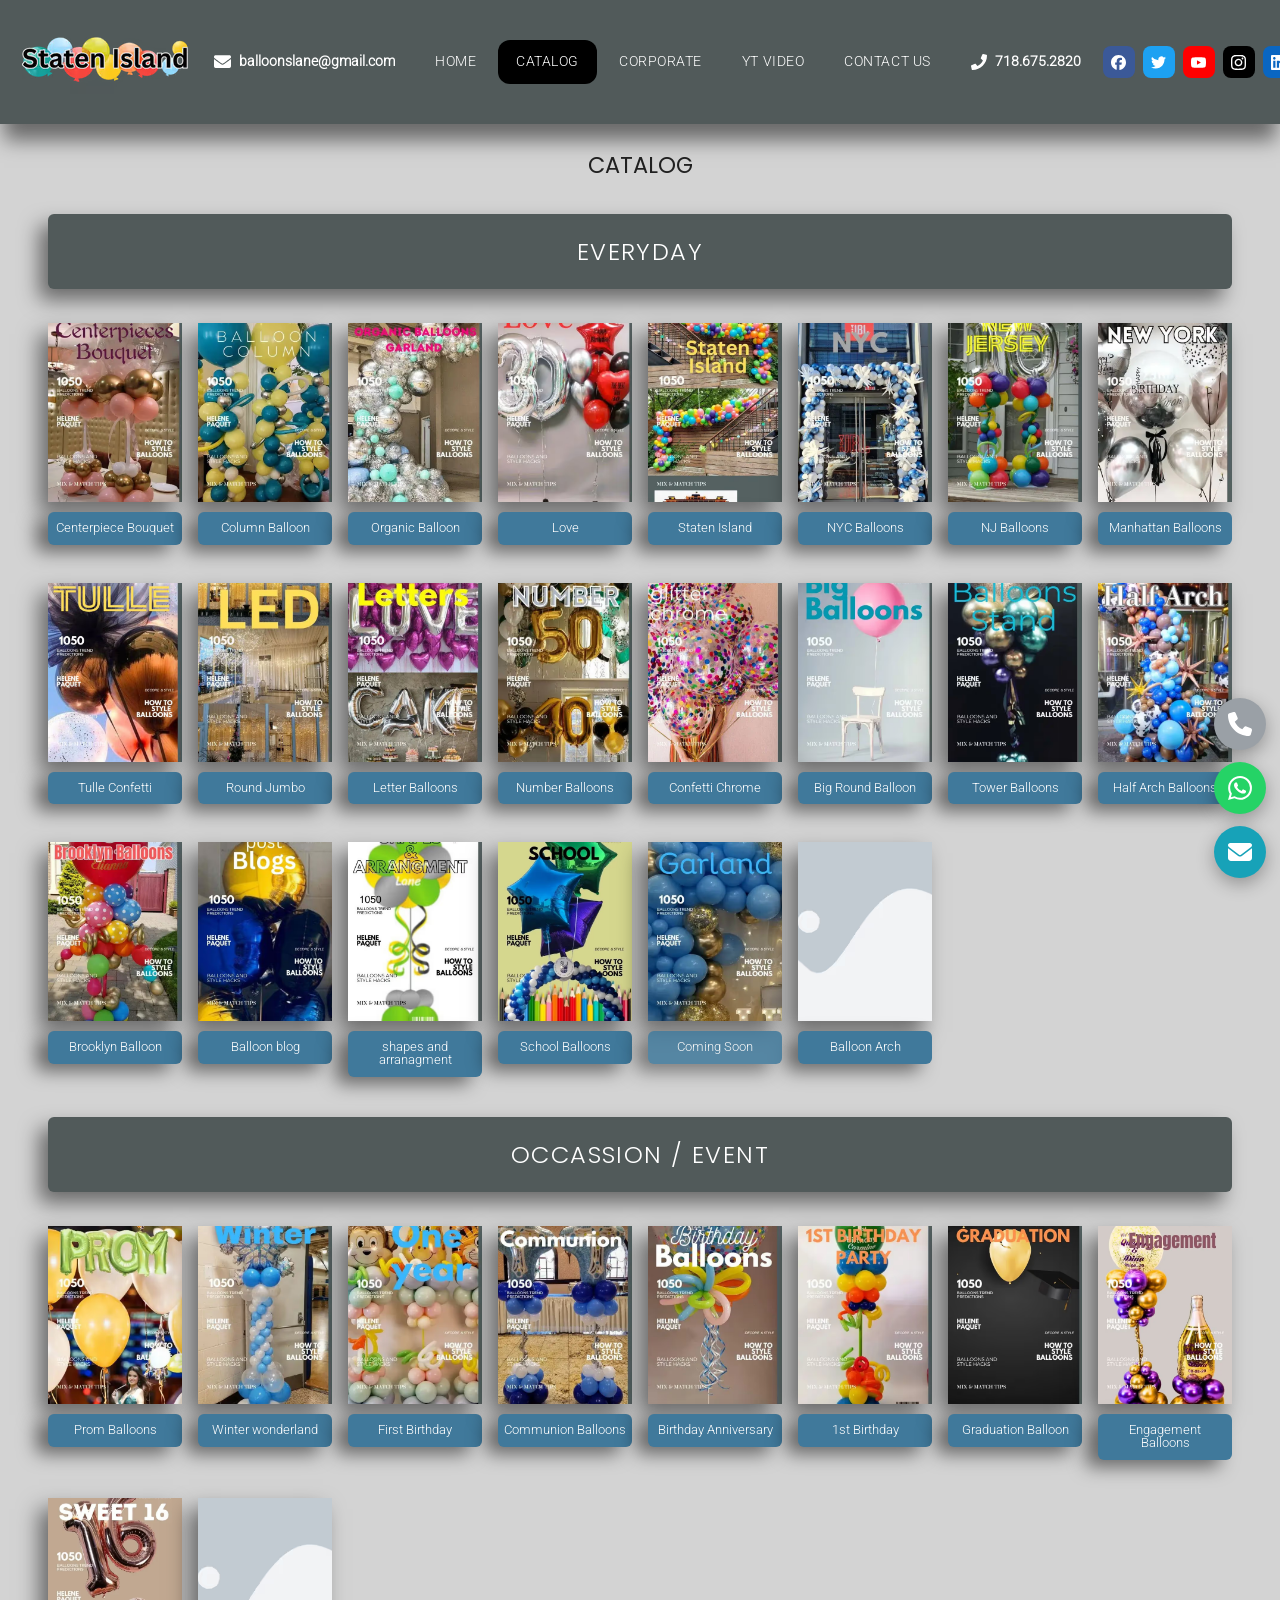
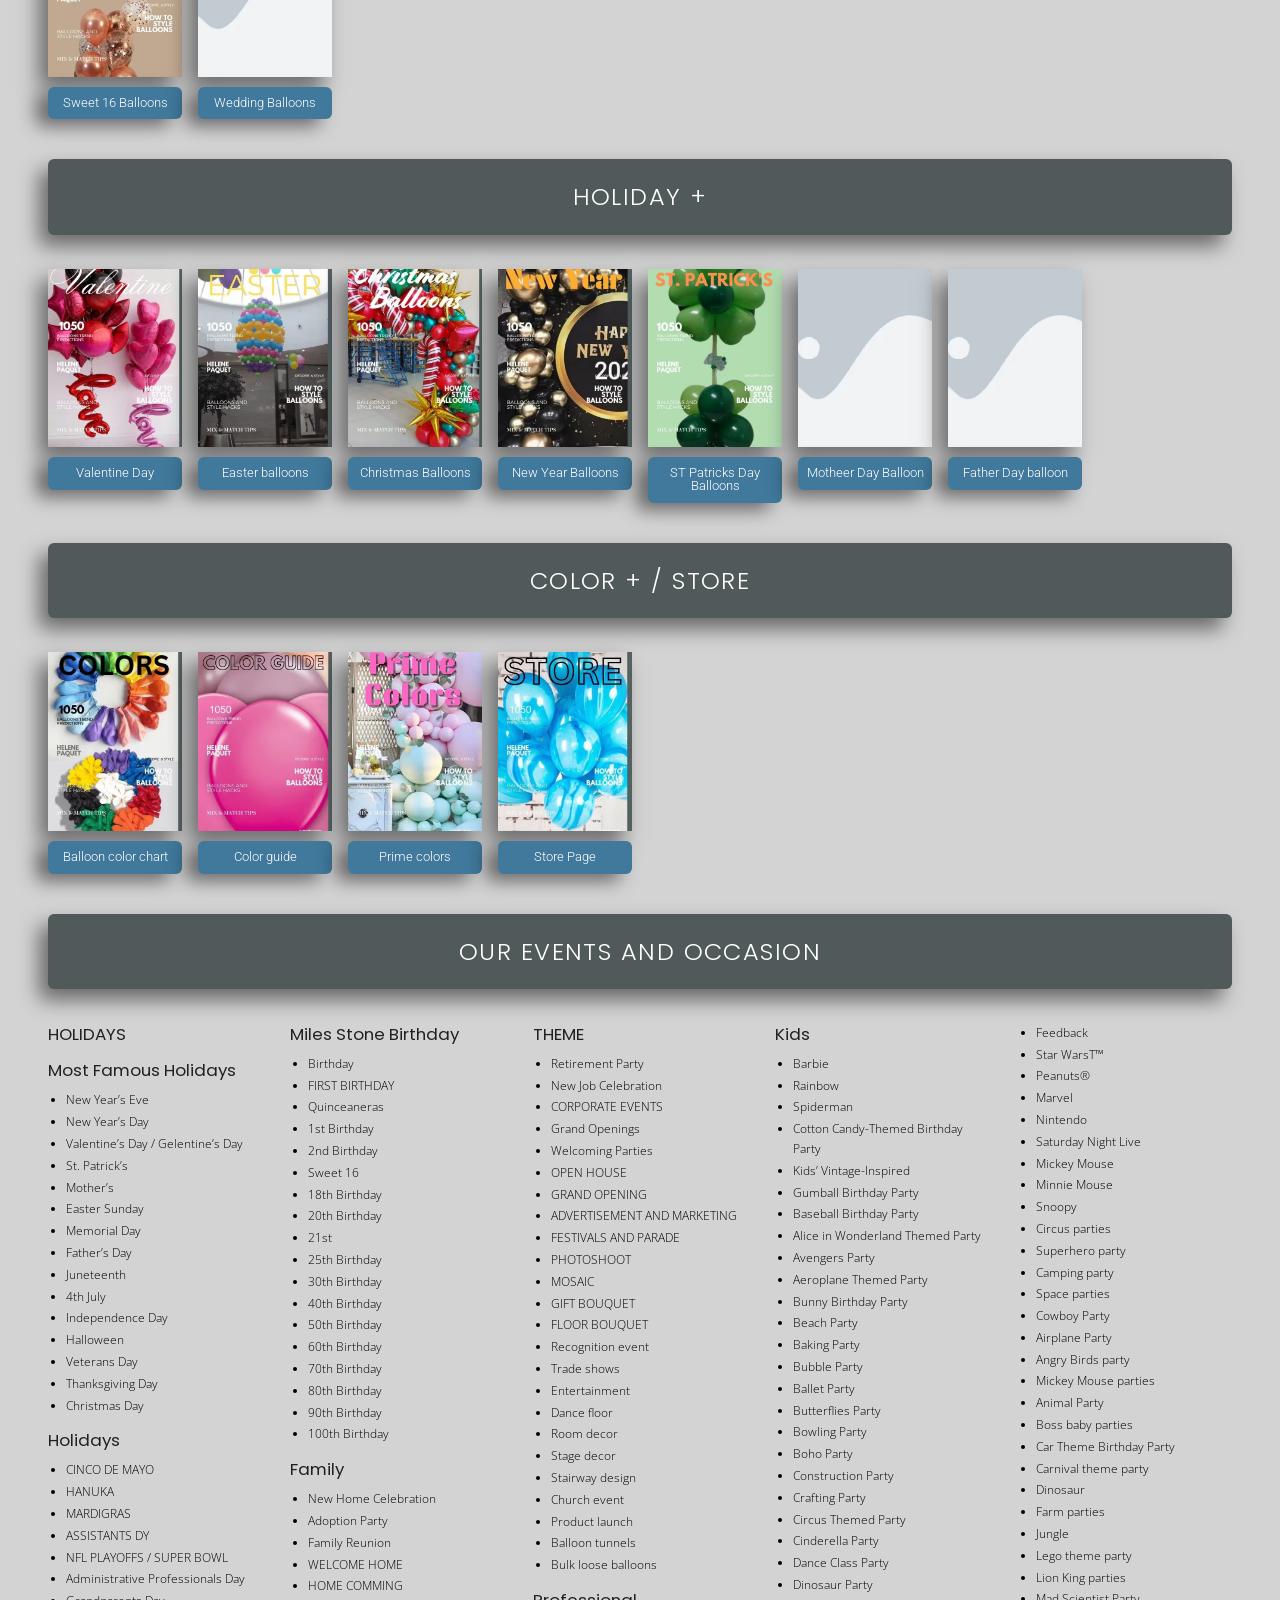
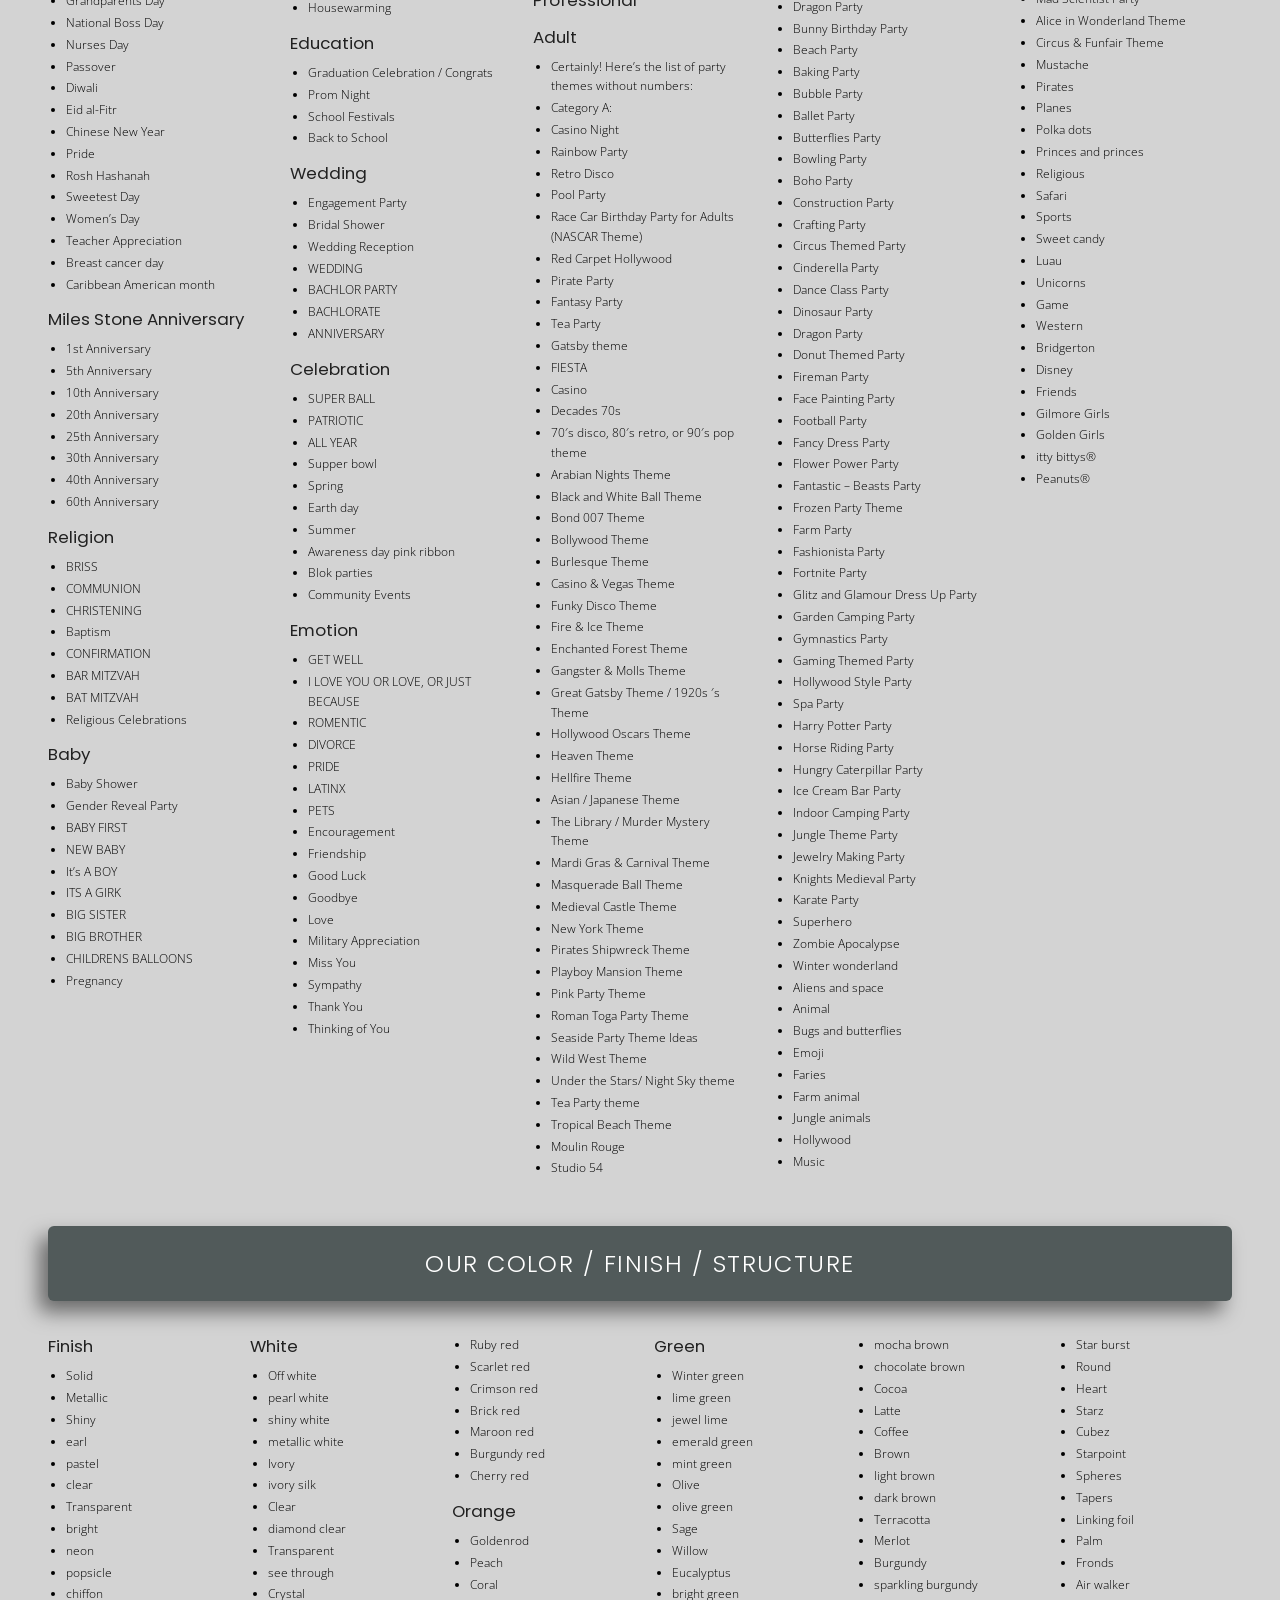
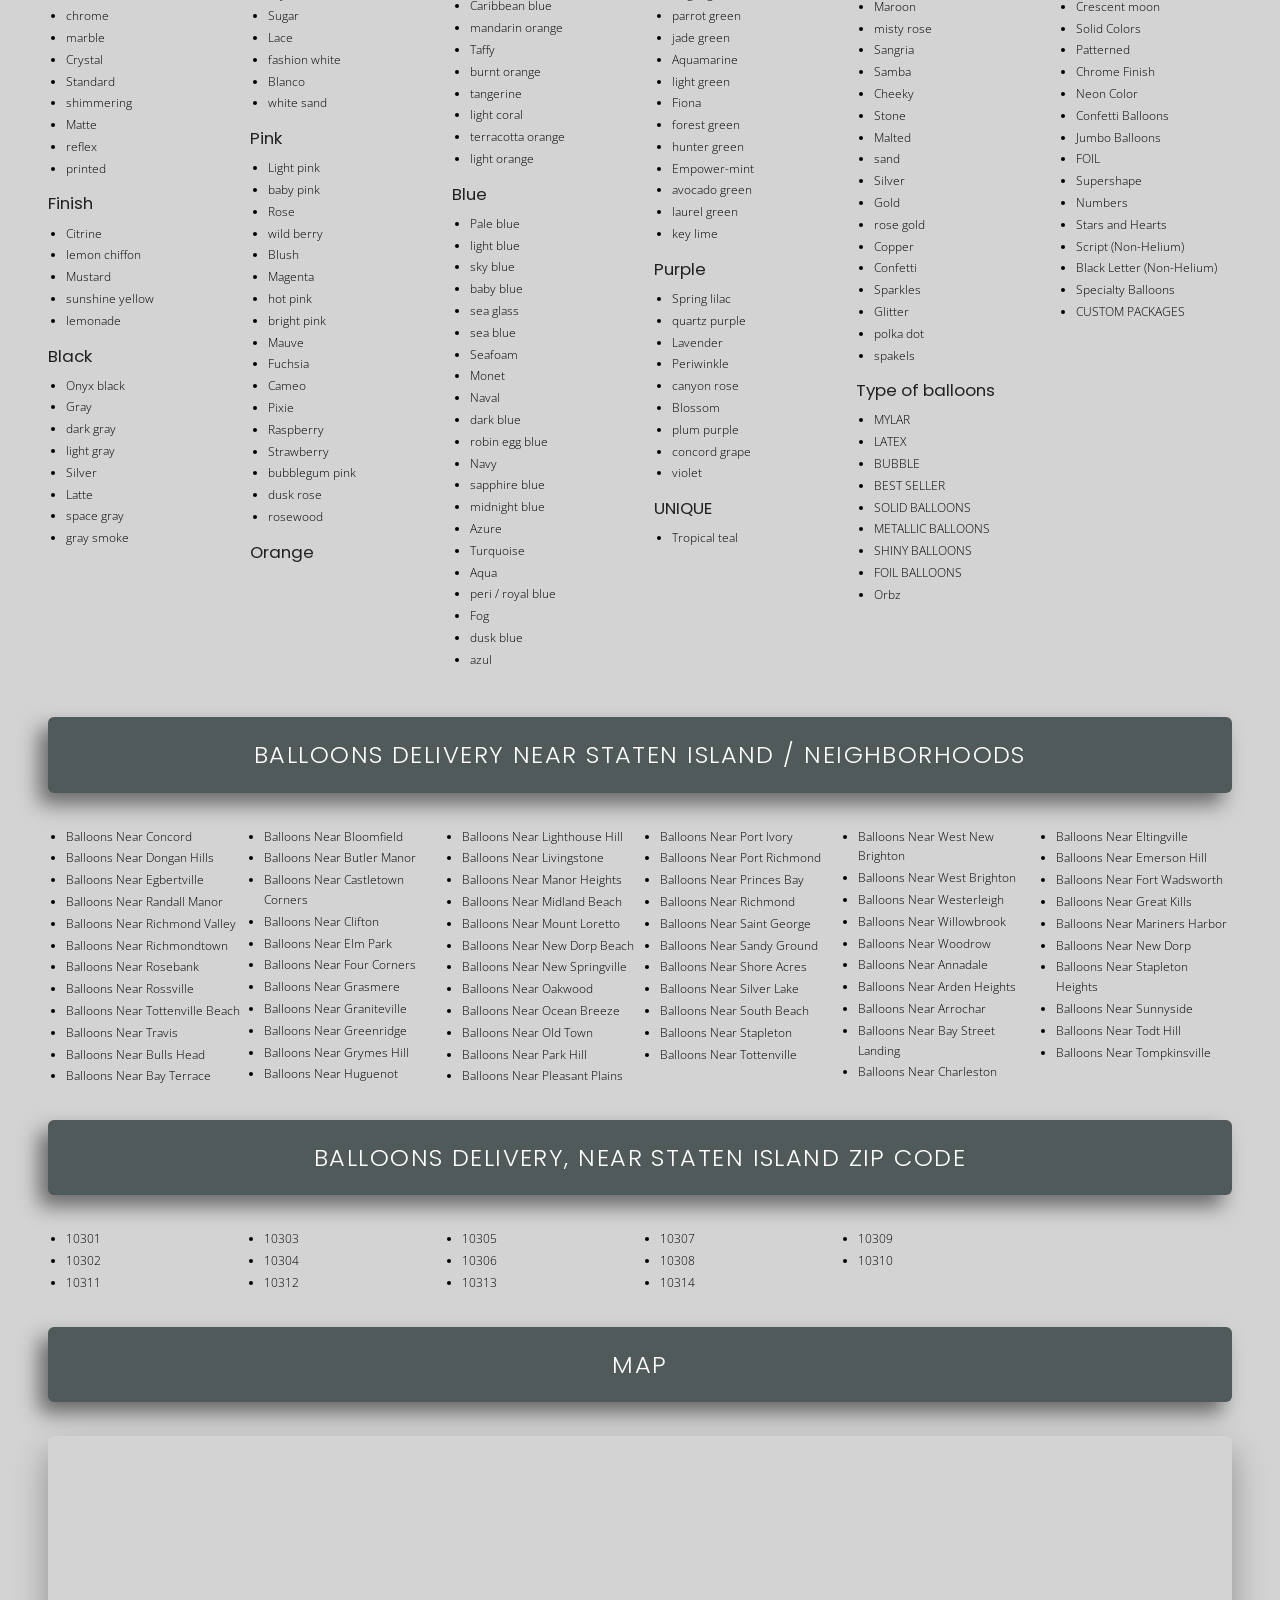
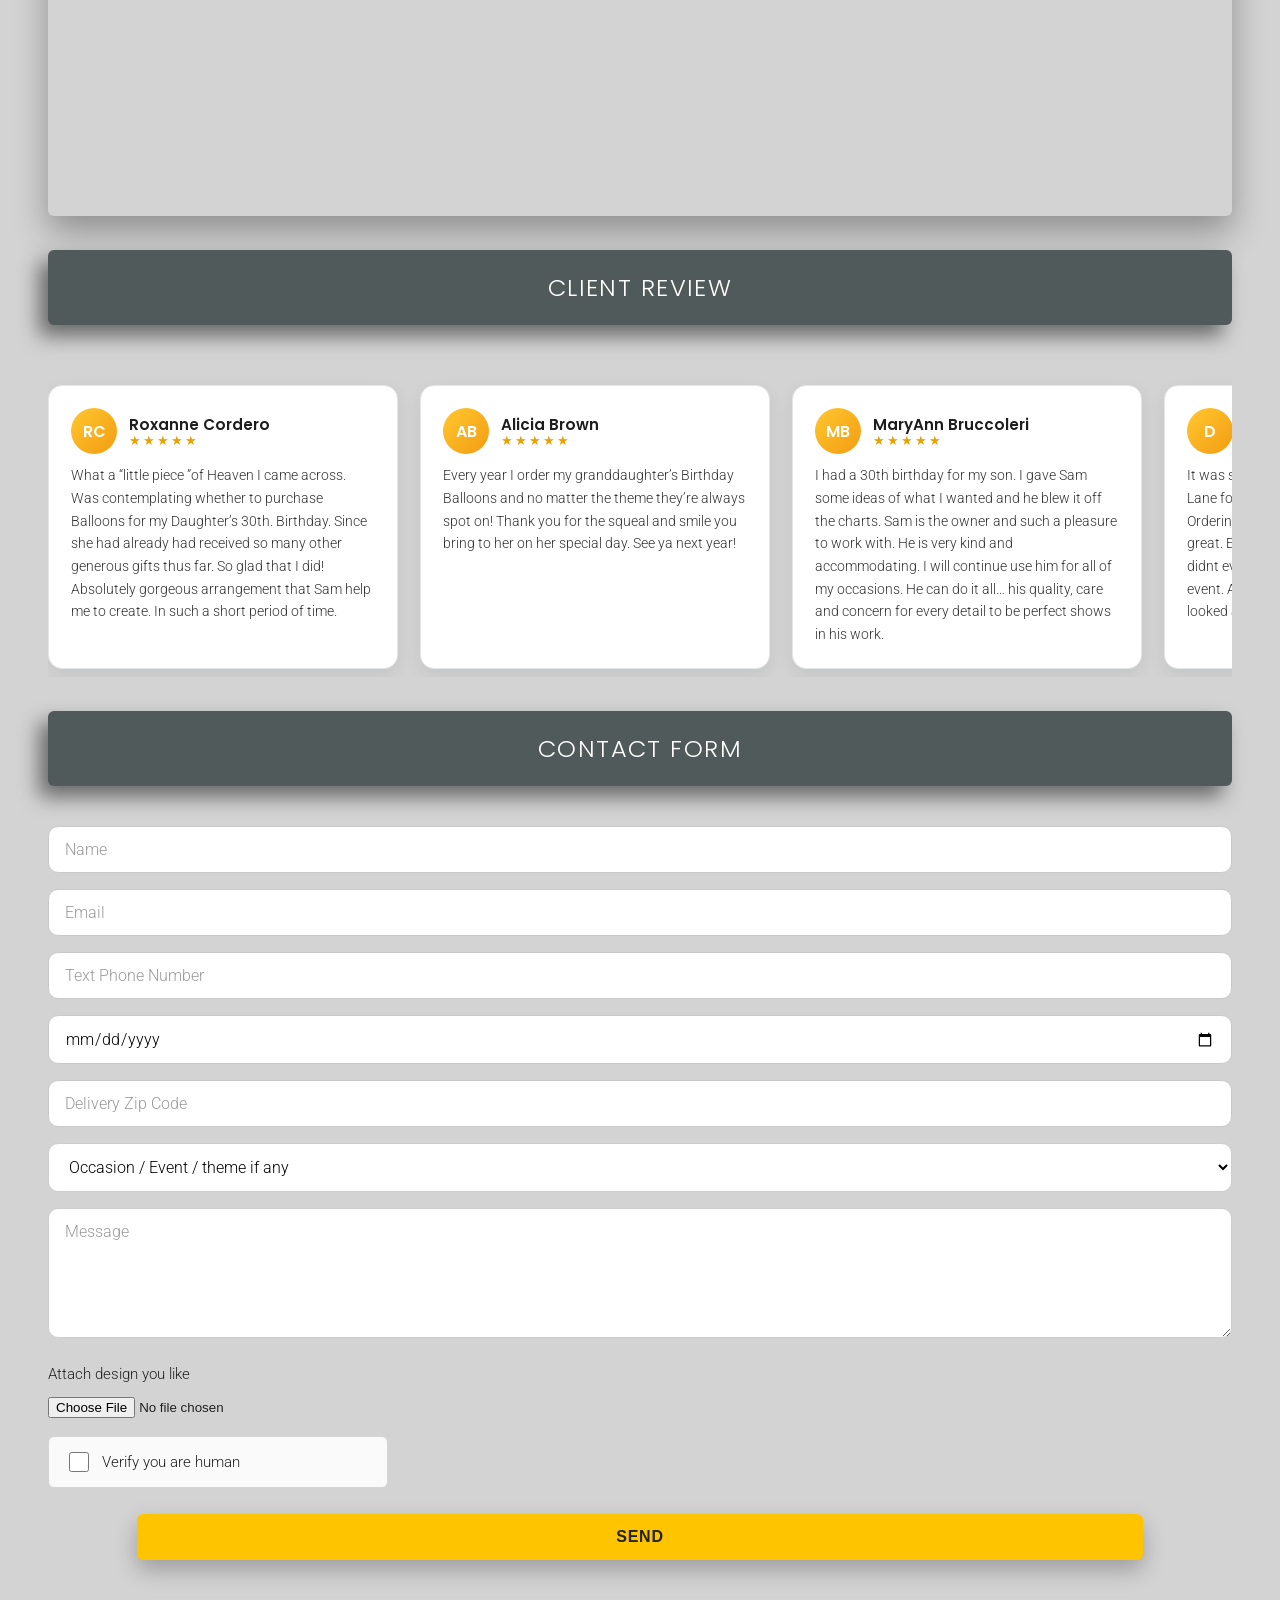
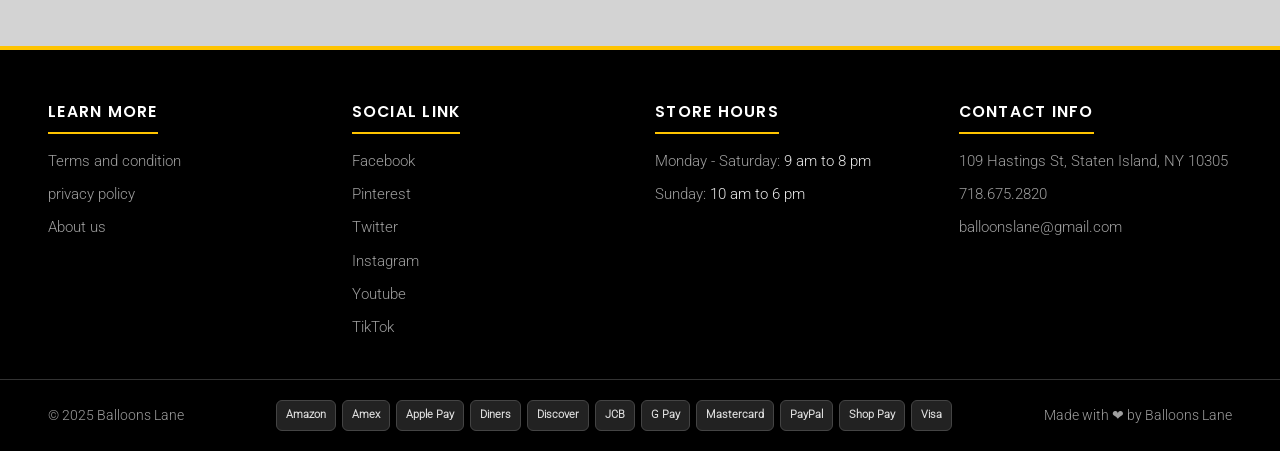
<file: catalog/index.html>
<!DOCTYPE html><html lang="en"> <head><meta charset="utf-8"><meta name="viewport" content="width=device-width, initial-scale=1"><title>catalog - balloondeliverystatenisland.com</title><meta name="description" content="Browse the Balloons Lane catalog for Staten Island: balloon products, occasions, colors and finishes, delivery neighborhoods and zip codes, client reviews and the order inquiry form."><meta name="robots" content="index, follow"><link rel="canonical" href="https://balloondeliverystatenisland.com/catalog/"><meta property="og:type" content="website"><meta property="og:title" content="catalog - balloondeliverystatenisland.com"><meta property="og:description" content="Browse the Balloons Lane catalog for Staten Island: balloon products, occasions, colors and finishes, delivery neighborhoods and zip codes, client reviews and the order inquiry form."><meta property="og:url" content="https://balloondeliverystatenisland.com/catalog/"><meta property="og:image" content="https://balloondeliverystatenisland.com/images/balloon-delivery-staten-island-logo.png"><meta name="twitter:card" content="summary_large_image"><link rel="icon" href="/favicon.ico" sizes="any"><link rel="icon" type="image/png" href="/images/favicon.png"><link rel="apple-touch-icon" href="/images/apple-touch-icon.png"><link rel="preload" as="font" type="font/woff2" href="/fonts/roboto-300-latin.woff2" crossorigin fetchpriority="high"><style>@font-face{font-family:Open Sans;font-style:normal;font-weight:300;font-display:swap;src:url(/fonts/open-sans-300-latin-ext.woff2) format("woff2");unicode-range:U+0100-02BA,U+02BD-02C5,U+02C7-02CC,U+02CE-02D7,U+02DD-02FF,U+0304,U+0308,U+0329,U+1D00-1DBF,U+1E00-1E9F,U+1EF2-1EFF,U+2020,U+20A0-20AB,U+20AD-20C4,U+2113,U+2C60-2C7F,U+A720-A7FF}@font-face{font-family:Open Sans;font-style:normal;font-weight:300;font-display:swap;src:url(/fonts/open-sans-300-latin.woff2) format("woff2");unicode-range:U+0000-00FF,U+0131,U+0152-0153,U+02BB-02BC,U+02C6,U+02DA,U+02DC,U+0304,U+0308,U+0329,U+2000-206F,U+20AC,U+2122,U+2191,U+2193,U+2212,U+2215,U+FEFF,U+FFFD}@font-face{font-family:Poppins;font-style:normal;font-weight:300;font-display:swap;src:url(/fonts/poppins-300-latin-ext.woff2) format("woff2");unicode-range:U+0100-02BA,U+02BD-02C5,U+02C7-02CC,U+02CE-02D7,U+02DD-02FF,U+0304,U+0308,U+0329,U+1D00-1DBF,U+1E00-1E9F,U+1EF2-1EFF,U+2020,U+20A0-20AB,U+20AD-20C4,U+2113,U+2C60-2C7F,U+A720-A7FF}@font-face{font-family:Poppins;font-style:normal;font-weight:300;font-display:swap;src:url(/fonts/poppins-300-latin.woff2) format("woff2");unicode-range:U+0000-00FF,U+0131,U+0152-0153,U+02BB-02BC,U+02C6,U+02DA,U+02DC,U+0304,U+0308,U+0329,U+2000-206F,U+20AC,U+2122,U+2191,U+2193,U+2212,U+2215,U+FEFF,U+FFFD}@font-face{font-family:Poppins;font-style:normal;font-weight:400;font-display:swap;src:url(/fonts/poppins-400-latin-ext.woff2) format("woff2");unicode-range:U+0100-02BA,U+02BD-02C5,U+02C7-02CC,U+02CE-02D7,U+02DD-02FF,U+0304,U+0308,U+0329,U+1D00-1DBF,U+1E00-1E9F,U+1EF2-1EFF,U+2020,U+20A0-20AB,U+20AD-20C4,U+2113,U+2C60-2C7F,U+A720-A7FF}@font-face{font-family:Poppins;font-style:normal;font-weight:400;font-display:swap;src:url(/fonts/poppins-400-latin.woff2) format("woff2");unicode-range:U+0000-00FF,U+0131,U+0152-0153,U+02BB-02BC,U+02C6,U+02DA,U+02DC,U+0304,U+0308,U+0329,U+2000-206F,U+20AC,U+2122,U+2191,U+2193,U+2212,U+2215,U+FEFF,U+FFFD}@font-face{font-family:Poppins;font-style:normal;font-weight:500;font-display:swap;src:url(/fonts/poppins-500-latin-ext.woff2) format("woff2");unicode-range:U+0100-02BA,U+02BD-02C5,U+02C7-02CC,U+02CE-02D7,U+02DD-02FF,U+0304,U+0308,U+0329,U+1D00-1DBF,U+1E00-1E9F,U+1EF2-1EFF,U+2020,U+20A0-20AB,U+20AD-20C4,U+2113,U+2C60-2C7F,U+A720-A7FF}@font-face{font-family:Poppins;font-style:normal;font-weight:500;font-display:swap;src:url(/fonts/poppins-500-latin.woff2) format("woff2");unicode-range:U+0000-00FF,U+0131,U+0152-0153,U+02BB-02BC,U+02C6,U+02DA,U+02DC,U+0304,U+0308,U+0329,U+2000-206F,U+20AC,U+2122,U+2191,U+2193,U+2212,U+2215,U+FEFF,U+FFFD}@font-face{font-family:Poppins;font-style:normal;font-weight:600;font-display:swap;src:url(/fonts/poppins-600-latin-ext.woff2) format("woff2");unicode-range:U+0100-02BA,U+02BD-02C5,U+02C7-02CC,U+02CE-02D7,U+02DD-02FF,U+0304,U+0308,U+0329,U+1D00-1DBF,U+1E00-1E9F,U+1EF2-1EFF,U+2020,U+20A0-20AB,U+20AD-20C4,U+2113,U+2C60-2C7F,U+A720-A7FF}@font-face{font-family:Poppins;font-style:normal;font-weight:600;font-display:swap;src:url(/fonts/poppins-600-latin.woff2) format("woff2");unicode-range:U+0000-00FF,U+0131,U+0152-0153,U+02BB-02BC,U+02C6,U+02DA,U+02DC,U+0304,U+0308,U+0329,U+2000-206F,U+20AC,U+2122,U+2191,U+2193,U+2212,U+2215,U+FEFF,U+FFFD}@font-face{font-family:Roboto;font-style:normal;font-weight:300;font-display:swap;src:url(/fonts/roboto-300-latin-ext.woff2) format("woff2");unicode-range:U+0100-02BA,U+02BD-02C5,U+02C7-02CC,U+02CE-02D7,U+02DD-02FF,U+0304,U+0308,U+0329,U+1D00-1DBF,U+1E00-1E9F,U+1EF2-1EFF,U+2020,U+20A0-20AB,U+20AD-20C4,U+2113,U+2C60-2C7F,U+A720-A7FF}@font-face{font-family:Roboto;font-style:normal;font-weight:300;font-display:swap;src:url(/fonts/roboto-300-latin.woff2) format("woff2");unicode-range:U+0000-00FF,U+0131,U+0152-0153,U+02BB-02BC,U+02C6,U+02DA,U+02DC,U+0304,U+0308,U+0329,U+2000-206F,U+20AC,U+2122,U+2191,U+2193,U+2212,U+2215,U+FEFF,U+FFFD}:root{--yellow:#FFC400;--yellow-dark:#E0A800;--header-gray:#515A5A;--body-gray:#D3D3D3;--band-gray:#515A5A;--hero-dark:#5E5E5E;--ink:#212121;--muted:#9E9E9E;--card-blue:#40799B;--link-pink:#E91E63;--black:#000000;--wa-green:#25D366;--teal:#17A2B8;--fab-gray:#9AA0A6;--shadow-soft:0 16px 34px rgba(0,0,0,.32);--shadow-card:0 10px 22px rgba(0,0,0,.25);--shadow-product:-9px 11px 20px 0px rgba(0, 0, 0, .5);--shadow-band:-9px 11px 20px 0px rgba(0, 0, 0, .5);--radius:6px}*{box-sizing:border-box}html{scroll-behavior:smooth}body{margin:0;font-family:Segoe UI,Roboto,Helvetica Neue,Arial,sans-serif;color:var(--ink);background:var(--body-gray);line-height:1.7}h1,h2,h3,h4{line-height:1.35;margin:0 0 .6em;font-family:Poppins,Comfortaa,Segoe UI,sans-serif}img{max-width:100%;height:auto;display:block}a{color:var(--link-pink)}.container{max-width:none;width:100%;margin:0 auto;padding:0 clamp(16px,4vw,48px)}.band{background:var(--band-gray);border-radius:var(--radius);box-shadow:var(--shadow-band);text-align:center;padding:22px 18px;margin:34px auto;max-width:none}.band h2,.band h3{font-family:Poppins,Segoe UI,sans-serif;font-weight:300;text-transform:uppercase;letter-spacing:.06em;margin:0;color:#000;font-size:24px;line-height:.1}.band .sub{margin:.4em 0 0;color:#555;font-size:.95rem}.site-header{position:static;top:0;z-index:50;background:var(--header-gray);box-shadow:0 6px 14px #00000059,0 20px 38px #00000080}.header-contact{display:flex;align-items:center;gap:8px;font-size:.9rem;color:#fff}.header-contact a{color:#fff;text-decoration:none;font-weight:600}.main-nav a{text-decoration:none;color:#fff;font-weight:400;font-size:.85rem;text-transform:uppercase;letter-spacing:.04em;padding:9px 14px;border-radius:0;white-space:nowrap;transition:background .2s,color .2s}.main-nav a:hover,.main-nav a.active{background:#000;color:#fff}.nav-toggle{display:none;margin-left:auto;background:none;border:0;cursor:pointer;font-size:1.7rem;line-height:1;color:#fff;padding:6px 10px}.header-social a{width:32px;height:32px;border-radius:8px;background:#555;color:#fff;display:flex;align-items:center;justify-content:center;text-decoration:none;font-size:.8rem;font-weight:700}.hero-split{display:flex;padding:0;background:#5e5e5e;min-height:780px}.hero-pane{position:relative;width:50%}.hero-left{background:#5e5e5e;display:flex;flex-direction:column;justify-content:center}.hero-left:before{content:"";position:absolute;inset:0;background:#0009}.hero-left-text{position:relative;padding:90px 34px 90px 30px}.hero-left-text h1{font-family:Open Sans,sans-serif;font-size:clamp(25px,1.1rem + 1.6vw,34px);font-weight:300;color:#fff;line-height:1.3;text-wrap:balance;margin:0}.hero-left-text p{font-family:Roboto,sans-serif;font-size:clamp(13.5px,.7rem + .5vw,15.5px);font-weight:300;color:var(--yellow);margin:14px 0 0}.hero-right{overflow:hidden;background:#000}.hero-right video{position:absolute;inset:0;width:100%;height:100%;object-fit:cover;display:block}.video-section{background:#000;padding:40px 20px}.video-single{max-width:none;margin:0 auto;border-radius:18px;overflow:hidden;box-shadow:var(--shadow-soft)}.video-single iframe{width:100%;aspect-ratio:16/9;border:0;display:block}.btn{display:inline-block;border:0;cursor:pointer;text-decoration:none;font-weight:600;line-height:1;text-transform:uppercase;letter-spacing:.05em;border-radius:6px;box-shadow:var(--shadow-card);transition:transform .15s,box-shadow .15s}.btn:hover{transform:translateY(-2px)}.btn-yellow{background:var(--yellow);color:#222;padding:15px 46px;font-size:1rem}.btn-yellow:hover{background:var(--yellow-dark)}.btn-blue{background:var(--card-blue);color:#fff;padding:11px 26px;font-size:.85rem;border-radius:6px;box-shadow:var(--shadow-card)}.btn-wide{display:block;width:85%;margin:26px auto;text-align:center}.inquiry-form{background:transparent;border-radius:0;box-shadow:none;padding:6px 0 10px;max-width:none;margin:0 auto}.inquiry-form .row{display:grid;grid-template-columns:1fr 1fr;gap:16px}.inquiry-form .field{margin-bottom:16px}.inquiry-form label{display:block;font-weight:600;margin-bottom:6px;font-size:.92rem}.inquiry-form ::placeholder{color:#9a9a9a}.inquiry-form input[type=text],.inquiry-form input[type=email],.inquiry-form input[type=tel],.inquiry-form input[type=date],.inquiry-form select,.inquiry-form textarea{width:100%;padding:13px 16px;border:1px solid #c9c9c9;border-radius:10px;font-size:1rem;font-family:inherit;background:#fff}.inquiry-form textarea{border-radius:10px;min-height:130px;resize:vertical}.inquiry-form input:focus,.inquiry-form select:focus,.inquiry-form textarea:focus{outline:2px solid var(--yellow);border-color:var(--yellow)}.form-note{font-size:.85rem;color:#666;text-align:center;margin-top:12px}.card-grid{display:grid;grid-template-columns:repeat(auto-fill,minmax(240px,1fr));gap:26px;margin:26px 0}.cat-card{background:#fff;border-radius:var(--radius);box-shadow:var(--shadow-card);overflow:hidden;text-align:center;padding-bottom:20px;display:flex;flex-direction:column}.cat-card img{width:100%;aspect-ratio:1/1;object-fit:cover}.cat-card h3{font-size:1.05rem;margin:14px 12px 6px;text-transform:uppercase;letter-spacing:.03em}.cat-card p{font-size:.9rem;color:#555;margin:0 14px 14px;flex:1}.cat-card .btn-blue{margin:0 16px}.gallery-grid{display:grid;grid-template-columns:repeat(auto-fill,minmax(200px,1fr));gap:18px;margin:22px 0}.gallery-grid figure{margin:0;background:#fff;border-radius:12px;overflow:hidden;box-shadow:var(--shadow-card)}.gallery-grid img{width:100%;aspect-ratio:1/1;object-fit:cover}.gallery-grid figcaption{padding:10px;font-size:.82rem;text-align:center;color:#444}.corp-wrap{position:relative;max-width:none;margin:0 auto;padding:0;overflow:hidden}.corp-track{display:flex;width:max-content;padding:10px 0;animation:corp-scroll 30s linear infinite}.corp-logo{flex:0 0 280px;background:transparent;border-radius:0;box-shadow:none;height:150px;display:flex;align-items:center;justify-content:center;padding:10px 14px}.corp-logo img{max-width:240px;max-height:125px;width:auto;height:auto;object-fit:contain}@keyframes corp-scroll{0%{transform:translate(0)}to{transform:translate(-50%)}}@media(prefers-reduced-motion:reduce){.corp-track{animation:none}}.video-grid{display:grid;grid-template-columns:1fr 1fr;gap:26px;max-width:none;margin:0 auto}.video-card{border:0;border-radius:20px;overflow:hidden;background:#000;box-shadow:var(--shadow-soft)}.more-video{text-align:center;margin-top:18px}.seo-copy{max-width:1350px;box-sizing:border-box;margin:0 auto;text-align:center;padding:10px clamp(16px,4vw,48px) 30px}.seo-copy h2{font-size:clamp(1.3rem,2.6vw,1.8rem);margin:1.6em 0 .6em}.seo-copy h3{font-size:1.15rem;margin:1.4em 0 .5em}.seo-copy h4{font-size:1.05rem;margin:1.2em 0 .4em}.seo-copy p{margin:0 0 1em}.check-list{list-style:none;padding:0;margin:1em auto;max-width:640px;text-align:center}.check-list li{margin:.45em 0}.check-list li:before{content:"✔ ";color:#2e7d32;font-weight:800}.faq{max-width:none;margin:0 auto}.faq-item{background:#d3d9db;border-radius:8px;box-shadow:var(--shadow-card);margin-bottom:14px;overflow:hidden}.faq-q{width:100%;text-align:left;background:none;border:0;cursor:pointer;padding:18px 20px;font-size:1rem;font-weight:700;color:var(--ink);display:flex;gap:12px;align-items:center;font-family:inherit}.faq-q .marker{color:#000;font-size:.9em}.faq-a{max-height:0;overflow:hidden;transition:max-height .3s ease;padding:0 20px}.faq-item.open .faq-a{max-height:600px;padding:0 20px 18px}.loc-section{max-width:none;margin:0 auto 30px}.loc-grid{columns:6 150px;column-gap:22px;list-style:none;padding:0;margin:0}.loc-grid li{break-inside:avoid;margin-bottom:.4em;font-size:.9rem}.loc-grid a{color:#444;text-decoration:none}.loc-grid a:hover{color:var(--link-pink)}.review-grid{display:grid;grid-template-columns:repeat(auto-fill,minmax(280px,1fr));gap:24px;max-width:none;margin:0 auto}.review-card{background:#fff;border-radius:var(--radius);box-shadow:var(--shadow-card);padding:24px;text-align:center}.review-card img{width:72px;height:72px;border-radius:50%;object-fit:cover;margin:0 auto 12px}.review-card h4{margin:0 0 8px}.review-card p{font-size:.92rem;color:#555;margin:0}.contact-hero{background:var(--hero-dark);color:#fff;text-align:center;padding:60px 20px}.contact-hero h1{font-size:clamp(1.8rem,3.4vw,2.6rem);margin:0}.contact-cards{display:grid;grid-template-columns:repeat(auto-fit,minmax(240px,1fr));gap:22px;max-width:none;margin:34px auto}.contact-card{background:#fff;border-radius:var(--radius);box-shadow:var(--shadow-card);padding:28px;text-align:center}.contact-card h3{margin:0 0 10px;text-transform:uppercase;font-size:1rem;letter-spacing:.05em}.contact-card a{color:var(--ink);font-weight:700;text-decoration:none;font-size:1.05rem}.contact-card a:hover{color:var(--link-pink)}.map-embed{max-width:none;margin:0 auto 34px;border-radius:var(--radius);overflow:hidden;box-shadow:var(--shadow-soft)}.map-embed iframe{width:100%;height:380px;border:0;display:block}.social-row{display:flex;gap:12px;justify-content:center;margin:18px 0 40px}.social-row a{width:48px;height:48px;border-radius:12px;background:#333;color:#fff;display:flex;align-items:center;justify-content:center;text-decoration:none;font-weight:800;font-size:.85rem}.social-row a:hover{background:var(--yellow);color:#222}.site-footer{background:var(--black);color:var(--muted);margin-top:50px;border-top:4px solid var(--yellow)}.footer-grid{max-width:none;margin:0 auto;padding:48px clamp(16px,4vw,48px) 30px;display:grid;grid-template-columns:repeat(auto-fit,minmax(220px,1fr));gap:30px}.footer-grid h4{color:#fff;text-transform:uppercase;letter-spacing:.08em;font-size:.98rem;margin:0 0 16px;padding-bottom:9px;border-bottom:2px solid var(--yellow);display:inline-block}.footer-grid li{margin-bottom:10px;font-size:.94rem;line-height:1.55}.footer-grid a{color:var(--muted);text-decoration:none;transition:color .2s ease}.footer-grid a:hover{color:var(--yellow)}.footer-bottom{border-top:1px solid #333;max-width:none;margin:0 auto;padding:20px clamp(16px,4vw,48px);display:flex;align-items:center;justify-content:space-between;gap:16px;flex-wrap:wrap;font-size:.88rem}.pay-icons{display:flex;gap:8px;flex-wrap:wrap;justify-content:center}.contact-hero-banner{position:relative;background:linear-gradient(135deg,#2e6e9e,#5aa0c8,#e8730c);color:#fff;text-align:center;min-height:100vh;min-height:100svh;display:flex;align-items:center;justify-content:center;padding:90px 20px 120px}.contact-hero-inner{width:100%}.contact-hero-inner h1{font-size:clamp(2.9rem,6vw,4.4rem);margin:0 0 .3em;color:#fff;font-weight:700;text-shadow:0 2px 16px rgba(0,0,0,.5)}.contact-hero-inner .order-link{margin:.3em 0}.contact-hero-inner .order-link a{color:#fff;font-size:2rem;font-weight:600;text-decoration:none;text-shadow:0 2px 12px rgba(0,0,0,.5)}.contact-hero-inner .order-link a:hover{text-decoration:underline}.contact-hero-inner .lane-domain{color:#fff;opacity:.85;font-size:1.1rem;margin:.3em 0 0}.wave-divider{display:block;width:100%;height:70px;position:absolute;left:0;bottom:-1px}.wave-divider.top{top:-1px;bottom:auto;transform:scaleY(-1)}.info-bar-section{padding:10px 20px 30px;text-align:center}.info-bar{background:#cd6b2f;border-radius:6px;box-shadow:-16px 17px 17px #00000080;max-width:1250px;margin:36px auto 0;position:relative;z-index:2;display:grid;grid-template-columns:repeat(3,1fr);gap:14px;padding:30px 26px;color:#fff}.info-cell{display:flex;flex-direction:column;align-items:center;gap:10px}.info-icon{display:block;line-height:0}.info-icon svg{width:52px;height:52px;fill:#ffc72f}.info-cell a{color:#fff;text-decoration:none;font-size:1.2rem;font-weight:500}.info-cell a:hover{text-decoration:underline}.designs-section{position:relative;background:#62a9a4;text-align:center;margin:50px 0 0;padding:110px 20px}.designs-inner p{color:#fff;font-size:1.15rem;margin:0 0 18px}.designs-inner .btn{display:block;width:200px;margin:0 auto 14px;border-radius:42px;box-shadow:-15px 11px 19px #00000080}.designs-inner .btn-orange{background:#d3602d;padding:14px 50px}.designs-inner .btn-orange:hover{background:#d3602d}.designs-inner .btn-yellow-sm{background:#f90;color:#fff;padding:15px 30px}.btn-orange{background:#e67e22;color:#fff;padding:12px 30px;font-size:.95rem}.btn-orange:hover{background:#d35400}.btn-yellow-sm{background:var(--yellow);color:#8a6d00;padding:12px 30px;font-size:.95rem}.store-policy{text-align:center;padding:40px 20px 50px}.store-policy h2{font-size:1.6rem;font-weight:400;margin:0 0 .5em}.store-policy p{margin:0;color:#333}@media(max-width:700px){.info-bar{grid-template-columns:1fr;margin-top:-20px}.contact-hero-banner{padding:60px 20px 100px}}.fab-phone{background:var(--fab-gray)}.fab-wa{background:var(--wa-green)}.fab-mail{background:var(--teal)}@media(max-width:860px){.hero-split{flex-direction:column;min-height:0}.hero-pane{width:100%}.hero-right{aspect-ratio:16/9;min-height:0}.hero-left{min-height:560px}@media(max-width:600px){.hero-left{aspect-ratio:9/16;min-height:0}}.hero-left-text{padding:70px 24px 70px 30px}.hero-left{padding:40px 24px}.video-grid,.inquiry-form .row{grid-template-columns:1fr}.inquiry-form{padding:24px 18px}.nav-toggle{display:block}.main-nav{display:none;position:absolute;top:100%;left:0;right:0;z-index:55;flex-direction:column;flex-wrap:nowrap;gap:0;margin:0;background:var(--header-gray);box-shadow:0 18px 24px #00000059;padding:6px 0}.main-nav.open{display:flex}.main-nav a{padding:13px 20px;font-size:.95rem}.header-contact span.hide-m,.header-social{display:none}}.yt-facade{position:relative;width:100%;padding:0;border:0;background:#000;cursor:pointer;display:block}.yt-facade img{width:100%;aspect-ratio:16/9;object-fit:cover;display:block}.yt-facade .yt-play{position:absolute;top:50%;left:50%;transform:translate(-50%,-50%);width:64px;height:64px;border-radius:50%;background:#000000a6;color:#fff;font-size:1.5rem;display:flex;align-items:center;justify-content:center}.yt-facade:hover .yt-play,.yt-facade:focus-visible .yt-play{background:var(--yellow);color:#222}.video-card iframe{width:100%;aspect-ratio:16/9;border:0;display:block}:focus-visible{outline:3px solid var(--card-blue);outline-offset:2px}@media(prefers-reduced-motion:reduce){*,*:before,*:after{animation-duration:.01ms!important;transition-duration:.01ms!important;scroll-behavior:auto!important}}.header-social a{transition:filter .2s ease}.sr-only{position:absolute;width:1px;height:1px;overflow:hidden;clip:rect(0 0 0 0);white-space:nowrap}.cat-row{display:grid;grid-template-columns:repeat(8,1fr);gap:14px;margin:26px 0 6px}.cat-mini{display:block;text-decoration:none}.cat-mini img{width:100%;aspect-ratio:3/4;object-fit:cover;border:0;box-shadow:var(--shadow-product);background:#fff}.cat-mini .mini-btn{display:block;text-decoration:none;margin-top:10px;background:var(--card-blue);color:#fff;text-align:center;font-weight:600;font-size:.8rem;line-height:1;padding:10px 6px;border-radius:6px;box-shadow:var(--shadow-product)}.cat-mini:hover .mini-btn{background:#265d84}@media(max-width:1000px){.cat-row{grid-template-columns:repeat(4,1fr)}}@media(max-width:520px){.cat-row{grid-template-columns:1fr}}.seo-copy h2,.seo-copy h3,.seo-copy h4{font-weight:400}.loc-grid{list-style:disc;padding-left:18px}.loc-grid li{font-size:.88rem}.pay-strip{height:28px;width:auto;max-width:100%;margin:0 auto}@media(max-width:520px){.hero-left{min-height:400px}.hero-left-text{padding:54px 18px 54px 20px}.hero-left-text h1{font-size:27px}.hero-left-text p{font-size:14px}}.prod-grid{display:grid;grid-template-columns:repeat(8,1fr);gap:16px;margin:24px 0 40px}.prod-card{display:flex;flex-direction:column}.prod-card img{width:100%;aspect-ratio:3/4;object-fit:cover;border:0;box-shadow:var(--shadow-product);background:#fff}.prod-btn{display:block;margin-top:10px;background:var(--card-blue);color:#fff;text-align:center;font-weight:600;font-size:.8rem;line-height:1;padding:10px 6px;border-radius:6px;box-shadow:var(--shadow-product);text-decoration:none}a.prod-btn:hover{background:#265d84}.prod-btn.static{cursor:default;opacity:.85}@media(max-width:1000px){.prod-grid{grid-template-columns:repeat(4,1fr)}}@media(max-width:520px){.prod-grid{grid-template-columns:repeat(2,1fr)}}.social-row a:nth-child(1){background:#3b5998}.social-row a:nth-child(2){background:#55acee}.social-row a:nth-child(3){background:#262626}.social-row a:nth-child(4){background:#007bb5}.social-row a:nth-child(5){background:#cb2027}.social-row a:nth-child(6){background:#e62117}@media(max-width:1000px){.corp-logo{flex-basis:220px;height:130px}.corp-logo img{max-height:105px}}@media(max-width:560px){.corp-logo{flex-basis:180px;height:110px}.corp-logo img{max-height:88px}}.header-social a img{width:15px;height:15px;display:block}.social-row a img{width:22px;height:22px;display:block}.fab img{width:26px;height:26px;display:block}.contact-form-card{background:#fff;border-radius:var(--radius);box-shadow:var(--shadow-card);max-width:1000px;margin:0 auto 40px;padding:28px}.contact-form-card .field label{position:absolute;width:1px;height:1px;overflow:hidden;clip:rect(0 0 0 0);white-space:nowrap}.contact-form-card .form-note{margin-top:14px}.contact-hero-inner h1,.contact-hero-inner .order-link a,.contact-hero-inner .lane-domain{text-shadow:0 2px 10px rgba(0,0,0,.55)}.map-embed.tall iframe{height:450px}.map-embed.narrow{max-width:1250px}.fab img{width:24px;height:24px}.elementor-shape{overflow:hidden;position:absolute;left:0;width:100%;line-height:0;direction:ltr;z-index:2}.elementor-shape-bottom{bottom:-1px;transform:rotate(180deg)}.elementor-shape svg{display:block;width:calc(213% + 1.3px);height:169px;position:relative;left:50%;transform:translate(-50%) rotateY(180deg)}.elementor-shape .elementor-shape-fill{fill:#e4e6e6}@media(max-width:768px){.elementor-shape svg{width:calc(300% + 1.3px);height:111px}}.social-row a svg{width:22px;height:22px;fill:#fff}.social-row a:hover svg{fill:#222}.fancy-wave{position:absolute;top:-1px;left:0;width:100%;line-height:0;z-index:2}.fancy-wave svg{display:block;width:100%;height:110px}.fancy-wave .w1{fill:#e4e6e6;opacity:.35}.fancy-wave .w2{fill:#e4e6e6;opacity:.6}.fancy-wave .w3{fill:#e4e6e6;opacity:1}@media(max-width:768px){.fancy-wave svg{height:70px}}@media(max-width:700px){.footer-grid{grid-template-columns:1fr 1fr;gap:26px;padding-top:38px}.footer-bottom{justify-content:center;text-align:center}.pay-strip{max-width:100%;height:auto}}@media(max-width:860px){.header-inner{gap:10px 12px}.brand{order:1}.header-contact-email{order:1;margin-left:auto}.header-contact-email span.hide-m{display:inline}.nav-toggle{order:2;margin-left:0}.header-contact-phone{order:2}.header-social{order:2;display:flex;margin-left:auto;gap:6px}.header-social a{width:27px;height:27px;border-radius:6px}.header-social a img{width:13px;height:13px}.header-contact{font-size:.84rem}.header-contact svg{flex:none}}img,iframe,video{max-width:100%}@media(max-width:700px){.band h2,.band h3{font-size:20px;line-height:1.3}.seo-copy h2{font-size:1.3rem;line-height:1.32}.seo-copy h3{font-size:1.08rem;line-height:1.38}.seo-copy h4{font-size:1rem;line-height:1.42}.seo-copy p{line-height:1.65}.faq-q{line-height:1.4}.inquiry-form input,.inquiry-form select,.inquiry-form textarea{font-size:16px}}.catalog-wrap .loc-section h3{font-family:Roboto,sans-serif;font-size:20px;font-weight:300;color:#000;text-align:left;line-height:1.3;margin:20px 0 8px}.catalog-wrap .loc-section h4{font-family:Roboto,sans-serif;font-size:16px;font-weight:300;color:#000;text-align:left;line-height:1.35;margin:14px 0 6px}.catalog-wrap .loc-grid{font-family:Open Sans,sans-serif;font-size:12px;font-weight:300;color:#000;line-height:1.65}.catalog-wrap .loc-grid li{font-size:12px;margin-bottom:2px}.blocks-grid{display:grid;grid-template-columns:repeat(auto-fill,minmax(215px,1fr));gap:4px 28px;align-items:start;text-align:left}.cat-block{min-width:0}.mini-list{list-style:disc;padding-left:18px;margin:0 0 14px;text-align:left;font-family:Open Sans,sans-serif;font-size:12px;font-weight:300;color:#000;line-height:1.65}.mini-list li{font-size:12px;margin-bottom:2px}.catalog-hero{background:#e4e6e6;color:#111;text-align:center;padding:44px 20px 26px}.catalog-hero h1{font-size:clamp(1.8rem,3.4vw,2.6rem);margin:0;color:#111}.review-marquee{overflow:hidden;padding:26px 0 8px}.review-track{display:flex;gap:22px;width:max-content;animation:review-scroll 60s linear infinite}.review-card{flex:0 0 350px;background:#fff;border:1px solid #e2e6e6;border-radius:14px;box-shadow:0 6px 18px #00000012;padding:22px;text-align:left}.review-head{display:flex;align-items:center;gap:12px;margin-bottom:10px}.review-ava{flex:none;width:46px;height:46px;border-radius:50%;background:linear-gradient(135deg,#ffc72f,#f39c12);color:#fff;display:flex;align-items:center;justify-content:center;font-family:Poppins,sans-serif;font-weight:600;font-size:1rem}.review-card h4{font-family:Poppins,sans-serif;font-size:.95rem;font-weight:600;margin:0;color:#1d1d1f}.review-stars{color:#e8a100;font-size:.8rem;letter-spacing:2px;line-height:1}.review-card p{font-size:.86rem;line-height:1.65;color:#333;margin:0}@keyframes review-scroll{0%{transform:translate(0)}to{transform:translate(-50%)}}@media(max-width:520px){.review-card{flex-basis:300px}}section[id]{scroll-margin-top:96px}@media(max-width:860px){section[id]{scroll-margin-top:148px}}.catalog-wrap .review-card{text-align:left;margin:0}.catalog-wrap .centered-blocks .cat-block h3,.catalog-wrap .centered-blocks .cat-block h4{text-align:center}.catalog-wrap .centered-blocks .mini-list{text-align:center;list-style-position:inside;padding-left:0}.catalog-wrap .centered-blocks .cat-block h3,.catalog-wrap .centered-blocks .cat-block h4{text-align:left}.catalog-wrap .centered-blocks .mini-list{text-align:left;list-style-position:outside;padding-left:18px}.blocks-grid{grid-template-columns:repeat(auto-fit,minmax(215px,240px));justify-content:center}@media(max-width:600px){.hero-left{background-image:url(/images/hero-bg.avif)}}@media(max-width:600px){.container{padding-left:12px;padding-right:12px}.band{padding:16px 12px;margin:24px auto}.band h2,.band h3{font-size:18px}.catalog-hero{padding:28px 12px 18px}.catalog-hero h1{font-size:1.5rem}.contact-hero{padding:40px 12px}.contact-hero h1{font-size:1.5rem}.contact-hero-banner{padding:60px 12px 90px}.contact-hero-inner h1{font-size:2.1rem}.contact-hero-inner .order-link a{font-size:1.4rem}.contact-hero-inner .lane-domain{font-size:.95rem}.catalog-wrap .loc-section{margin-bottom:22px}.catalog-wrap .loc-section h3{font-size:17px}.catalog-wrap .loc-section h4{font-size:14px}.seo-copy{padding:8px 12px 20px}.seo-copy h2{font-size:1.2rem}.video-section{padding:28px 12px}.card-grid{gap:18px;margin:18px 0}.cat-card{padding-bottom:16px}.cat-card h3{font-size:.98rem}.gallery-grid{gap:14px;margin:16px 0}.video-grid{gap:18px}.review-marquee{padding:18px 0 4px}.review-card{padding:18px 16px}.faq-item{margin-bottom:10px}.faq-q{padding:14px 16px}.faq-item.open .faq-a{padding:0 16px 14px}.inquiry-form{padding:16px 12px}.contact-form-card{padding:20px 16px;margin-bottom:28px}.contact-cards{margin:24px auto;gap:16px}.contact-card{padding:20px 16px}.map-embed{margin-bottom:24px}.map-embed iframe{height:300px}.map-embed.tall iframe{height:360px}.info-bar-section{padding:8px 12px 20px}.info-bar{padding:22px 16px;gap:10px}.info-icon svg{width:40px;height:40px}.info-cell a{font-size:1rem}.designs-section{padding:60px 12px}.designs-inner p{font-size:1rem}.store-policy{padding:28px 12px 36px}.store-policy h2{font-size:1.3rem}.social-row{margin:14px 0 28px}.social-row a{width:44px;height:44px}.footer-grid{padding:32px 12px 20px;gap:20px}.footer-bottom{padding:14px 12px}.header-inner{padding:8px 12px}.brand img{height:52px}.btn-yellow{padding:13px 28px}.btn-blue{padding:10px 20px}}.field-error{color:#b71c1c;font-size:.85rem;margin:6px 0 0}.field-invalid{border-color:#b71c1c!important}.inquiry-form button[type=submit]:disabled{opacity:.7}@media(min-width:1024px){.blocks-grid--5{grid-template-columns:repeat(5,1fr)}.blocks-grid--6{grid-template-columns:repeat(6,1fr)}.blocks-grid--4{grid-template-columns:repeat(4,1fr)}.blocks-grid--5,.blocks-grid--6,.blocks-grid--4{gap:4px 14px}}@media(min-width:700px)and (max-width:1023px){.blocks-grid--5,.blocks-grid--6{grid-template-columns:repeat(3,1fr)}.blocks-grid--4{grid-template-columns:repeat(2,1fr)}}@media(min-width:520px)and (max-width:699px){.blocks-grid--5,.blocks-grid--6,.blocks-grid--4{grid-template-columns:repeat(2,1fr)}}@media(max-width:519px){.blocks-grid--5,.blocks-grid--6,.blocks-grid--4{grid-template-columns:1fr}}.school-logo{display:flex;align-items:flex-end;gap:6px;line-height:1}.school-logo-word{font-family:Poppins,sans-serif;font-weight:600;font-size:34px;letter-spacing:-.02em;color:#fff;text-transform:lowercase}.school-logo-balloons{display:flex;gap:2px;padding-bottom:8px}.school-logo-balloons i{display:block;width:14px;height:18px;border-radius:50%/55% 55% 45% 45%}.school-logo-balloons i:nth-child(1){background:#2e6e9e}.school-logo-balloons i:nth-child(2){background:#ffc400}.school-logo-balloons i:nth-child(3){background:#e91e63}@media(max-width:640px){.school-logo-word{font-size:26px}}.hero-left{background:url(/images/hero-bg.avif) center 20%/cover no-repeat}.corp-text-logo{font-family:Poppins,sans-serif;font-weight:600;font-size:28px;color:#111;white-space:nowrap}html,body{overflow-x:hidden;max-width:100%}section,div,header,footer,main{max-width:100%}.band{background:#515a5a;color:#fff}.band h2,.band h3{color:#fff;line-height:1.3}.hero-split{background:#5e5e5e;margin-top:-20px}.hero-left-text h1{font-family:Roboto,sans-serif;font-size:30px;font-weight:400;color:#fff;background:transparent;border-radius:0;box-shadow:none}.hero-left-text p{font-family:Roboto,sans-serif;font-weight:200;color:#fff}.btn-blue{background:#40799b;color:#fff!important;padding:15px 46px;font-size:1rem;box-shadow:-12px 7px 18px #00000080}.btn-blue:hover,.btn-blue:focus{background:#40799b;color:#fff!important}.btn-send{background:#000;color:#fff!important;padding:15px 46px;font-size:1rem}.btn-send:hover,.btn-send:focus{background:#000;color:#fff!important}.btn-send:disabled{opacity:.75}.cat-mini .mini-btn,.prod-btn{font-family:Roboto,sans-serif;font-weight:300;color:#fff!important;box-shadow:-12px 7px 18px #00000080}.cat-mini img,.prod-card img{box-shadow:-9px 11px 20px #00000080}.seo-copy{width:90%;max-width:90%;margin:0 auto}.seo-copy ul{text-align:left;max-width:100%}.form-note-error{color:#b71c1c;font-weight:600}.form-note-success{color:#1b5e20;font-weight:600}.inquiry-form input,.inquiry-form textarea,.inquiry-form select{border-color:#cdcdcd}.inquiry-form input[type=number]{width:100%;padding:12px 14px;border:1px solid #CDCDCD;border-radius:6px;font:inherit;background:#fff}.list-heading{font-size:1.05rem;font-weight:400;margin:0 0 .5em}.loc-grid-6{columns:6 150px}.review-ava-img{width:56px;height:56px;border-radius:50%;object-fit:cover;flex:0 0 auto}.pay-icons{display:flex;flex-wrap:wrap;gap:6px;justify-content:center;max-width:100%}.pay-icons span{background:#222;border:1px solid #444;border-radius:6px;color:#ddd;font-size:.68rem;font-weight:700;padding:5px 9px;white-space:nowrap}.contact-hero-banner{background:#5e5e5e}.contact-hero-img{position:absolute;inset:0;width:100%;height:100%;object-fit:cover;object-position:top center;display:block}.contact-hero-banner:before{content:"";position:absolute;inset:0;background:#00000080;z-index:1}.contact-hero-inner{position:relative;z-index:2}.contact-hero-inner h1{font-family:Open Sans,sans-serif;font-size:71px;font-weight:500;color:#fff;text-align:center}.contact-hero-inner .order-link a{font-family:Open Sans,sans-serif;font-size:38px;font-weight:400;color:#fff}.elementor-shape .elementor-shape-fill{fill:#d0d3d4}.info-bar-section{background:#d0d3d4}.info-bar{background:#62a9a4}.info-cell h3{margin:0;font-weight:500}.info-cell h3 a{color:#e7e7e7}.contact-social{display:flex;gap:14px;justify-content:center;margin-top:26px;flex-wrap:wrap}.contact-social a{display:inline-flex}.contact-map iframe{width:100%;height:600px;border:0;display:block}.designs-section{background:#d0d3d4}.designs-section h2{color:#212121}.designs-buttons{display:flex;gap:20px;justify-content:center;flex-wrap:wrap;margin-top:22px}.btn-catalog{background:#d3602d;color:#fff!important;border-radius:42px;padding:14px 50px;box-shadow:-15px 11px 19px #00000080}.btn-catalog:hover,.btn-catalog:focus{background:#d3602d;color:#fff!important}.btn-colors{background:#f90;color:#fff!important;border-radius:42px;padding:15px 30px;box-shadow:-15px 11px 19px #00000080}.btn-colors:hover,.btn-colors:focus{background:#f90;color:#fff!important}.policy-section{text-align:center;padding:40px 20px 50px}.policy-section h2{font-size:1.6rem;font-weight:400;margin:0 0 .5em}.policy-section p{margin:0;color:#333}.legal-page{background:#5e5e5e;color:#fff}.legal-inner{width:90%;max-width:90%;margin:0 auto;padding:40px 0 60px}.legal-inner a{color:#fff;text-decoration:underline}.legal-inner h2,.legal-inner h3,.legal-inner h4{color:#fff}.legal-icons{display:flex;gap:16px;margin-top:24px}.cat-row,.prod-grid{grid-template-columns:repeat(8,minmax(0,1fr))}.blocks-grid--5{grid-template-columns:repeat(5,minmax(0,1fr))}.blocks-grid--6{grid-template-columns:repeat(6,minmax(0,1fr))}@media(max-width:1024px){.cat-row,.prod-grid{grid-template-columns:repeat(4,minmax(0,1fr))}.blocks-grid--5,.blocks-grid--6{grid-template-columns:repeat(3,minmax(0,1fr))}.loc-grid-6{columns:4 150px}.contact-hero-inner h1{font-size:56px}}@media(max-width:899px){.hero-split{flex-direction:column;min-height:0}.hero-pane{width:100%}.hero-right{display:none}.hero-left{min-height:560px}.loc-grid-6{columns:3 150px}.contact-hero-inner h1{font-size:48px}.contact-hero-inner .order-link a{font-size:32px}}@media(max-width:779px){.cat-row,.prod-grid,.blocks-grid--5,.blocks-grid--6{grid-template-columns:repeat(2,minmax(0,1fr))}.loc-grid-6{columns:2 150px}.hero-left{min-height:480px}.contact-hero-inner h1{font-size:40px}.contact-map iframe{height:420px}}@media(max-width:480px){.cat-row{grid-template-columns:minmax(0,1fr)}.prod-grid{grid-template-columns:repeat(2,minmax(0,1fr))}.blocks-grid--5,.blocks-grid--6{grid-template-columns:minmax(0,1fr)}.loc-grid-6{columns:1}.band h2,.band h3{font-size:19px}.hero-left-text h1{font-size:26px}.contact-hero-inner h1{font-size:34px}.contact-hero-inner .order-link a{font-size:26px}.designs-buttons{flex-direction:column;align-items:center}}.hero-left{background:#5e5e5e}.site-header{position:sticky;top:0;z-index:50;background:#e9e9e9;box-shadow:0 6px 14px #00000059,0 20px 38px #00000080}.header-inner{position:relative;max-width:1280px;margin:0 auto;padding:10px 18px;display:flex;align-items:center;gap:24px;flex-wrap:wrap}.brand{display:flex;align-items:center;text-decoration:none}.brand img{height:64px;width:auto;display:block}.header-contact{display:flex;align-items:center;gap:8px;font-size:.9rem;color:#333}.header-contact a{color:#333;text-decoration:none;font-weight:600}.main-nav{margin:0 auto;display:flex;gap:10px;flex-wrap:nowrap;justify-content:center}.main-nav a,.main-nav a:link,.main-nav a:visited{color:#212121;text-decoration:none;font-weight:400;font-size:.85rem;text-transform:uppercase;letter-spacing:.04em;padding:9px 14px;border-radius:0;white-space:nowrap;transition:background .2s,color .2s}.main-nav a:hover{background:#000;color:#fff}.main-nav a.active{background:#ffc400;color:#111}.nav-toggle{display:none;margin-left:auto;background:none;border:0;cursor:pointer;font-size:1.7rem;line-height:1;color:#111;padding:6px 10px}.header-social{display:flex;gap:8px}.header-social a{width:32px;height:32px;border-radius:8px;background:#555;color:#fff;display:flex;align-items:center;justify-content:center;text-decoration:none;font-size:.8rem;font-weight:700;transition:filter .2s ease}.header-social a:hover{filter:brightness(1.35)}.header-social a:nth-child(1){background:#3b5998}.header-social a:nth-child(2){background:#1da1f2}.header-social a:nth-child(3){background:red}.header-social a:nth-child(4){background:#000}.header-social a:nth-child(5){background:#0a66c2}.site-footer{background:#000;color:#9e9e9e;margin-top:50px;border-top:4px solid #FFC400}.footer-grid{max-width:none;margin:0 auto;padding:48px clamp(16px,4vw,48px) 30px;display:grid;grid-template-columns:repeat(auto-fit,minmax(220px,1fr));gap:30px;border-bottom:1px solid #333}.footer-grid h4{color:#fff;text-transform:uppercase;letter-spacing:.08em;font-size:.98rem;margin:0 0 16px;padding-bottom:9px;border-bottom:2px solid #FFC400;display:inline-block}.footer-grid ul{list-style:none;padding:0;margin:0}.footer-grid li{margin-bottom:10px;font-size:.94rem;line-height:1.55;color:#9e9e9e}.footer-grid li span{color:#e8e8e8}.footer-grid a{color:#9e9e9e;text-decoration:none;transition:color .2s ease}.footer-grid a:hover{color:#ffc400}.footer-bottom{border-top:0;max-width:1350px;margin:0 auto;padding:20px clamp(16px,4vw,48px);display:flex;align-items:center;justify-content:space-between;gap:16px;flex-wrap:wrap;font-size:.88rem}@media(min-width:701px){.pay-strip{height:44px}}.fab-stack{position:fixed;right:14px;bottom:22px;display:flex;flex-direction:column;gap:12px;z-index:60}.fab{width:52px;height:52px;border-radius:50%;display:flex;align-items:center;justify-content:center;color:#fff;text-decoration:none;font-size:1.3rem;box-shadow:0 6px 18px #0000004d}.fab-phone{background:#9aa0a6}.fab-wa{background:#25d366}.fab-mail{background:#17a2b8}@media(max-width:860px){.nav-toggle{display:block}.main-nav{display:none;position:absolute;top:100%;left:0;right:0;z-index:55;flex-direction:column;flex-wrap:nowrap;gap:0;margin:0;background:#e9e9e9;box-shadow:0 18px 24px #00000059;padding:6px 0}.main-nav.open{display:flex}.main-nav a{padding:13px 20px;font-size:.95rem}.header-inner{gap:10px 12px}.brand{order:1}.header-contact-email{order:1;margin-left:auto}.header-contact-email span.hide-m{display:inline}.nav-toggle{order:2;margin-left:0}.header-contact-phone{order:2}.header-social{order:2;display:flex;margin-left:auto;gap:6px}.header-social a{width:27px;height:27px;border-radius:6px}.header-social a img{width:13px;height:13px}.header-contact{font-size:.84rem}.header-contact svg{flex:none}}@media(max-width:700px){.footer-grid{grid-template-columns:1fr 1fr;gap:26px;padding:38px 12px 20px}.footer-bottom{justify-content:center;text-align:center;padding:14px 12px}.pay-strip{max-width:100%;height:auto}.header-inner{padding:8px 12px}.brand img{height:52px}}@media(max-width:460px){.footer-grid{grid-template-columns:1fr}}#contact .container,.inquiry-form{max-width:1280px}#catalog-contact{max-width:1280px;margin:0 auto}.contact-form-card{max-width:1280px}.cat-row{gap:32px 20px}.seo-copy{text-align:left}.loc-grid-6{columns:4 150px}@media(max-width:899px){.loc-grid-6{columns:2 150px}}@media(max-width:520px){.loc-grid-6{columns:1}}.blocks-grid{display:block;columns:4 215px;column-gap:28px}.blocks-grid .cat-block{break-inside:avoid;margin-bottom:14px}.catalog-title{text-align:center;font-weight:400;font-size:1.4rem;margin:26px 0 10px}.prod-grid{gap:38px 16px}.text-cols{display:grid;grid-template-columns:repeat(5,minmax(0,1fr));gap:28px;align-items:start;text-align:left}.text-col{min-width:0}.text-col .cat-block{margin-bottom:14px}@media(max-width:1024px){.text-cols{grid-template-columns:repeat(3,minmax(0,1fr))}}@media(max-width:700px){.text-cols{grid-template-columns:repeat(2,minmax(0,1fr))}}@media(max-width:480px){.text-cols{grid-template-columns:minmax(0,1fr)}}.text-cols-6{grid-template-columns:repeat(6,minmax(0,1fr))}@media(max-width:1024px){.text-cols-6{grid-template-columns:repeat(3,minmax(0,1fr))}}@media(max-width:700px){.text-cols-6{grid-template-columns:repeat(2,minmax(0,1fr))}}@media(max-width:480px){.text-cols-6{grid-template-columns:minmax(0,1fr)}}.contact-hero-banner{min-height:680px}.hero-sub{display:flex;justify-content:center;align-items:baseline;gap:28px;flex-wrap:wrap}.contact-hero-inner .lane-domain{font-size:1.7rem;font-weight:600;opacity:1;text-shadow:0 2px 12px rgba(0,0,0,.5)}.info-bar{max-width:860px}.contact-map{max-width:860px;margin:0 auto}.contact-map iframe{height:450px}.designs-wave{position:absolute;left:0;width:100%;height:70px;display:block}.designs-wave path{fill:#d0d3d4}.designs-wave-top{top:-1px;transform:scaleY(-1)}.designs-wave-bottom{bottom:-1px}@media(max-width:700px){.contact-hero-banner{min-height:480px}.contact-map iframe{height:340px}}.info-bar{background:#cd6b2f}.designs-section{background:#62a9a4}.designs-section h2{color:#fff;font-weight:400}.designs-buttons{flex-direction:column;align-items:center;gap:16px}.designs-buttons .btn{text-transform:none;font-size:1rem}.contact-social a{width:38px;height:38px;border-radius:6px;display:inline-flex;align-items:center;justify-content:center}.contact-social a:nth-child(1){background:#3b5998}.contact-social a:nth-child(2){background:#1da1f2}.contact-social a:nth-child(3){background:#111}.contact-social a:nth-child(4){background:#0a66c2}.contact-social a:nth-child(5){background:#e60023}.contact-social a:nth-child(6){background:red}.contact-hero-banner{min-height:0;align-items:flex-start;padding:320px 20px 200px}.designs-section{padding:160px 20px}.designs-wave{width:300%;height:120px;left:50%}.designs-wave-top{transform:translate(-50%) rotateY(180deg) scaleY(-1)}.designs-wave-bottom{transform:translate(-50%) rotateY(180deg)}@media(max-width:700px){.contact-hero-banner{padding:180px 20px 130px}.designs-section{padding:130px 20px}}.designs-wave path{fill:#62a9a4}.designs-wave-top{top:-119px;transform:translate(-50%) rotateY(180deg) rotate(180deg)}.designs-wave-bottom{bottom:-119px;transform:translate(-50%) rotateY(180deg)}.policy-section{margin-top:110px}.contact-form-section{padding:20px 20px 10px}.inquiry-form{margin-left:auto;margin-right:auto}.site-header{position:sticky;top:0;z-index:1000;background:#515a5a;box-shadow:0 20px 19px -4px #00000080}.header-inner{max-width:1600px;margin:0 auto;padding:10px 18px;display:flex;flex-wrap:wrap;align-items:center;gap:6px 26px}.brand{order:1}.brand img{width:215px;height:auto;max-width:215px}.header-contact-email{order:2}.header-contact-phone{order:3}.header-social{order:4;margin-left:auto}.nav-toggle{order:5}.main-nav{order:6;flex-basis:100%;display:flex;justify-content:center;gap:6px;margin:2px auto 0}.header-contact,.header-contact a{color:#fff;font-weight:600}.header-contact a:hover{color:#ffc400}.main-nav a{color:#fff;text-transform:uppercase;font-size:.9rem;letter-spacing:.04em;padding:9px 16px;border-radius:0}.main-nav a:hover,.main-nav a.active{background:#079aa0;color:#fff}.nav-toggle{color:#fff}section[id]{scroll-margin-top:190px}@media(max-width:1024px){.brand img{width:150px;max-width:150px}.nav-toggle{display:block;margin-left:auto}.header-social{margin-left:0}.main-nav{display:none;flex-direction:column;align-items:stretch;text-align:center}.main-nav.open{display:flex}.main-nav a{padding:12px 16px}section[id]{scroll-margin-top:220px}}@media(max-width:767px){.brand img{width:118px;max-width:118px}.header-inner{gap:4px 14px}.header-contact{font-size:.85rem}}.site-header .main-nav a,.site-header .main-nav a:link,.site-header .main-nav a:visited{color:#fff}.site-header .main-nav a:hover,.site-header .main-nav a.active{background:#079aa0;color:#fff}html,body{overflow-x:clip}.header-inner{flex-wrap:nowrap;padding:14px 22px;gap:10px 22px}.brand img{width:170px;max-width:170px}.main-nav{order:3;flex-basis:auto;margin:0 auto;gap:4px}.header-contact-phone{order:4}.header-social{order:5;margin-left:0}.site-header .main-nav a{padding:10px 18px;border-radius:12px}.site-header .main-nav a:hover,.site-header .main-nav a.active{background:#000;color:#fff;border-radius:12px}section[id]{scroll-margin-top:110px}@media(max-width:1024px){.header-inner{flex-wrap:wrap}.brand img{width:140px;max-width:140px}.nav-toggle{order:2;margin-left:auto}.header-contact-email{order:3}.header-contact-phone{order:4}.header-social{order:5}.main-nav{order:6;flex-basis:100%;margin:4px 0 0}section[id]{scroll-margin-top:170px}}@media(max-width:767px){.brand img{width:118px;max-width:118px}}.info-bar,.contact-map{max-width:1280px}@media(max-width:899px){.hero-left .hero-photo-img{object-fit:cover!important;object-position:center}}
.verify-row[data-astro-cid-sh53zdnf]{display:flex;align-items:center;border:1px solid #d3d3d3;border-radius:6px;background:#fafafa;padding:12px 16px;margin:6px 0 20px;max-width:340px}.verify-row[data-astro-cid-sh53zdnf] label[data-astro-cid-sh53zdnf]{display:flex;align-items:center;gap:10px;font-weight:400;margin:0;cursor:pointer}.verify-row[data-astro-cid-sh53zdnf] input[data-astro-cid-sh53zdnf]{width:20px;height:20px}
</style></head><body> <header class="site-header"> <div class="header-inner"> <a class="brand" href="/" aria-label="Balloon Delivery Staten Island home"> <img src="/_astro/balloon-delivery-staten-island-logo.KMWBhAKT_tVOWB.avif" alt="Balloon Delivery Staten Island logo" loading="eager" fetchpriority="high" decoding="async" width="170" height="96"> </a> <div class="header-contact header-contact-email"> <svg aria-hidden="true" viewBox="0 0 512 512" width="17" height="17" fill="#fff" xmlns="http://www.w3.org/2000/svg"><path d="M502.3 190.8c3.9-3.1 9.7-.2 9.7 4.7V400c0 26.5-21.5 48-48 48H48c-26.5 0-48-21.5-48-48V195.6c0-5 5.7-7.8 9.7-4.7 22.4 17.4 52.1 39.5 154.1 113.6 21.1 15.4 56.7 47.8 92.2 47.6 35.7.3 72-32.8 92.3-47.6 102-74.1 131.6-96.3 154-113.7zM256 320c23.2.4 56.6-29.2 73.4-41.4 132.7-96.3 142.8-104.7 173.4-128.7 5.8-4.5 9.2-11.5 9.2-18.9v-19c0-26.5-21.5-48-48-48H48C21.5 64 0 85.5 0 112v19c0 7.4 3.4 14.3 9.2 18.9 30.6 23.9 40.7 32.4 173.4 128.7 16.8 12.2 50.2 41.8 73.4 41.4z"></path></svg> <a href="mailto:balloonslane@gmail.com"><span class="hide-m">balloonslane@gmail.com</span></a> </div> <button class="nav-toggle" type="button" aria-label="Open menu" aria-expanded="false" aria-controls="mainNav">☰</button> <nav class="main-nav" id="mainNav" aria-label="Main navigation"> <a href="/" class="" >HOME</a> <a href="/catalog/" class="active" >CATALOG</a> <a href="/#corporate" class="" data-spy-link>CORPORATE</a> <a href="/#video" class="" data-spy-link>YT VIDEO</a> <a href="/contact-us/" class="" >CONTACT US</a> </nav> <div class="header-contact header-contact-phone"> <svg aria-hidden="true" viewBox="0 0 512 512" width="16" height="16" fill="#fff" xmlns="http://www.w3.org/2000/svg"><path d="M493.4 24.6l-104-24c-11.3-2.6-22.9 3.3-27.5 13.9l-48 112c-4.2 9.8-1.4 21.3 6.9 28l60.6 49.6c-36 76.7-98.9 140.5-177.2 177.2l-49.6-60.6c-6.8-8.3-18.2-11.1-28-6.9l-112 48C3.9 366.5-2 378.1.6 389.4l24 104C27.1 504.2 36.7 512 48 512c256.1 0 464-207.5 464-464 0-11.2-7.7-20.9-18.6-23.4z"></path></svg> <a href="tel:7186752820">718.675.2820</a> </div> <div class="header-social" aria-label="Social links"> <a href="https://www.facebook.com/balloonslane/" target="_blank" rel="noopener" aria-label="Facebook"><img src="/images/social/facebook.svg" alt="" width="15" height="15" aria-hidden="true"></a> <a href="https://twitter.com/balloonslane" target="_blank" rel="noopener" aria-label="Twitter"><img src="/images/social/twitter.svg" alt="" width="15" height="15" aria-hidden="true"></a> <a href="https://www.youtube.com/@BalloonsLane?sub_confirmation=1" target="_blank" rel="noopener" aria-label="YouTube"><img src="/images/social/youtube.svg" alt="" width="15" height="15" aria-hidden="true"></a> <a href="https://www.instagram.com/balloonslane2/" target="_blank" rel="noopener" aria-label="Instagram"><img src="/images/social/instagram.svg" alt="" width="15" height="15" aria-hidden="true"></a> <a href="https://www.linkedin.com/in/balloonslane/" target="_blank" rel="noopener" aria-label="LinkedIn"><img src="/images/social/linkedin.svg" alt="" width="15" height="15" aria-hidden="true"></a> </div> </div> </header>  <main> <div class="container catalog-wrap"> <h2 class="catalog-title">CATALOG</h2> <section aria-label="EVERYDAY"><div class="band"><h2>EVERYDAY</h2></div><div class="prod-grid"><div class="prod-card"><img src="/_astro/centerpiece-bouquet-balloons.XpGo_JuC_ZYdpEm.avif" alt="Balloon centerpiece bouquet arrangement for Staten Island parties" loading="eager" fetchpriority="high" decoding="async" width="450" height="750"><a class="prod-btn" href="https://balloonsnumber.com/centerpiece-bouquet" target="_blank" rel="noopener">Centerpiece Bouquet</a></div><div class="prod-card"><img src="/_astro/balloon-column-decoration.DCTq076x_Z8l0Cq.avif" alt="Tall balloon column decoration for events and entrances" loading="eager" fetchpriority="high" decoding="async" width="450" height="750"><a class="prod-btn" href="https://balloonsnumber.com/column-balloon" target="_blank" rel="noopener">Column Balloon</a></div><div class="prod-card"><img src="/_astro/organic-balloon-arch-garland.Cq9AFaGg_1dA1bQ.avif" alt="Organic balloon arch garland in mixed party colors" loading="eager" fetchpriority="high" decoding="async" width="450" height="750"><a class="prod-btn" href="https://balloonsnumber.com/organic-balloon" target="_blank" rel="noopener">Organic Balloon</a></div><div class="prod-card"><img src="/_astro/love-balloon-decoration.BWB276HC_Z2gbYNl.avif" alt="Love themed balloon decoration with romantic balloons" loading="eager" fetchpriority="high" decoding="async" width="450" height="750"><a class="prod-btn" href="https://balloonsnumber.com/love" target="_blank" rel="noopener">Love</a></div><div class="prod-card"><img src="/_astro/staten-island-balloons.TlRwUUVw_XoaHH.avif" alt="Staten Island balloon delivery decorations for local events" loading="eager" fetchpriority="high" decoding="async" width="450" height="750"><a class="prod-btn" href="https://balloonsnumber.com/staten-island" target="_blank" rel="noopener">Staten Island</a></div><div class="prod-card"><img src="/_astro/nyc-balloons-delivery.BRmB-MS9_2jkykn.avif" alt="NYC balloon delivery arrangement for New York City parties" loading="eager" fetchpriority="high" decoding="async" width="450" height="750"><a class="prod-btn" href="https://balloonsnumber.com/nyc-balloons" target="_blank" rel="noopener">NYC Balloons</a></div><div class="prod-card"><img src="/_astro/new-jersey-balloons-delivery.CizV70BI_1NyJ7O.avif" alt="New Jersey balloon delivery decoration for celebrations" loading="eager" fetchpriority="high" decoding="async" width="450" height="750"><a class="prod-btn" href="https://balloonsnumber.com/nj-balloons" target="_blank" rel="noopener">NJ Balloons</a></div><div class="prod-card"><img src="/_astro/manhattan-balloons-delivery.KjoHVSnU_Z14XO9G.avif" alt="Manhattan balloon delivery arrangement for city events" loading="eager" fetchpriority="high" decoding="async" width="450" height="750"><a class="prod-btn" href="https://balloonsnumber.com/manhattan-balloons" target="_blank" rel="noopener">Manhattan Balloons</a></div><div class="prod-card"><img src="/_astro/tulle-confetti-glitter-balloons.B8RBjwCz_1yXTT7.avif" alt="Tulle confetti glitter balloons for party decorations" loading="lazy" fetchpriority="auto" decoding="async" width="450" height="750"><a class="prod-btn" href="https://balloonsnumber.com/tulle-confetti" target="_blank" rel="noopener">Tulle Confetti</a></div><div class="prod-card"><img src="/_astro/round-jumbo-led-clear-personalized-balloons.D7akDjpv_BW0bY.avif" alt="Round jumbo LED clear personalized balloons" loading="lazy" fetchpriority="auto" decoding="async" width="450" height="750"><a class="prod-btn" href="https://balloonsnumber.com/round-jumbo-led-clear-personalize-balloons/" target="_blank" rel="noopener">Round Jumbo</a></div><div class="prod-card"><img src="/_astro/letter-balloons-milestone-decoration.CuW2fah8_CByKn.avif" alt="Letter balloons for names and milestone celebrations" loading="lazy" fetchpriority="auto" decoding="async" width="450" height="750"><a class="prod-btn" href="https://balloonsnumber.com/letter-balloons/" target="_blank" rel="noopener">Letter Balloons</a></div><div class="prod-card"><img src="/_astro/gold-number-balloons.BACMHKxj_J9mJL.avif" alt="Gold number balloons for birthday milestones" loading="lazy" fetchpriority="auto" decoding="async" width="450" height="750"><a class="prod-btn" href="https://balloonsnumber.com/number-balloons/" target="_blank" rel="noopener">Number Balloons</a></div><div class="prod-card"><img src="/_astro/confetti-chrome-glitter-balloons.BlEAE0JY_Z24bk6y.avif" alt="Confetti chrome glitter balloons for celebrations" loading="lazy" fetchpriority="auto" decoding="async" width="450" height="750"><a class="prod-btn" href="https://balloonsnumber.com/confetti-chrome/" target="_blank" rel="noopener">Confetti Chrome</a></div><div class="prod-card"><img src="/_astro/big-round-jumbo-balloons.CFZZ53dI_10WdcJ.avif" alt="Big round jumbo balloons for party displays" loading="lazy" fetchpriority="auto" decoding="async" width="450" height="750"><a class="prod-btn" href="https://balloonsnumber.com/big-round-balloons/" target="_blank" rel="noopener">Big Round Balloon</a></div><div class="prod-card"><img src="/_astro/balloon-tower-stand.DVL_oAqG_2pm6Fo.avif" alt="Balloon tower stand decoration for events" loading="lazy" fetchpriority="auto" decoding="async" width="450" height="750"><a class="prod-btn" href="https://balloonsnumber.com/tower-balloons/" target="_blank" rel="noopener">Tower Balloons</a></div><div class="prod-card"><img src="/_astro/balloon-half-arch-decoration.Cawld8iV_iY6Vl.avif" alt="Balloon half arch decoration for party entrances" loading="lazy" fetchpriority="auto" decoding="async" width="450" height="750"><a class="prod-btn" href="https://balloonsnumber.com/half-arch-balloons" target="_blank" rel="noopener">Half Arch Balloons</a></div><div class="prod-card"><img src="/_astro/brooklyn-balloons-delivery.Cf-v__Je_Z1zTkYD.avif" alt="Brooklyn balloon delivery decoration for local parties" loading="lazy" fetchpriority="auto" decoding="async" width="450" height="750"><a class="prod-btn" href="https://balloonsnumber.com/brooklyn-balloons" target="_blank" rel="noopener">Brooklyn Balloon</a></div><div class="prod-card"><img src="/_astro/balloon-blog-decoration.CKbkW-rn_1cHxcW.avif" alt="Balloon blog decoration ideas and party displays" loading="lazy" fetchpriority="auto" decoding="async" width="450" height="750"><a class="prod-btn" href="https://wordpress-520906-1667119.cloudwaysapps.com/balloon-blog/" target="_blank" rel="noopener">Balloon blog</a></div><div class="prod-card"><img src="/_astro/balloon-shapes-arrangements.CR736cby_1asgOT.avif" alt="Balloon shapes and arrangements in assorted colors" loading="lazy" fetchpriority="auto" decoding="async" width="450" height="750"><a class="prod-btn" href="https://balloonsnumber.com/colors-chart" target="_blank" rel="noopener">shapes and arranagment</a></div><div class="prod-card"><img src="/_astro/school-balloons-decoration.BAa3zycE_Z1gKIxd.avif" alt="School balloons decoration for student celebrations" loading="lazy" fetchpriority="auto" decoding="async" width="450" height="750"><a class="prod-btn" href="https://balloonsnumber.com/school-balloons/" target="_blank" rel="noopener">School Balloons</a></div><div class="prod-card"><img src="/_astro/balloon-garland-coming-soon.Dq7i8oz1_16SylB.avif" alt="Balloon garland design coming soon" loading="lazy" fetchpriority="auto" decoding="async" width="450" height="750"><span class="prod-btn static">Coming Soon</span></div><div class="prod-card"><img src="/_astro/balloon-arch-decoration.BXJuupm4_Z2iCwT4.avif" alt="Balloon arch decoration for weddings and parties" loading="lazy" fetchpriority="auto" decoding="async" width="450" height="300"><a class="prod-btn" href="https://balloonsnumber.com/balloon-arch" target="_blank" rel="noopener">Balloon Arch</a></div></div></section><section aria-label="OCCASSION / EVENT"><div class="band"><h2>OCCASSION / EVENT</h2></div><div class="prod-grid"><div class="prod-card"><img src="/_astro/prom-balloons-decoration.od_Ne5HD_ZnkQSG.avif" alt="Prom balloons decoration for school dances" loading="lazy" fetchpriority="auto" decoding="async" width="450" height="750"><a class="prod-btn" href="https://balloonsnumber.com/prom-balloons" target="_blank" rel="noopener">Prom Balloons</a></div><div class="prod-card"><img src="/_astro/winter-wonderland-balloons.CHfP13yh_1M5hgj.avif" alt="Winter wonderland balloons for seasonal parties" loading="lazy" fetchpriority="auto" decoding="async" width="450" height="750"><a class="prod-btn" href="https://balloonsnumber.com/winter-wonderland" target="_blank" rel="noopener">Winter wonderland</a></div><div class="prod-card"><img src="/_astro/first-birthday-balloons.D6fk8E9z_abpsb.avif" alt="First birthday balloons for baby celebrations" loading="lazy" fetchpriority="auto" decoding="async" width="450" height="750"><a class="prod-btn" href="https://balloonsnumber.com/1st-birthday-party" target="_blank" rel="noopener">First Birthday</a></div><div class="prod-card"><img src="/_astro/communion-balloons-decoration.okEwEwzN_xVmL9.avif" alt="Communion balloons decoration for religious celebrations" loading="lazy" fetchpriority="auto" decoding="async" width="450" height="750"><a class="prod-btn" href="https://balloonsnumber.com/communion-balloons" target="_blank" rel="noopener">Communion Balloons</a></div><div class="prod-card"><img src="/_astro/birthday-anniversary-christening-balloons.CTBKq_UC_1zxIka.avif" alt="Birthday anniversary and christening balloons" loading="lazy" fetchpriority="auto" decoding="async" width="450" height="750"><a class="prod-btn" href="https://balloonsnumber.com/birthday-anniversary-christening-balloons/" target="_blank" rel="noopener">Birthday Anniversary</a></div><div class="prod-card"><img src="/_astro/first-birthday-balloon-decoration.DYC3Jh9X_Z2fbIq6.avif" alt="First birthday balloon decoration for parties" loading="lazy" fetchpriority="auto" decoding="async" width="450" height="750"><a class="prod-btn" href="https://balloonsnumber.com/1st-birthday-party" target="_blank" rel="noopener">1st Birthday</a></div><div class="prod-card"><img src="/_astro/graduation-balloons-decoration.J8WQ4Hs9_Z1Qy11O.avif" alt="Graduation balloons decoration for school celebrations" loading="lazy" fetchpriority="auto" decoding="async" width="450" height="750"><a class="prod-btn" href="https://balloonsnumber.com/graduation-balloons" target="_blank" rel="noopener">Graduation Balloon</a></div><div class="prod-card"><img src="/_astro/engagement-balloons-decoration.Dt5Z5j5-_Z1rB9Xz.avif" alt="Engagement balloons decoration for couples" loading="lazy" fetchpriority="auto" decoding="async" width="450" height="750"><a class="prod-btn" href="https://balloonsnumber.com/engagement-balloons" target="_blank" rel="noopener">Engagement Balloons</a></div><div class="prod-card"><img src="/_astro/sweet-sixteen-balloons.ChOoywIK_Z1qlOvz.avif" alt="Sweet sixteen balloons for birthday parties" loading="lazy" fetchpriority="auto" decoding="async" width="450" height="750"><a class="prod-btn" href="https://balloonsnumber.com/sweet-16-balloon" target="_blank" rel="noopener">Sweet 16 Balloons</a></div><div class="prod-card"><img src="/_astro/balloon-arch-decoration.BXJuupm4_Z2iCwT4.avif" alt="Wedding balloons decoration for ceremonies and receptions" loading="lazy" fetchpriority="auto" decoding="async" width="450" height="300"><a class="prod-btn" href="https://balloonsnumber.com/wedding-balloons" target="_blank" rel="noopener">Wedding Balloons</a></div></div></section><section aria-label="HOLIDAY +"><div class="band"><h2>HOLIDAY +</h2></div><div class="prod-grid"><div class="prod-card"><img src="/_astro/valentines-day-balloons.CbcSlBNF_WFnzg.avif" alt="Valentine Day balloons for romantic celebrations" loading="lazy" fetchpriority="auto" decoding="async" width="450" height="750"><a class="prod-btn" href="https://balloonsnumber.com/valentine-day" target="_blank" rel="noopener">Valentine Day</a></div><div class="prod-card"><img src="/_astro/easter-balloons-decoration.Q_STM-3A_Z1JFaNC.avif" alt="Easter balloons decoration for spring celebrations" loading="lazy" fetchpriority="auto" decoding="async" width="450" height="750"><a class="prod-btn" href="https://balloonsnumber.com/easter-balloons" target="_blank" rel="noopener">Easter balloons</a></div><div class="prod-card"><img src="/_astro/christmas-balloons-decoration.DS5PNRON_Z2nGODm.avif" alt="Christmas balloons decoration for holiday parties" loading="lazy" fetchpriority="auto" decoding="async" width="450" height="750"><a class="prod-btn" href="https://balloonsnumber.com/christmas-balloons" target="_blank" rel="noopener">Christmas Balloons</a></div><div class="prod-card"><img src="/_astro/new-year-balloons-decoration.CLeTs54R_Z1FVdeX.avif" alt="New Year balloons decoration for holiday celebrations" loading="lazy" fetchpriority="auto" decoding="async" width="450" height="750"><a class="prod-btn" href="https://balloonsnumber.com/new-year-balloons" target="_blank" rel="noopener">New Year Balloons</a></div><div class="prod-card"><img src="/_astro/st-patricks-day-balloons.DqhuGNfu_Z12CM9u.avif" alt="St Patricks Day balloons for March celebrations" loading="lazy" fetchpriority="auto" decoding="async" width="450" height="750"><a class="prod-btn" href="https://balloonsnumber.com/st-patricks-day-balloons" target="_blank" rel="noopener">ST Patricks Day Balloons</a></div><div class="prod-card"><img src="/_astro/balloon-arch-decoration.BXJuupm4_Z2iCwT4.avif" alt="Mother Day balloon decoration for family celebrations" loading="lazy" fetchpriority="auto" decoding="async" width="450" height="300"><a class="prod-btn" href="https://balloonsnumber.com/mothers-day-balloon" target="_blank" rel="noopener">Motheer Day Balloon</a></div><div class="prod-card"><img src="/_astro/balloon-arch-decoration.BXJuupm4_Z2iCwT4.avif" alt="Father Day balloon decoration for family celebrations" loading="lazy" fetchpriority="auto" decoding="async" width="450" height="300"><a class="prod-btn" href="https://balloonsnumber.com/fathers-day-balloon" target="_blank" rel="noopener">Father Day balloon</a></div></div></section><section aria-label="COLOR + / STORE"><div class="band"><h2>COLOR + / STORE</h2></div><div class="prod-grid"><div class="prod-card"><img src="/_astro/balloon-color-chart.4L4AAU11_FSChA.avif" alt="Balloon color chart showing available balloon colors" loading="lazy" fetchpriority="auto" decoding="async" width="450" height="750"><a class="prod-btn" href="https://balloonsnumber.com/balloon-color-chart" target="_blank" rel="noopener">Balloon color chart</a></div><div class="prod-card"><img src="/_astro/balloon-color-guide.C_tI_ebI_wo8lQ.avif" alt="Balloon color guide for choosing party balloon colors" loading="lazy" fetchpriority="auto" decoding="async" width="450" height="750"><a class="prod-btn" href="https://balloonsnumber.com/color-guide" target="_blank" rel="noopener">Color guide</a></div><div class="prod-card"><img src="/_astro/prime-balloon-colors.DF7cTdDV_ZgabzX.avif" alt="Prime balloon colors chart for event decorations" loading="lazy" fetchpriority="auto" decoding="async" width="450" height="750"><a class="prod-btn" href="https://balloonsnumber.com/prime-colors" target="_blank" rel="noopener">Prime colors</a></div><div class="prod-card"><img src="/_astro/balloons-lane-store.BQuZKr4D_ZarYIG.avif" alt="Balloons Lane store page for balloon orders" loading="lazy" fetchpriority="auto" decoding="async" width="450" height="750"><a class="prod-btn" href="https://stores.balloonslane.com/" target="_blank" rel="noopener">Store Page</a></div></div></section> <section class="loc-section centered-blocks" aria-label="Our events and occasion"> <div class="band"><h2>OUR EVENTS AND OCCASION</h2></div> <div class="text-cols"> <div class="text-col"> <div class="cat-block"> <h2 class="list-heading">HOLIDAYS</h2>  </div><div class="cat-block"> <h2 class="list-heading">Most Famous Holidays</h2> <ul class="mini-list"> <li>New Year’s Eve</li><li>New Year’s Day</li><li>Valentine’s Day / Gelentine’s Day</li><li>St. Patrick’s</li><li>Mother’s</li><li>Easter Sunday</li><li>Memorial Day</li><li>Father’s Day</li><li>Juneteenth</li><li>4th July</li><li>Independence Day</li><li>Halloween</li><li>Veterans Day</li><li>Thanksgiving Day</li><li>Christmas Day</li> </ul> </div><div class="cat-block"> <h2 class="list-heading">Holidays</h2> <ul class="mini-list"> <li>CINCO DE MAYO</li><li>HANUKA</li><li>MARDIGRAS</li><li>ASSISTANTS DY</li><li>NFL PLAYOFFS / SUPER BOWL</li><li>Administrative Professionals Day</li><li>Grandparents Day</li><li>National Boss Day</li><li>Nurses Day</li><li>Passover</li><li>Diwali</li><li>Eid al-Fitr</li><li>Chinese New Year</li><li>Pride</li><li>Rosh Hashanah</li><li>Sweetest Day</li><li>Women’s Day</li><li>Teacher Appreciation</li><li>Breast cancer day</li><li>Caribbean American month</li> </ul> </div><div class="cat-block"> <h2 class="list-heading">Miles Stone Anniversary</h2> <ul class="mini-list"> <li>1st Anniversary</li><li>5th Anniversary</li><li>10th Anniversary</li><li>20th Anniversary</li><li>25th Anniversary</li><li>30th Anniversary</li><li>40th Anniversary</li><li>60th Anniversary</li> </ul> </div><div class="cat-block"> <h2 class="list-heading">Religion</h2> <ul class="mini-list"> <li>BRISS</li><li>COMMUNION</li><li>CHRISTENING</li><li>Baptism</li><li>CONFIRMATION</li><li>BAR MITZVAH</li><li>BAT MITZVAH</li><li>Religious Celebrations</li> </ul> </div><div class="cat-block"> <h2 class="list-heading">Baby</h2> <ul class="mini-list"> <li>Baby Shower</li><li>Gender Reveal Party</li><li>BABY FIRST</li><li>NEW BABY</li><li>It’s A BOY</li><li>ITS A GIRK</li><li>BIG SISTER</li><li>BIG BROTHER</li><li>CHILDRENS BALLOONS</li><li>Pregnancy</li> </ul> </div> </div><div class="text-col"> <div class="cat-block"> <h2 class="list-heading">Miles Stone Birthday</h2> <ul class="mini-list"> <li>Birthday</li><li>FIRST BIRTHDAY</li><li>Quinceaneras</li><li>1st Birthday</li><li>2nd Birthday</li><li>Sweet 16</li><li>18th Birthday</li><li>20th Birthday</li><li>21st</li><li>25th Birthday</li><li>30th Birthday</li><li>40th Birthday</li><li>50th Birthday</li><li>60th Birthday</li><li>70th Birthday</li><li>80th Birthday</li><li>90th Birthday</li><li>100th Birthday</li> </ul> </div><div class="cat-block"> <h2 class="list-heading">Family</h2> <ul class="mini-list"> <li>New Home Celebration</li><li>Adoption Party</li><li>Family Reunion</li><li>WELCOME HOME</li><li>HOME COMMING</li><li>Housewarming</li> </ul> </div><div class="cat-block"> <h2 class="list-heading">Education</h2> <ul class="mini-list"> <li>Graduation Celebration / Congrats</li><li>Prom Night</li><li>School Festivals</li><li>Back to School</li> </ul> </div><div class="cat-block"> <h2 class="list-heading">Wedding</h2> <ul class="mini-list"> <li>Engagement Party</li><li>Bridal Shower</li><li>Wedding Reception</li><li>WEDDING</li><li>BACHLOR PARTY</li><li>BACHLORATE</li><li>ANNIVERSARY</li> </ul> </div><div class="cat-block"> <h2 class="list-heading">Celebration</h2> <ul class="mini-list"> <li>SUPER BALL</li><li>PATRIOTIC</li><li>ALL YEAR</li><li>Supper bowl</li><li>Spring</li><li>Earth day</li><li>Summer</li><li>Awareness day pink ribbon</li><li>Blok parties</li><li>Community Events</li> </ul> </div><div class="cat-block"> <h2 class="list-heading">Emotion</h2> <ul class="mini-list"> <li>GET WELL</li><li>I LOVE YOU OR LOVE, OR JUST BECAUSE</li><li>ROMENTIC</li><li>DIVORCE</li><li>PRIDE</li><li>LATINX</li><li>PETS</li><li>Encouragement</li><li>Friendship</li><li>Good Luck</li><li>Goodbye</li><li>Love</li><li>Military Appreciation</li><li>Miss You</li><li>Sympathy</li><li>Thank You</li><li>Thinking of You</li> </ul> </div> </div><div class="text-col"> <div class="cat-block"> <h2 class="list-heading">THEME</h2> <ul class="mini-list"> <li>Retirement Party</li><li>New Job Celebration</li><li>CORPORATE EVENTS</li><li>Grand Openings</li><li>Welcoming Parties</li><li>OPEN HOUSE</li><li>GRAND OPENING</li><li>ADVERTISEMENT AND MARKETING</li><li>FESTIVALS AND PARADE</li><li>PHOTOSHOOT</li><li>MOSAIC</li><li>GIFT BOUQUET</li><li>FLOOR BOUQUET</li><li>Recognition event</li><li>Trade shows</li><li>Entertainment</li><li>Dance floor</li><li>Room decor</li><li>Stage decor</li><li>Stairway design</li><li>Church event</li><li>Product launch</li><li>Balloon tunnels</li><li>Bulk loose balloons</li> </ul> </div><div class="cat-block"> <h2 class="list-heading">Professional</h2>  </div><div class="cat-block"> <h2 class="list-heading">Adult</h2> <ul class="mini-list"> <li>Certainly! Here’s the list of party themes without numbers:</li><li>Category A:</li><li>Casino Night</li><li>Rainbow Party</li><li>Retro Disco</li><li>Pool Party</li><li>Race Car Birthday Party for Adults (NASCAR Theme)</li><li>Red Carpet Hollywood</li><li>Pirate Party</li><li>Fantasy Party</li><li>Tea Party</li><li>Gatsby theme</li><li>FIESTA</li><li>Casino</li><li>Decades 70s</li><li>70′s disco, 80′s retro, or 90′s pop theme</li><li>Arabian Nights Theme</li><li>Black and White Ball Theme</li><li>Bond 007 Theme</li><li>Bollywood Theme</li><li>Burlesque Theme</li><li>Casino &amp; Vegas Theme</li><li>Funky Disco Theme</li><li>Fire &amp; Ice Theme</li><li>Enchanted Forest Theme</li><li>Gangster &amp; Molls Theme</li><li>Great Gatsby Theme / 1920s ′s Theme</li><li>Hollywood Oscars Theme</li><li>Heaven Theme</li><li>Hellfire Theme</li><li>Asian / Japanese Theme</li><li>The Library / Murder Mystery Theme</li><li>Mardi Gras &amp; Carnival Theme</li><li>Masquerade Ball Theme</li><li>Medieval Castle Theme</li><li>New York Theme</li><li>Pirates Shipwreck Theme</li><li>Playboy Mansion Theme</li><li>Pink Party Theme</li><li>Roman Toga Party Theme</li><li>Seaside Party Theme Ideas</li><li>Wild West Theme</li><li>Under the Stars/ Night Sky theme</li><li>Tea Party theme</li><li>Tropical Beach Theme</li><li>Moulin Rouge</li><li>Studio 54</li> </ul> </div> </div><div class="text-col"> <div class="cat-block"> <h2 class="list-heading">Kids</h2> <ul class="mini-list"> <li>Barbie</li><li>Rainbow</li><li>Spiderman</li><li>Cotton Candy-Themed Birthday Party</li><li>Kids’ Vintage-Inspired</li><li>Gumball Birthday Party</li><li>Baseball Birthday Party</li><li>Alice in Wonderland Themed Party</li><li>Avengers Party</li><li>Aeroplane Themed Party</li><li>Bunny Birthday Party</li><li>Beach Party</li><li>Baking Party</li><li>Bubble Party</li><li>Ballet Party</li><li>Butterflies Party</li><li>Bowling Party</li><li>Boho Party</li><li>Construction Party</li><li>Crafting Party</li><li>Circus Themed Party</li><li>Cinderella Party</li><li>Dance Class Party</li><li>Dinosaur Party</li><li>Dragon Party</li><li>Bunny Birthday Party</li><li>Beach Party</li><li>Baking Party</li><li>Bubble Party</li><li>Ballet Party</li><li>Butterflies Party</li><li>Bowling Party</li><li>Boho Party</li><li>Construction Party</li><li>Crafting Party</li><li>Circus Themed Party</li><li>Cinderella Party</li><li>Dance Class Party</li><li>Dinosaur Party</li><li>Dragon Party</li><li>Donut Themed Party</li><li>Fireman Party</li><li>Face Painting Party</li><li>Football Party</li><li>Fancy Dress Party</li><li>Flower Power Party</li><li>Fantastic – Beasts Party</li><li>Frozen Party Theme</li><li>Farm Party</li><li>Fashionista Party</li><li>Fortnite Party</li><li>Glitz and Glamour Dress Up Party</li><li>Garden Camping Party</li><li>Gymnastics Party</li><li>Gaming Themed Party</li><li>Hollywood Style Party</li><li>Spa Party</li><li>Harry Potter Party</li><li>Horse Riding Party</li><li>Hungry Caterpillar Party</li><li>Ice Cream Bar Party</li><li>Indoor Camping Party</li><li>Jungle Theme Party</li><li>Jewelry Making Party</li><li>Knights Medieval Party</li><li>Karate Party</li><li>Superhero</li><li>Zombie Apocalypse</li><li>Winter wonderland</li><li>Aliens and space</li><li>Animal</li><li>Bugs and butterflies</li><li>Emoji</li><li>Faries</li><li>Farm animal</li><li>Jungle animals</li><li>Hollywood</li><li>Music</li> </ul> </div> </div><div class="text-col"> <div class="cat-block">  <ul class="mini-list"> <li>Feedback</li><li>Star WarsT™</li><li>Peanuts®</li><li>Marvel</li><li>Nintendo</li><li>Saturday Night Live</li><li>Mickey Mouse</li><li>Minnie Mouse</li><li>Snoopy</li><li>Circus parties</li><li>Superhero party</li><li>Camping party</li><li>Space parties</li><li>Cowboy Party</li><li>Airplane Party</li><li>Angry Birds party</li><li>Mickey Mouse parties</li><li>Animal Party</li><li>Boss baby parties</li><li>Car Theme Birthday Party</li><li>Carnival theme party</li><li>Dinosaur</li><li>Farm parties</li><li>Jungle</li><li>Lego theme party</li><li>Lion King parties</li><li>Mad Scientist Party</li><li>Alice in Wonderland Theme</li><li>Circus &amp; Funfair Theme</li><li>Mustache</li><li>Pirates</li><li>Planes</li><li>Polka dots</li><li>Princes and princes</li><li>Religious</li><li>Safari</li><li>Sports</li><li>Sweet candy</li><li>Luau</li><li>Unicorns</li><li>Game</li><li>Western</li><li>Bridgerton</li><li>Disney</li><li>Friends</li><li>Gilmore Girls</li><li>Golden Girls</li><li>itty bittys®</li><li>Peanuts®</li> </ul> </div> </div> </div> </section> <section class="loc-section centered-blocks" aria-label="Our color, finish and structure"> <div class="band"><h2>OUR COLOR / FINISH / STRUCTURE</h2></div> <div class="text-cols text-cols-6"> <div class="text-col"> <div class="cat-block"> <h2 class="list-heading">Finish</h2> <ul class="mini-list"> <li>Solid</li><li>Metallic</li><li>Shiny</li><li>earl</li><li>pastel</li><li>clear</li><li>Transparent</li><li>bright</li><li>neon</li><li>popsicle</li><li>chiffon</li><li>chrome</li><li>marble</li><li>Crystal</li><li>Standard</li><li>shimmering</li><li>Matte</li><li>reflex</li><li>printed</li> </ul> </div><div class="cat-block"> <h2 class="list-heading">Finish</h2> <ul class="mini-list"> <li>Citrine</li><li>lemon chiffon</li><li>Mustard</li><li>sunshine yellow</li><li>lemonade</li> </ul> </div><div class="cat-block"> <h2 class="list-heading">Black</h2> <ul class="mini-list"> <li>Onyx black</li><li>Gray</li><li>dark gray</li><li>light gray</li><li>Silver</li><li>Latte</li><li>space gray</li><li>gray smoke</li> </ul> </div> </div><div class="text-col"> <div class="cat-block"> <h2 class="list-heading">White</h2> <ul class="mini-list"> <li>Off white</li><li>pearl white</li><li>shiny white</li><li>metallic white</li><li>Ivory</li><li>ivory silk</li><li>Clear</li><li>diamond clear</li><li>Transparent</li><li>see through</li><li>Crystal</li><li>Sugar</li><li>Lace</li><li>fashion white</li><li>Blanco</li><li>white sand</li> </ul> </div><div class="cat-block"> <h2 class="list-heading">Pink</h2> <ul class="mini-list"> <li>Light pink</li><li>baby pink</li><li>Rose</li><li>wild berry</li><li>Blush</li><li>Magenta</li><li>hot pink</li><li>bright pink</li><li>Mauve</li><li>Fuchsia</li><li>Cameo</li><li>Pixie</li><li>Raspberry</li><li>Strawberry</li><li>bubblegum pink</li><li>dusk rose</li><li>rosewood</li> </ul> </div><div class="cat-block"> <h2 class="list-heading">Orange</h2>  </div> </div><div class="text-col"> <div class="cat-block">  <ul class="mini-list"> <li>Ruby red</li><li>Scarlet red</li><li>Crimson red</li><li>Brick red</li><li>Maroon red</li><li>Burgundy red</li><li>Cherry red</li> </ul> </div><div class="cat-block"> <h2 class="list-heading">Orange</h2> <ul class="mini-list"> <li>Goldenrod</li><li>Peach</li><li>Coral</li><li>Caribbean blue</li><li>mandarin orange</li><li>Taffy</li><li>burnt orange</li><li>tangerine</li><li>light coral</li><li>terracotta orange</li><li>light orange</li> </ul> </div><div class="cat-block"> <h2 class="list-heading">Blue</h2> <ul class="mini-list"> <li>Pale blue</li><li>light blue</li><li>sky blue</li><li>baby blue</li><li>sea glass</li><li>sea blue</li><li>Seafoam</li><li>Monet</li><li>Naval</li><li>dark blue</li><li>robin egg blue</li><li>Navy</li><li>sapphire blue</li><li>midnight blue</li><li>Azure</li><li>Turquoise</li><li>Aqua</li><li>peri / royal blue</li><li>Fog</li><li>dusk blue</li><li>azul</li> </ul> </div> </div><div class="text-col"> <div class="cat-block"> <h2 class="list-heading">Green</h2> <ul class="mini-list"> <li>Winter green</li><li>lime green</li><li>jewel lime</li><li>emerald green</li><li>mint green</li><li>Olive</li><li>olive green</li><li>Sage</li><li>Willow</li><li>Eucalyptus</li><li>bright green</li><li>parrot green</li><li>jade green</li><li>Aquamarine</li><li>light green</li><li>Fiona</li><li>forest green</li><li>hunter green</li><li>Empower-mint</li><li>avocado green</li><li>laurel green</li><li>key lime</li> </ul> </div><div class="cat-block"> <h2 class="list-heading">Purple</h2> <ul class="mini-list"> <li>Spring lilac</li><li>quartz purple</li><li>Lavender</li><li>Periwinkle</li><li>canyon rose</li><li>Blossom</li><li>plum purple</li><li>concord grape</li><li>violet</li> </ul> </div><div class="cat-block"> <h2 class="list-heading">UNIQUE</h2> <ul class="mini-list"> <li>Tropical teal</li> </ul> </div> </div><div class="text-col"> <div class="cat-block">  <ul class="mini-list"> <li>mocha brown</li><li>chocolate brown</li><li>Cocoa</li><li>Latte</li><li>Coffee</li><li>Brown</li><li>light brown</li><li>dark brown</li><li>Terracotta</li><li>Merlot</li><li>Burgundy</li><li>sparkling burgundy</li><li>Maroon</li><li>misty rose</li><li>Sangria</li><li>Samba</li><li>Cheeky</li><li>Stone</li><li>Malted</li><li>sand</li><li>Silver</li><li>Gold</li><li>rose gold</li><li>Copper</li><li>Confetti</li><li>Sparkles</li><li>Glitter</li><li>polka dot</li><li>spakels</li> </ul> </div><div class="cat-block"> <h2 class="list-heading">Type of balloons</h2> <ul class="mini-list"> <li>MYLAR</li><li>LATEX</li><li>BUBBLE</li><li>BEST SELLER</li><li>SOLID BALLOONS</li><li>METALLIC BALLOONS</li><li>SHINY BALLOONS</li><li>FOIL BALLOONS</li><li>Orbz</li> </ul> </div> </div><div class="text-col"> <div class="cat-block">  <ul class="mini-list"> <li>Star burst</li><li>Round</li><li>Heart</li><li>Starz</li><li>Cubez</li><li>Starpoint</li><li>Spheres</li><li>Tapers</li><li>Linking foil</li><li>Palm</li><li>Fronds</li><li>Air walker</li><li>Crescent moon</li><li>Solid Colors</li><li>Patterned</li><li>Chrome Finish</li><li>Neon Color</li><li>Confetti Balloons</li><li>Jumbo Balloons</li><li>FOIL</li><li>Supershape</li><li>Numbers</li><li>Stars and Hearts</li><li>Script (Non-Helium)</li><li>Black Letter (Non-Helium)</li><li>Specialty Balloons</li><li>CUSTOM PACKAGES</li> </ul> </div> </div> </div> </section> <section class="loc-section" aria-label="Balloons delivery near Staten Island neighborhoods"> <div class="band"><h2>Balloons Delivery near Staten Island / Neighborhoods</h2></div> <ul class="loc-grid"> <li>Balloons Near Concord</li><li>Balloons Near Dongan Hills</li><li>Balloons Near Egbertville</li><li>Balloons Near Randall Manor</li><li>Balloons Near Richmond Valley</li><li>Balloons Near Richmondtown</li><li>Balloons Near Rosebank</li><li>Balloons Near Rossville</li><li>Balloons Near Tottenville Beach</li><li>Balloons Near Travis</li><li>Balloons Near Bulls Head</li><li>Balloons Near Bay Terrace</li><li>Balloons Near Bloomfield</li><li>Balloons Near Butler Manor</li><li>Balloons Near Castletown Corners</li><li>Balloons Near Clifton</li><li>Balloons Near Elm Park</li><li>Balloons Near Four Corners</li><li>Balloons Near Grasmere</li><li>Balloons Near Graniteville</li><li>Balloons Near Greenridge</li><li>Balloons Near Grymes Hill</li><li>Balloons Near Huguenot</li><li>Balloons Near Lighthouse Hill</li><li>Balloons Near Livingstone</li><li>Balloons Near Manor Heights</li><li>Balloons Near Midland Beach</li><li>Balloons Near Mount Loretto</li><li>Balloons Near New Dorp Beach</li><li>Balloons Near New Springville</li><li>Balloons Near Oakwood</li><li>Balloons Near Ocean Breeze</li><li>Balloons Near Old Town</li><li>Balloons Near Park Hill</li><li>Balloons Near Pleasant Plains</li><li>Balloons Near Port Ivory</li><li>Balloons Near Port Richmond</li><li>Balloons Near Princes Bay</li><li>Balloons Near Richmond</li><li>Balloons Near Saint George</li><li>Balloons Near Sandy Ground</li><li>Balloons Near Shore Acres</li><li>Balloons Near Silver Lake</li><li>Balloons Near South Beach</li><li>Balloons Near Stapleton</li><li>Balloons Near Tottenville</li><li>Balloons Near West New Brighton</li><li>Balloons Near West Brighton</li><li>Balloons Near Westerleigh</li><li>Balloons Near Willowbrook</li><li>Balloons Near Woodrow</li><li>Balloons Near Annadale</li><li>Balloons Near Arden Heights</li><li>Balloons Near Arrochar</li><li>Balloons Near Bay Street Landing</li><li>Balloons Near Charleston</li><li>Balloons Near Eltingville</li><li>Balloons Near Emerson Hill</li><li>Balloons Near Fort Wadsworth</li><li>Balloons Near Great Kills</li><li>Balloons Near Mariners Harbor</li><li>Balloons Near New Dorp</li><li>Balloons Near Stapleton Heights</li><li>Balloons Near Sunnyside</li><li>Balloons Near Todt Hill</li><li>Balloons Near Tompkinsville</li> </ul> </section> <section class="loc-section" aria-label="Balloons delivery near Staten Island zip code"> <div class="band"><h2>Balloons Delivery, near Staten Island Zip Code</h2></div> <ul class="loc-grid"> <li>10301</li><li>10302</li><li>10311</li><li>10303</li><li>10304</li><li>10312</li><li>10305</li><li>10306</li><li>10313</li><li>10307</li><li>10308</li><li>10314</li><li>10309</li><li>10310</li> </ul> </section> <section class="loc-section" aria-label="Map"> <div class="band"><h2>MAP</h2></div> <div class="map-embed" style="margin-top:24px"> <iframe title="London Eye, London, United Kingdom map" src="https://maps.google.com/maps?q=London%20Eye%2C%20London%2C%20United%20Kingdom&t=m&z=10&output=embed&iwloc=near" loading="lazy" referrerpolicy="no-referrer-when-downgrade"></iframe> </div> </section> <section aria-label="Client review"> <div class="band"><h2>CLIENT REVIEW</h2></div> <div class="review-marquee"> <div class="review-track"> <div class="review-card"> <div class="review-head"> <span class="review-ava" aria-hidden="true">RC</span> <div> <h4>Roxanne Cordero</h4> <div class="review-stars" aria-label="5 star review">&#9733;&#9733;&#9733;&#9733;&#9733;</div> </div> </div> <p>What a “little piece ”of Heaven I came across. Was contemplating whether to purchase Balloons for my Daughter’s 30th. Birthday. Since she had already had received so many other generous gifts thus far. So glad that I did! Absolutely gorgeous arrangement that Sam help me to create. In such a short period of time.</p> </div><div class="review-card"> <div class="review-head"> <span class="review-ava" aria-hidden="true">AB</span> <div> <h4>Alicia Brown</h4> <div class="review-stars" aria-label="5 star review">&#9733;&#9733;&#9733;&#9733;&#9733;</div> </div> </div> <p>Every year I order my granddaughter’s Birthday Balloons and no matter the theme they’re always spot on! Thank you for the squeal and smile you bring to her on her special day. See ya next year!</p> </div><div class="review-card"> <div class="review-head"> <span class="review-ava" aria-hidden="true">MB</span> <div> <h4>MaryAnn Bruccoleri</h4> <div class="review-stars" aria-label="5 star review">&#9733;&#9733;&#9733;&#9733;&#9733;</div> </div> </div> <p>I had a 30th birthday for my son. I gave Sam some ideas of what I wanted and he blew it off the charts. Sam is the owner and such a pleasure to work with. He is very kind and accommodating. I will continue use him for all of my occasions. He can do it all… his quality, care and concern for every detail to be perfect shows in his work.</p> </div><div class="review-card"> <div class="review-head"> <span class="review-ava" aria-hidden="true">D</span> <div> <h4>Dana</h4> <div class="review-stars" aria-label="5 star review">&#9733;&#9733;&#9733;&#9733;&#9733;</div> </div> </div> <p>It was so easy working with Sam and Balloons Lane for my daughters bat mitzvah in Brooklyn. Ordering was simple and the communication was great. Everything was delivered on time and I didnt even need to check in with them prior to the event. And the best part is that the balloons looked awesome!</p> </div><div class="review-card"> <div class="review-head"> <span class="review-ava" aria-hidden="true">JM</span> <div> <h4>Jessica Miller</h4> <div class="review-stars" aria-label="5 star review">&#9733;&#9733;&#9733;&#9733;&#9733;</div> </div> </div> <p>Balloons Lane designed and delivered the balloons for my recent birthday party. The balloon arrangement was absolutely gorgeous (personalized confetti and chrome/metallic). Sam was wonderful and helped me to come up with the best design. Delivery was flawless. I will use them again for future events!</p> </div> <div class="review-card" aria-hidden="true"> <div class="review-head"> <span class="review-ava" aria-hidden="true">RC</span> <div> <h4>Roxanne Cordero</h4> <div class="review-stars">&#9733;&#9733;&#9733;&#9733;&#9733;</div> </div> </div> <p>What a “little piece ”of Heaven I came across. Was contemplating whether to purchase Balloons for my Daughter’s 30th. Birthday. Since she had already had received so many other generous gifts thus far. So glad that I did! Absolutely gorgeous arrangement that Sam help me to create. In such a short period of time.</p> </div><div class="review-card" aria-hidden="true"> <div class="review-head"> <span class="review-ava" aria-hidden="true">AB</span> <div> <h4>Alicia Brown</h4> <div class="review-stars">&#9733;&#9733;&#9733;&#9733;&#9733;</div> </div> </div> <p>Every year I order my granddaughter’s Birthday Balloons and no matter the theme they’re always spot on! Thank you for the squeal and smile you bring to her on her special day. See ya next year!</p> </div><div class="review-card" aria-hidden="true"> <div class="review-head"> <span class="review-ava" aria-hidden="true">MB</span> <div> <h4>MaryAnn Bruccoleri</h4> <div class="review-stars">&#9733;&#9733;&#9733;&#9733;&#9733;</div> </div> </div> <p>I had a 30th birthday for my son. I gave Sam some ideas of what I wanted and he blew it off the charts. Sam is the owner and such a pleasure to work with. He is very kind and accommodating. I will continue use him for all of my occasions. He can do it all… his quality, care and concern for every detail to be perfect shows in his work.</p> </div><div class="review-card" aria-hidden="true"> <div class="review-head"> <span class="review-ava" aria-hidden="true">D</span> <div> <h4>Dana</h4> <div class="review-stars">&#9733;&#9733;&#9733;&#9733;&#9733;</div> </div> </div> <p>It was so easy working with Sam and Balloons Lane for my daughters bat mitzvah in Brooklyn. Ordering was simple and the communication was great. Everything was delivered on time and I didnt even need to check in with them prior to the event. And the best part is that the balloons looked awesome!</p> </div><div class="review-card" aria-hidden="true"> <div class="review-head"> <span class="review-ava" aria-hidden="true">JM</span> <div> <h4>Jessica Miller</h4> <div class="review-stars">&#9733;&#9733;&#9733;&#9733;&#9733;</div> </div> </div> <p>Balloons Lane designed and delivered the balloons for my recent birthday party. The balloon arrangement was absolutely gorgeous (personalized confetti and chrome/metallic). Sam was wonderful and helped me to come up with the best design. Delivery was flawless. I will use them again for future events!</p> </div> </div> </div> </section> <section aria-label="Contact form"> <div class="band"><h2>CONTACT FORM</h2></div> <form class="inquiry-form" id="inquiryForm" method="post" enctype="multipart/form-data" action="https://formsubmit.co/seooptimizeragency@gmail.com" novalidate data-inquiry-form data-astro-cid-sh53zdnf> <input type="hidden" name="_subject" value="New Order Inquiry - Balloon Delivery Staten Island" data-astro-cid-sh53zdnf> <input type="hidden" name="_template" value="table" data-astro-cid-sh53zdnf> <input type="text" name="_honey" style="display:none" tabindex="-1" autocomplete="off" data-astro-cid-sh53zdnf> <div class="field" data-astro-cid-sh53zdnf> <label class="sr-only" for="catalog-name" data-astro-cid-sh53zdnf>Name</label> <input type="text" id="catalog-name" name="name" autocomplete="name" placeholder="Name" required data-astro-cid-sh53zdnf> </div> <div class="field" data-astro-cid-sh53zdnf> <label class="sr-only" for="catalog-email" data-astro-cid-sh53zdnf>Email</label> <input type="email" id="catalog-email" name="email" autocomplete="email" placeholder="Email" required data-astro-cid-sh53zdnf> </div> <div class="field" data-astro-cid-sh53zdnf> <label class="sr-only" for="catalog-phone" data-astro-cid-sh53zdnf>Text Phone Number</label> <input type="tel" id="catalog-phone" name="phone" autocomplete="tel" placeholder="Text Phone Number" data-astro-cid-sh53zdnf> </div> <div class="field" data-astro-cid-sh53zdnf> <label class="sr-only" for="catalog-date" data-astro-cid-sh53zdnf>Event Date</label> <input type="date" id="catalog-date" name="event_date" placeholder="Event Date" required data-astro-cid-sh53zdnf> </div> <div class="field" data-astro-cid-sh53zdnf> <label class="sr-only" for="catalog-zip" data-astro-cid-sh53zdnf>Delivery Zip Code</label> <input type="text" id="catalog-zip" name="delivery_zip" inputmode="numeric" placeholder="Delivery Zip Code" required data-astro-cid-sh53zdnf> </div> <div class="field" data-astro-cid-sh53zdnf> <label class="sr-only" for="catalog-occasion" data-astro-cid-sh53zdnf>Occasion / Event / theme if any</label> <select id="catalog-occasion" name="occasion" aria-label="Occasion / Event / theme if any" data-astro-cid-sh53zdnf> <option selected data-astro-cid-sh53zdnf>Occasion / Event / theme if any</option> <option data-astro-cid-sh53zdnf>Birthday</option> <option data-astro-cid-sh53zdnf>Graduation</option> <option data-astro-cid-sh53zdnf>Wedding</option> <option data-astro-cid-sh53zdnf>Corporate</option> <option data-astro-cid-sh53zdnf>Baby Shower</option> <option data-astro-cid-sh53zdnf>Other</option> </select> </div> <div class="field" data-astro-cid-sh53zdnf> <label class="sr-only" for="catalog-message" data-astro-cid-sh53zdnf>Message</label> <textarea id="catalog-message" name="message" required placeholder="Message" data-astro-cid-sh53zdnf></textarea> </div> <div class="field" data-astro-cid-sh53zdnf> <label for="catalog-file" style="font-weight:400" data-astro-cid-sh53zdnf>Attach design you like</label> <input type="file" id="catalog-file" name="attachment" data-astro-cid-sh53zdnf> </div> <div class="verify-row" data-astro-cid-sh53zdnf> <label data-astro-cid-sh53zdnf><input type="checkbox" required data-astro-cid-sh53zdnf> Verify you are human</label> </div> <button type="submit" class="btn btn-yellow btn-wide" data-astro-cid-sh53zdnf>Send</button> <p class="form-note" id="formNote" data-astro-cid-sh53zdnf></p> </form>  </section> </div> </main>  <footer class="site-footer"> <div class="footer-grid"> <div> <h4>LEARN MORE</h4> <ul> <li><a href="/terms-and-conditions/">Terms and condition</a></li> <li><a href="/privacy-policy/">privacy policy</a></li> <li>About us</li> </ul> </div> <div> <h4>Social link</h4> <ul> <li><a href="https://www.facebook.com/balloonslane/" target="_blank" rel="noopener">Facebook</a></li> <li><a href="https://www.pinterest.com/balloonslane/" target="_blank" rel="noopener">Pinterest</a></li> <li><a href="https://twitter.com/balloonslane" target="_blank" rel="noopener">Twitter</a></li> <li><a href="https://www.instagram.com/balloonslane2/" target="_blank" rel="noopener">Instagram</a></li> <li><a href="https://www.youtube.com/@BalloonsLane?sub_confirmation=1" target="_blank" rel="noopener">Youtube</a></li> <li><a href="https://www.tiktok.com/@balloons_lane" target="_blank" rel="noopener">TikTok</a></li> </ul> </div> <div> <h4>STORE HOURS</h4> <ul> <li>Monday - Saturday: <span>9 am to 8 pm</span></li> <li>Sunday: <span>10 am to 6 pm</span></li> </ul> </div> <div> <h4>CONTACT INFO</h4> <ul> <li>109 Hastings St, Staten Island, NY 10305</li> <li><a href="tel:7184270968">718.675.2820</a></li> <li><a href="mailto:balloonslane@gmail.com">balloonslane@gmail.com</a></li> </ul> </div> </div> <div class="footer-bottom"> <span>© 2025 Balloons Lane</span> <div class="pay-icons" aria-label="Accepted payment methods"> <span>Amazon</span><span>Amex</span><span>Apple Pay</span><span>Diners</span><span>Discover</span><span>JCB</span><span>G Pay</span><span>Mastercard</span><span>PayPal</span><span>Shop Pay</span><span>Visa</span> </div> <span>Made with ❤ by Balloons Lane</span> </div> </footer> <div class="fab-stack" aria-label="Quick contact"> <a class="fab fab-phone" href="tel:+17184270968" aria-label="Phone"><img src="/images/social/phone.svg" alt="" width="24" height="24" aria-hidden="true"></a> <a class="fab fab-wa" href="https://api.whatsapp.com/send?phone=17184270968" target="_blank" rel="noopener" aria-label="Whatsapp"><img src="/images/social/whatsapp.svg" alt="" width="26" height="26" aria-hidden="true"></a> <a class="fab fab-mail" href="mailto:balloonslane@gmail.com" aria-label="Email us"><img src="/images/social/mail.svg" alt="" width="24" height="24" aria-hidden="true"></a> </div> <script defer src="/js/main.js"></script> </body> </html>
</file>
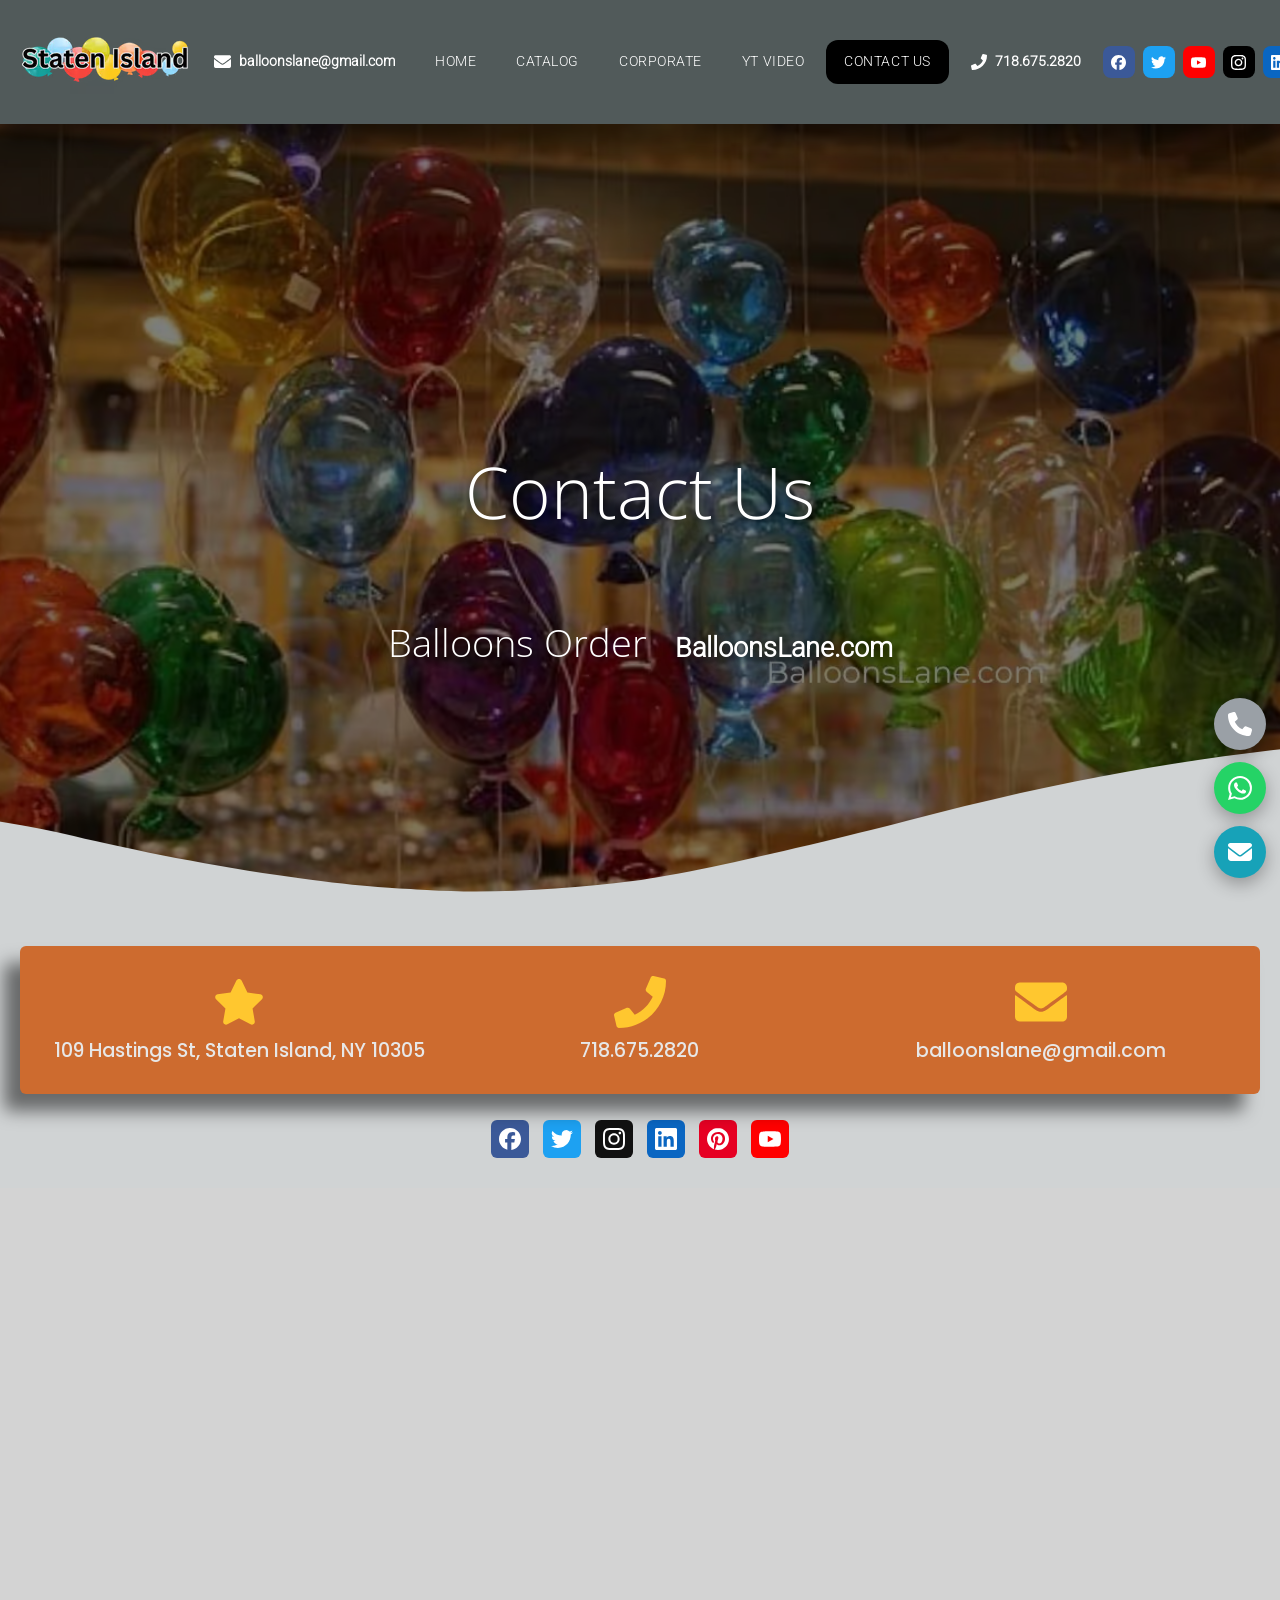
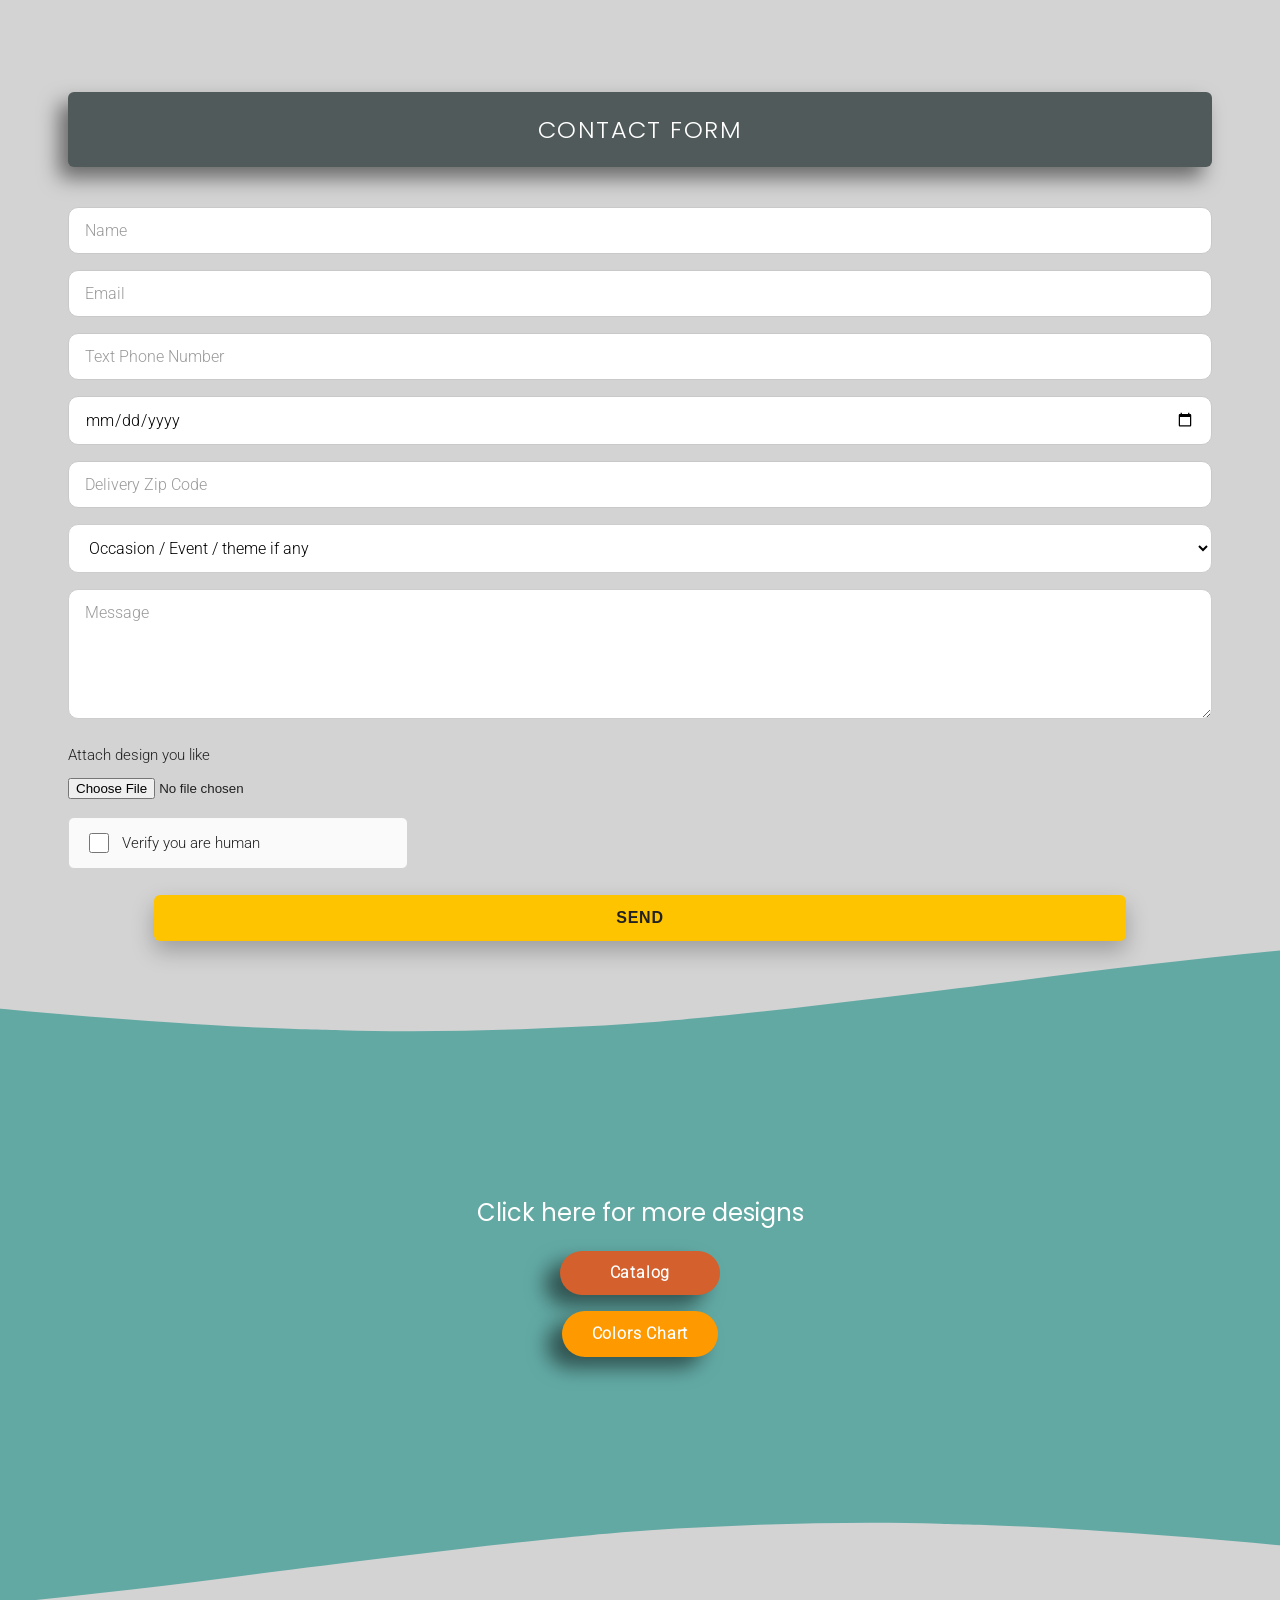
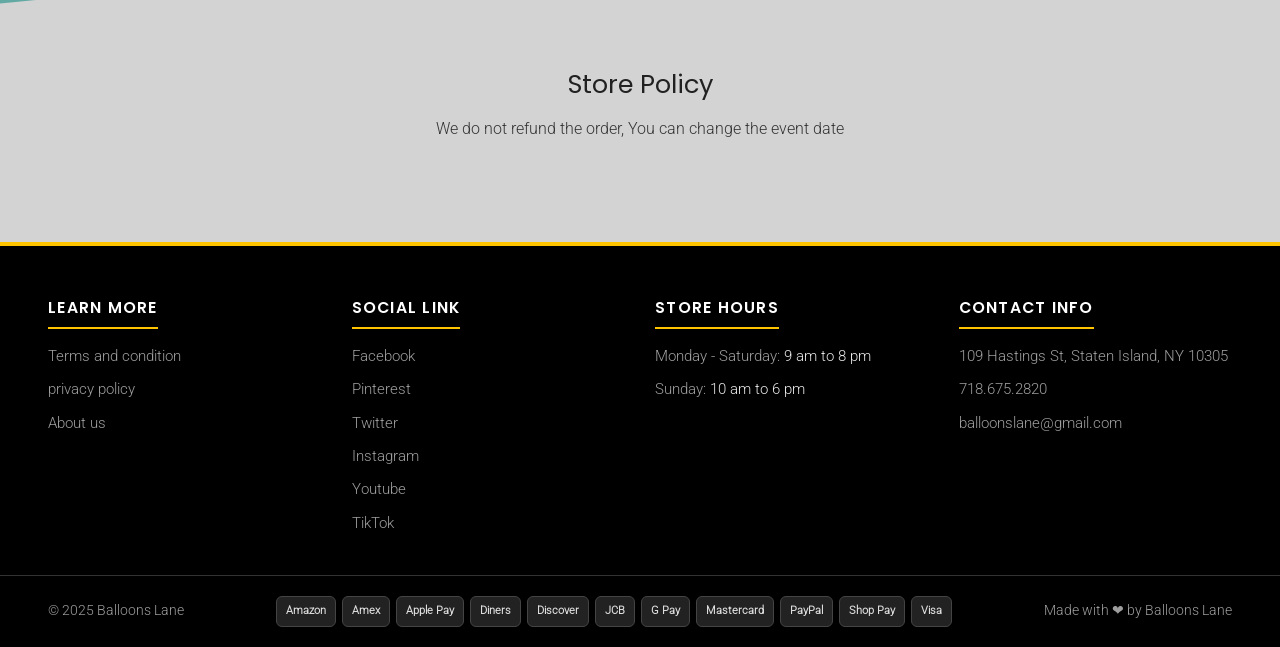
<file: contact-us/index.html>
<!DOCTYPE html><html lang="en"> <head><meta charset="utf-8"><meta name="viewport" content="width=device-width, initial-scale=1"><title>Contact us - balloondeliverystatenisland.com</title><meta name="description" content="Contact Balloons Lane for balloon delivery in Staten Island. Call 718.675.2820 or email balloonslane@gmail.com. Located at 109 Hastings St, Staten Island, NY 10305."><meta name="robots" content="index, follow"><link rel="canonical" href="https://balloondeliverystatenisland.com/contact-us/"><meta property="og:type" content="website"><meta property="og:title" content="Contact us - balloondeliverystatenisland.com"><meta property="og:description" content="Contact Balloons Lane for balloon delivery in Staten Island. Call 718.675.2820 or email balloonslane@gmail.com. Located at 109 Hastings St, Staten Island, NY 10305."><meta property="og:url" content="https://balloondeliverystatenisland.com/contact-us/"><meta property="og:image" content="https://balloondeliverystatenisland.com/images/balloon-delivery-staten-island-logo.png"><meta name="twitter:card" content="summary_large_image"><link rel="icon" href="/favicon.ico" sizes="any"><link rel="icon" type="image/png" href="/images/favicon.png"><link rel="apple-touch-icon" href="/images/apple-touch-icon.png"><link rel="preload" as="font" type="font/woff2" href="/fonts/roboto-300-latin.woff2" crossorigin fetchpriority="high"><style>@font-face{font-family:Open Sans;font-style:normal;font-weight:300;font-display:swap;src:url(/fonts/open-sans-300-latin-ext.woff2) format("woff2");unicode-range:U+0100-02BA,U+02BD-02C5,U+02C7-02CC,U+02CE-02D7,U+02DD-02FF,U+0304,U+0308,U+0329,U+1D00-1DBF,U+1E00-1E9F,U+1EF2-1EFF,U+2020,U+20A0-20AB,U+20AD-20C4,U+2113,U+2C60-2C7F,U+A720-A7FF}@font-face{font-family:Open Sans;font-style:normal;font-weight:300;font-display:swap;src:url(/fonts/open-sans-300-latin.woff2) format("woff2");unicode-range:U+0000-00FF,U+0131,U+0152-0153,U+02BB-02BC,U+02C6,U+02DA,U+02DC,U+0304,U+0308,U+0329,U+2000-206F,U+20AC,U+2122,U+2191,U+2193,U+2212,U+2215,U+FEFF,U+FFFD}@font-face{font-family:Poppins;font-style:normal;font-weight:300;font-display:swap;src:url(/fonts/poppins-300-latin-ext.woff2) format("woff2");unicode-range:U+0100-02BA,U+02BD-02C5,U+02C7-02CC,U+02CE-02D7,U+02DD-02FF,U+0304,U+0308,U+0329,U+1D00-1DBF,U+1E00-1E9F,U+1EF2-1EFF,U+2020,U+20A0-20AB,U+20AD-20C4,U+2113,U+2C60-2C7F,U+A720-A7FF}@font-face{font-family:Poppins;font-style:normal;font-weight:300;font-display:swap;src:url(/fonts/poppins-300-latin.woff2) format("woff2");unicode-range:U+0000-00FF,U+0131,U+0152-0153,U+02BB-02BC,U+02C6,U+02DA,U+02DC,U+0304,U+0308,U+0329,U+2000-206F,U+20AC,U+2122,U+2191,U+2193,U+2212,U+2215,U+FEFF,U+FFFD}@font-face{font-family:Poppins;font-style:normal;font-weight:400;font-display:swap;src:url(/fonts/poppins-400-latin-ext.woff2) format("woff2");unicode-range:U+0100-02BA,U+02BD-02C5,U+02C7-02CC,U+02CE-02D7,U+02DD-02FF,U+0304,U+0308,U+0329,U+1D00-1DBF,U+1E00-1E9F,U+1EF2-1EFF,U+2020,U+20A0-20AB,U+20AD-20C4,U+2113,U+2C60-2C7F,U+A720-A7FF}@font-face{font-family:Poppins;font-style:normal;font-weight:400;font-display:swap;src:url(/fonts/poppins-400-latin.woff2) format("woff2");unicode-range:U+0000-00FF,U+0131,U+0152-0153,U+02BB-02BC,U+02C6,U+02DA,U+02DC,U+0304,U+0308,U+0329,U+2000-206F,U+20AC,U+2122,U+2191,U+2193,U+2212,U+2215,U+FEFF,U+FFFD}@font-face{font-family:Poppins;font-style:normal;font-weight:500;font-display:swap;src:url(/fonts/poppins-500-latin-ext.woff2) format("woff2");unicode-range:U+0100-02BA,U+02BD-02C5,U+02C7-02CC,U+02CE-02D7,U+02DD-02FF,U+0304,U+0308,U+0329,U+1D00-1DBF,U+1E00-1E9F,U+1EF2-1EFF,U+2020,U+20A0-20AB,U+20AD-20C4,U+2113,U+2C60-2C7F,U+A720-A7FF}@font-face{font-family:Poppins;font-style:normal;font-weight:500;font-display:swap;src:url(/fonts/poppins-500-latin.woff2) format("woff2");unicode-range:U+0000-00FF,U+0131,U+0152-0153,U+02BB-02BC,U+02C6,U+02DA,U+02DC,U+0304,U+0308,U+0329,U+2000-206F,U+20AC,U+2122,U+2191,U+2193,U+2212,U+2215,U+FEFF,U+FFFD}@font-face{font-family:Poppins;font-style:normal;font-weight:600;font-display:swap;src:url(/fonts/poppins-600-latin-ext.woff2) format("woff2");unicode-range:U+0100-02BA,U+02BD-02C5,U+02C7-02CC,U+02CE-02D7,U+02DD-02FF,U+0304,U+0308,U+0329,U+1D00-1DBF,U+1E00-1E9F,U+1EF2-1EFF,U+2020,U+20A0-20AB,U+20AD-20C4,U+2113,U+2C60-2C7F,U+A720-A7FF}@font-face{font-family:Poppins;font-style:normal;font-weight:600;font-display:swap;src:url(/fonts/poppins-600-latin.woff2) format("woff2");unicode-range:U+0000-00FF,U+0131,U+0152-0153,U+02BB-02BC,U+02C6,U+02DA,U+02DC,U+0304,U+0308,U+0329,U+2000-206F,U+20AC,U+2122,U+2191,U+2193,U+2212,U+2215,U+FEFF,U+FFFD}@font-face{font-family:Roboto;font-style:normal;font-weight:300;font-display:swap;src:url(/fonts/roboto-300-latin-ext.woff2) format("woff2");unicode-range:U+0100-02BA,U+02BD-02C5,U+02C7-02CC,U+02CE-02D7,U+02DD-02FF,U+0304,U+0308,U+0329,U+1D00-1DBF,U+1E00-1E9F,U+1EF2-1EFF,U+2020,U+20A0-20AB,U+20AD-20C4,U+2113,U+2C60-2C7F,U+A720-A7FF}@font-face{font-family:Roboto;font-style:normal;font-weight:300;font-display:swap;src:url(/fonts/roboto-300-latin.woff2) format("woff2");unicode-range:U+0000-00FF,U+0131,U+0152-0153,U+02BB-02BC,U+02C6,U+02DA,U+02DC,U+0304,U+0308,U+0329,U+2000-206F,U+20AC,U+2122,U+2191,U+2193,U+2212,U+2215,U+FEFF,U+FFFD}:root{--yellow:#FFC400;--yellow-dark:#E0A800;--header-gray:#515A5A;--body-gray:#D3D3D3;--band-gray:#515A5A;--hero-dark:#5E5E5E;--ink:#212121;--muted:#9E9E9E;--card-blue:#40799B;--link-pink:#E91E63;--black:#000000;--wa-green:#25D366;--teal:#17A2B8;--fab-gray:#9AA0A6;--shadow-soft:0 16px 34px rgba(0,0,0,.32);--shadow-card:0 10px 22px rgba(0,0,0,.25);--shadow-product:-9px 11px 20px 0px rgba(0, 0, 0, .5);--shadow-band:-9px 11px 20px 0px rgba(0, 0, 0, .5);--radius:6px}*{box-sizing:border-box}html{scroll-behavior:smooth}body{margin:0;font-family:Segoe UI,Roboto,Helvetica Neue,Arial,sans-serif;color:var(--ink);background:var(--body-gray);line-height:1.7}h1,h2,h3,h4{line-height:1.35;margin:0 0 .6em;font-family:Poppins,Comfortaa,Segoe UI,sans-serif}img{max-width:100%;height:auto;display:block}a{color:var(--link-pink)}.container{max-width:none;width:100%;margin:0 auto;padding:0 clamp(16px,4vw,48px)}.band{background:var(--band-gray);border-radius:var(--radius);box-shadow:var(--shadow-band);text-align:center;padding:22px 18px;margin:34px auto;max-width:none}.band h2,.band h3{font-family:Poppins,Segoe UI,sans-serif;font-weight:300;text-transform:uppercase;letter-spacing:.06em;margin:0;color:#000;font-size:24px;line-height:.1}.band .sub{margin:.4em 0 0;color:#555;font-size:.95rem}.site-header{position:static;top:0;z-index:50;background:var(--header-gray);box-shadow:0 6px 14px #00000059,0 20px 38px #00000080}.header-contact{display:flex;align-items:center;gap:8px;font-size:.9rem;color:#fff}.header-contact a{color:#fff;text-decoration:none;font-weight:600}.main-nav a{text-decoration:none;color:#fff;font-weight:400;font-size:.85rem;text-transform:uppercase;letter-spacing:.04em;padding:9px 14px;border-radius:0;white-space:nowrap;transition:background .2s,color .2s}.main-nav a:hover,.main-nav a.active{background:#000;color:#fff}.nav-toggle{display:none;margin-left:auto;background:none;border:0;cursor:pointer;font-size:1.7rem;line-height:1;color:#fff;padding:6px 10px}.header-social a{width:32px;height:32px;border-radius:8px;background:#555;color:#fff;display:flex;align-items:center;justify-content:center;text-decoration:none;font-size:.8rem;font-weight:700}.hero-split{display:flex;padding:0;background:#5e5e5e;min-height:780px}.hero-pane{position:relative;width:50%}.hero-left{background:#5e5e5e;display:flex;flex-direction:column;justify-content:center}.hero-left:before{content:"";position:absolute;inset:0;background:#0009}.hero-left-text{position:relative;padding:90px 34px 90px 30px}.hero-left-text h1{font-family:Open Sans,sans-serif;font-size:clamp(25px,1.1rem + 1.6vw,34px);font-weight:300;color:#fff;line-height:1.3;text-wrap:balance;margin:0}.hero-left-text p{font-family:Roboto,sans-serif;font-size:clamp(13.5px,.7rem + .5vw,15.5px);font-weight:300;color:var(--yellow);margin:14px 0 0}.hero-right{overflow:hidden;background:#000}.hero-right video{position:absolute;inset:0;width:100%;height:100%;object-fit:cover;display:block}.video-section{background:#000;padding:40px 20px}.video-single{max-width:none;margin:0 auto;border-radius:18px;overflow:hidden;box-shadow:var(--shadow-soft)}.video-single iframe{width:100%;aspect-ratio:16/9;border:0;display:block}.btn{display:inline-block;border:0;cursor:pointer;text-decoration:none;font-weight:600;line-height:1;text-transform:uppercase;letter-spacing:.05em;border-radius:6px;box-shadow:var(--shadow-card);transition:transform .15s,box-shadow .15s}.btn:hover{transform:translateY(-2px)}.btn-yellow{background:var(--yellow);color:#222;padding:15px 46px;font-size:1rem}.btn-yellow:hover{background:var(--yellow-dark)}.btn-blue{background:var(--card-blue);color:#fff;padding:11px 26px;font-size:.85rem;border-radius:6px;box-shadow:var(--shadow-card)}.btn-wide{display:block;width:85%;margin:26px auto;text-align:center}.inquiry-form{background:transparent;border-radius:0;box-shadow:none;padding:6px 0 10px;max-width:none;margin:0 auto}.inquiry-form .row{display:grid;grid-template-columns:1fr 1fr;gap:16px}.inquiry-form .field{margin-bottom:16px}.inquiry-form label{display:block;font-weight:600;margin-bottom:6px;font-size:.92rem}.inquiry-form ::placeholder{color:#9a9a9a}.inquiry-form input[type=text],.inquiry-form input[type=email],.inquiry-form input[type=tel],.inquiry-form input[type=date],.inquiry-form select,.inquiry-form textarea{width:100%;padding:13px 16px;border:1px solid #c9c9c9;border-radius:10px;font-size:1rem;font-family:inherit;background:#fff}.inquiry-form textarea{border-radius:10px;min-height:130px;resize:vertical}.inquiry-form input:focus,.inquiry-form select:focus,.inquiry-form textarea:focus{outline:2px solid var(--yellow);border-color:var(--yellow)}.form-note{font-size:.85rem;color:#666;text-align:center;margin-top:12px}.card-grid{display:grid;grid-template-columns:repeat(auto-fill,minmax(240px,1fr));gap:26px;margin:26px 0}.cat-card{background:#fff;border-radius:var(--radius);box-shadow:var(--shadow-card);overflow:hidden;text-align:center;padding-bottom:20px;display:flex;flex-direction:column}.cat-card img{width:100%;aspect-ratio:1/1;object-fit:cover}.cat-card h3{font-size:1.05rem;margin:14px 12px 6px;text-transform:uppercase;letter-spacing:.03em}.cat-card p{font-size:.9rem;color:#555;margin:0 14px 14px;flex:1}.cat-card .btn-blue{margin:0 16px}.gallery-grid{display:grid;grid-template-columns:repeat(auto-fill,minmax(200px,1fr));gap:18px;margin:22px 0}.gallery-grid figure{margin:0;background:#fff;border-radius:12px;overflow:hidden;box-shadow:var(--shadow-card)}.gallery-grid img{width:100%;aspect-ratio:1/1;object-fit:cover}.gallery-grid figcaption{padding:10px;font-size:.82rem;text-align:center;color:#444}.corp-wrap{position:relative;max-width:none;margin:0 auto;padding:0;overflow:hidden}.corp-track{display:flex;width:max-content;padding:10px 0;animation:corp-scroll 30s linear infinite}.corp-logo{flex:0 0 280px;background:transparent;border-radius:0;box-shadow:none;height:150px;display:flex;align-items:center;justify-content:center;padding:10px 14px}.corp-logo img{max-width:240px;max-height:125px;width:auto;height:auto;object-fit:contain}@keyframes corp-scroll{0%{transform:translate(0)}to{transform:translate(-50%)}}@media(prefers-reduced-motion:reduce){.corp-track{animation:none}}.video-grid{display:grid;grid-template-columns:1fr 1fr;gap:26px;max-width:none;margin:0 auto}.video-card{border:0;border-radius:20px;overflow:hidden;background:#000;box-shadow:var(--shadow-soft)}.more-video{text-align:center;margin-top:18px}.seo-copy{max-width:1350px;box-sizing:border-box;margin:0 auto;text-align:center;padding:10px clamp(16px,4vw,48px) 30px}.seo-copy h2{font-size:clamp(1.3rem,2.6vw,1.8rem);margin:1.6em 0 .6em}.seo-copy h3{font-size:1.15rem;margin:1.4em 0 .5em}.seo-copy h4{font-size:1.05rem;margin:1.2em 0 .4em}.seo-copy p{margin:0 0 1em}.check-list{list-style:none;padding:0;margin:1em auto;max-width:640px;text-align:center}.check-list li{margin:.45em 0}.check-list li:before{content:"✔ ";color:#2e7d32;font-weight:800}.faq{max-width:none;margin:0 auto}.faq-item{background:#d3d9db;border-radius:8px;box-shadow:var(--shadow-card);margin-bottom:14px;overflow:hidden}.faq-q{width:100%;text-align:left;background:none;border:0;cursor:pointer;padding:18px 20px;font-size:1rem;font-weight:700;color:var(--ink);display:flex;gap:12px;align-items:center;font-family:inherit}.faq-q .marker{color:#000;font-size:.9em}.faq-a{max-height:0;overflow:hidden;transition:max-height .3s ease;padding:0 20px}.faq-item.open .faq-a{max-height:600px;padding:0 20px 18px}.loc-section{max-width:none;margin:0 auto 30px}.loc-grid{columns:6 150px;column-gap:22px;list-style:none;padding:0;margin:0}.loc-grid li{break-inside:avoid;margin-bottom:.4em;font-size:.9rem}.loc-grid a{color:#444;text-decoration:none}.loc-grid a:hover{color:var(--link-pink)}.review-grid{display:grid;grid-template-columns:repeat(auto-fill,minmax(280px,1fr));gap:24px;max-width:none;margin:0 auto}.review-card{background:#fff;border-radius:var(--radius);box-shadow:var(--shadow-card);padding:24px;text-align:center}.review-card img{width:72px;height:72px;border-radius:50%;object-fit:cover;margin:0 auto 12px}.review-card h4{margin:0 0 8px}.review-card p{font-size:.92rem;color:#555;margin:0}.contact-hero{background:var(--hero-dark);color:#fff;text-align:center;padding:60px 20px}.contact-hero h1{font-size:clamp(1.8rem,3.4vw,2.6rem);margin:0}.contact-cards{display:grid;grid-template-columns:repeat(auto-fit,minmax(240px,1fr));gap:22px;max-width:none;margin:34px auto}.contact-card{background:#fff;border-radius:var(--radius);box-shadow:var(--shadow-card);padding:28px;text-align:center}.contact-card h3{margin:0 0 10px;text-transform:uppercase;font-size:1rem;letter-spacing:.05em}.contact-card a{color:var(--ink);font-weight:700;text-decoration:none;font-size:1.05rem}.contact-card a:hover{color:var(--link-pink)}.map-embed{max-width:none;margin:0 auto 34px;border-radius:var(--radius);overflow:hidden;box-shadow:var(--shadow-soft)}.map-embed iframe{width:100%;height:380px;border:0;display:block}.social-row{display:flex;gap:12px;justify-content:center;margin:18px 0 40px}.social-row a{width:48px;height:48px;border-radius:12px;background:#333;color:#fff;display:flex;align-items:center;justify-content:center;text-decoration:none;font-weight:800;font-size:.85rem}.social-row a:hover{background:var(--yellow);color:#222}.site-footer{background:var(--black);color:var(--muted);margin-top:50px;border-top:4px solid var(--yellow)}.footer-grid{max-width:none;margin:0 auto;padding:48px clamp(16px,4vw,48px) 30px;display:grid;grid-template-columns:repeat(auto-fit,minmax(220px,1fr));gap:30px}.footer-grid h4{color:#fff;text-transform:uppercase;letter-spacing:.08em;font-size:.98rem;margin:0 0 16px;padding-bottom:9px;border-bottom:2px solid var(--yellow);display:inline-block}.footer-grid li{margin-bottom:10px;font-size:.94rem;line-height:1.55}.footer-grid a{color:var(--muted);text-decoration:none;transition:color .2s ease}.footer-grid a:hover{color:var(--yellow)}.footer-bottom{border-top:1px solid #333;max-width:none;margin:0 auto;padding:20px clamp(16px,4vw,48px);display:flex;align-items:center;justify-content:space-between;gap:16px;flex-wrap:wrap;font-size:.88rem}.pay-icons{display:flex;gap:8px;flex-wrap:wrap;justify-content:center}.contact-hero-banner{position:relative;background:linear-gradient(135deg,#2e6e9e,#5aa0c8,#e8730c);color:#fff;text-align:center;min-height:100vh;min-height:100svh;display:flex;align-items:center;justify-content:center;padding:90px 20px 120px}.contact-hero-inner{width:100%}.contact-hero-inner h1{font-size:clamp(2.9rem,6vw,4.4rem);margin:0 0 .3em;color:#fff;font-weight:700;text-shadow:0 2px 16px rgba(0,0,0,.5)}.contact-hero-inner .order-link{margin:.3em 0}.contact-hero-inner .order-link a{color:#fff;font-size:2rem;font-weight:600;text-decoration:none;text-shadow:0 2px 12px rgba(0,0,0,.5)}.contact-hero-inner .order-link a:hover{text-decoration:underline}.contact-hero-inner .lane-domain{color:#fff;opacity:.85;font-size:1.1rem;margin:.3em 0 0}.wave-divider{display:block;width:100%;height:70px;position:absolute;left:0;bottom:-1px}.wave-divider.top{top:-1px;bottom:auto;transform:scaleY(-1)}.info-bar-section{padding:10px 20px 30px;text-align:center}.info-bar{background:#cd6b2f;border-radius:6px;box-shadow:-16px 17px 17px #00000080;max-width:1250px;margin:36px auto 0;position:relative;z-index:2;display:grid;grid-template-columns:repeat(3,1fr);gap:14px;padding:30px 26px;color:#fff}.info-cell{display:flex;flex-direction:column;align-items:center;gap:10px}.info-icon{display:block;line-height:0}.info-icon svg{width:52px;height:52px;fill:#ffc72f}.info-cell a{color:#fff;text-decoration:none;font-size:1.2rem;font-weight:500}.info-cell a:hover{text-decoration:underline}.designs-section{position:relative;background:#62a9a4;text-align:center;margin:50px 0 0;padding:110px 20px}.designs-inner p{color:#fff;font-size:1.15rem;margin:0 0 18px}.designs-inner .btn{display:block;width:200px;margin:0 auto 14px;border-radius:42px;box-shadow:-15px 11px 19px #00000080}.designs-inner .btn-orange{background:#d3602d;padding:14px 50px}.designs-inner .btn-orange:hover{background:#d3602d}.designs-inner .btn-yellow-sm{background:#f90;color:#fff;padding:15px 30px}.btn-orange{background:#e67e22;color:#fff;padding:12px 30px;font-size:.95rem}.btn-orange:hover{background:#d35400}.btn-yellow-sm{background:var(--yellow);color:#8a6d00;padding:12px 30px;font-size:.95rem}.store-policy{text-align:center;padding:40px 20px 50px}.store-policy h2{font-size:1.6rem;font-weight:400;margin:0 0 .5em}.store-policy p{margin:0;color:#333}@media(max-width:700px){.info-bar{grid-template-columns:1fr;margin-top:-20px}.contact-hero-banner{padding:60px 20px 100px}}.fab-phone{background:var(--fab-gray)}.fab-wa{background:var(--wa-green)}.fab-mail{background:var(--teal)}@media(max-width:860px){.hero-split{flex-direction:column;min-height:0}.hero-pane{width:100%}.hero-right{aspect-ratio:16/9;min-height:0}.hero-left{min-height:560px}@media(max-width:600px){.hero-left{aspect-ratio:9/16;min-height:0}}.hero-left-text{padding:70px 24px 70px 30px}.hero-left{padding:40px 24px}.video-grid,.inquiry-form .row{grid-template-columns:1fr}.inquiry-form{padding:24px 18px}.nav-toggle{display:block}.main-nav{display:none;position:absolute;top:100%;left:0;right:0;z-index:55;flex-direction:column;flex-wrap:nowrap;gap:0;margin:0;background:var(--header-gray);box-shadow:0 18px 24px #00000059;padding:6px 0}.main-nav.open{display:flex}.main-nav a{padding:13px 20px;font-size:.95rem}.header-contact span.hide-m,.header-social{display:none}}.yt-facade{position:relative;width:100%;padding:0;border:0;background:#000;cursor:pointer;display:block}.yt-facade img{width:100%;aspect-ratio:16/9;object-fit:cover;display:block}.yt-facade .yt-play{position:absolute;top:50%;left:50%;transform:translate(-50%,-50%);width:64px;height:64px;border-radius:50%;background:#000000a6;color:#fff;font-size:1.5rem;display:flex;align-items:center;justify-content:center}.yt-facade:hover .yt-play,.yt-facade:focus-visible .yt-play{background:var(--yellow);color:#222}.video-card iframe{width:100%;aspect-ratio:16/9;border:0;display:block}:focus-visible{outline:3px solid var(--card-blue);outline-offset:2px}@media(prefers-reduced-motion:reduce){*,*:before,*:after{animation-duration:.01ms!important;transition-duration:.01ms!important;scroll-behavior:auto!important}}.header-social a{transition:filter .2s ease}.sr-only{position:absolute;width:1px;height:1px;overflow:hidden;clip:rect(0 0 0 0);white-space:nowrap}.cat-row{display:grid;grid-template-columns:repeat(8,1fr);gap:14px;margin:26px 0 6px}.cat-mini{display:block;text-decoration:none}.cat-mini img{width:100%;aspect-ratio:3/4;object-fit:cover;border:0;box-shadow:var(--shadow-product);background:#fff}.cat-mini .mini-btn{display:block;text-decoration:none;margin-top:10px;background:var(--card-blue);color:#fff;text-align:center;font-weight:600;font-size:.8rem;line-height:1;padding:10px 6px;border-radius:6px;box-shadow:var(--shadow-product)}.cat-mini:hover .mini-btn{background:#265d84}@media(max-width:1000px){.cat-row{grid-template-columns:repeat(4,1fr)}}@media(max-width:520px){.cat-row{grid-template-columns:1fr}}.seo-copy h2,.seo-copy h3,.seo-copy h4{font-weight:400}.loc-grid{list-style:disc;padding-left:18px}.loc-grid li{font-size:.88rem}.pay-strip{height:28px;width:auto;max-width:100%;margin:0 auto}@media(max-width:520px){.hero-left{min-height:400px}.hero-left-text{padding:54px 18px 54px 20px}.hero-left-text h1{font-size:27px}.hero-left-text p{font-size:14px}}.prod-grid{display:grid;grid-template-columns:repeat(8,1fr);gap:16px;margin:24px 0 40px}.prod-card{display:flex;flex-direction:column}.prod-card img{width:100%;aspect-ratio:3/4;object-fit:cover;border:0;box-shadow:var(--shadow-product);background:#fff}.prod-btn{display:block;margin-top:10px;background:var(--card-blue);color:#fff;text-align:center;font-weight:600;font-size:.8rem;line-height:1;padding:10px 6px;border-radius:6px;box-shadow:var(--shadow-product);text-decoration:none}a.prod-btn:hover{background:#265d84}.prod-btn.static{cursor:default;opacity:.85}@media(max-width:1000px){.prod-grid{grid-template-columns:repeat(4,1fr)}}@media(max-width:520px){.prod-grid{grid-template-columns:repeat(2,1fr)}}.social-row a:nth-child(1){background:#3b5998}.social-row a:nth-child(2){background:#55acee}.social-row a:nth-child(3){background:#262626}.social-row a:nth-child(4){background:#007bb5}.social-row a:nth-child(5){background:#cb2027}.social-row a:nth-child(6){background:#e62117}@media(max-width:1000px){.corp-logo{flex-basis:220px;height:130px}.corp-logo img{max-height:105px}}@media(max-width:560px){.corp-logo{flex-basis:180px;height:110px}.corp-logo img{max-height:88px}}.header-social a img{width:15px;height:15px;display:block}.social-row a img{width:22px;height:22px;display:block}.fab img{width:26px;height:26px;display:block}.contact-form-card{background:#fff;border-radius:var(--radius);box-shadow:var(--shadow-card);max-width:1000px;margin:0 auto 40px;padding:28px}.contact-form-card .field label{position:absolute;width:1px;height:1px;overflow:hidden;clip:rect(0 0 0 0);white-space:nowrap}.contact-form-card .form-note{margin-top:14px}.contact-hero-inner h1,.contact-hero-inner .order-link a,.contact-hero-inner .lane-domain{text-shadow:0 2px 10px rgba(0,0,0,.55)}.map-embed.tall iframe{height:450px}.map-embed.narrow{max-width:1250px}.fab img{width:24px;height:24px}.elementor-shape{overflow:hidden;position:absolute;left:0;width:100%;line-height:0;direction:ltr;z-index:2}.elementor-shape-bottom{bottom:-1px;transform:rotate(180deg)}.elementor-shape svg{display:block;width:calc(213% + 1.3px);height:169px;position:relative;left:50%;transform:translate(-50%) rotateY(180deg)}.elementor-shape .elementor-shape-fill{fill:#e4e6e6}@media(max-width:768px){.elementor-shape svg{width:calc(300% + 1.3px);height:111px}}.social-row a svg{width:22px;height:22px;fill:#fff}.social-row a:hover svg{fill:#222}.fancy-wave{position:absolute;top:-1px;left:0;width:100%;line-height:0;z-index:2}.fancy-wave svg{display:block;width:100%;height:110px}.fancy-wave .w1{fill:#e4e6e6;opacity:.35}.fancy-wave .w2{fill:#e4e6e6;opacity:.6}.fancy-wave .w3{fill:#e4e6e6;opacity:1}@media(max-width:768px){.fancy-wave svg{height:70px}}@media(max-width:700px){.footer-grid{grid-template-columns:1fr 1fr;gap:26px;padding-top:38px}.footer-bottom{justify-content:center;text-align:center}.pay-strip{max-width:100%;height:auto}}@media(max-width:860px){.header-inner{gap:10px 12px}.brand{order:1}.header-contact-email{order:1;margin-left:auto}.header-contact-email span.hide-m{display:inline}.nav-toggle{order:2;margin-left:0}.header-contact-phone{order:2}.header-social{order:2;display:flex;margin-left:auto;gap:6px}.header-social a{width:27px;height:27px;border-radius:6px}.header-social a img{width:13px;height:13px}.header-contact{font-size:.84rem}.header-contact svg{flex:none}}img,iframe,video{max-width:100%}@media(max-width:700px){.band h2,.band h3{font-size:20px;line-height:1.3}.seo-copy h2{font-size:1.3rem;line-height:1.32}.seo-copy h3{font-size:1.08rem;line-height:1.38}.seo-copy h4{font-size:1rem;line-height:1.42}.seo-copy p{line-height:1.65}.faq-q{line-height:1.4}.inquiry-form input,.inquiry-form select,.inquiry-form textarea{font-size:16px}}.catalog-wrap .loc-section h3{font-family:Roboto,sans-serif;font-size:20px;font-weight:300;color:#000;text-align:left;line-height:1.3;margin:20px 0 8px}.catalog-wrap .loc-section h4{font-family:Roboto,sans-serif;font-size:16px;font-weight:300;color:#000;text-align:left;line-height:1.35;margin:14px 0 6px}.catalog-wrap .loc-grid{font-family:Open Sans,sans-serif;font-size:12px;font-weight:300;color:#000;line-height:1.65}.catalog-wrap .loc-grid li{font-size:12px;margin-bottom:2px}.blocks-grid{display:grid;grid-template-columns:repeat(auto-fill,minmax(215px,1fr));gap:4px 28px;align-items:start;text-align:left}.cat-block{min-width:0}.mini-list{list-style:disc;padding-left:18px;margin:0 0 14px;text-align:left;font-family:Open Sans,sans-serif;font-size:12px;font-weight:300;color:#000;line-height:1.65}.mini-list li{font-size:12px;margin-bottom:2px}.catalog-hero{background:#e4e6e6;color:#111;text-align:center;padding:44px 20px 26px}.catalog-hero h1{font-size:clamp(1.8rem,3.4vw,2.6rem);margin:0;color:#111}.review-marquee{overflow:hidden;padding:26px 0 8px}.review-track{display:flex;gap:22px;width:max-content;animation:review-scroll 60s linear infinite}.review-card{flex:0 0 350px;background:#fff;border:1px solid #e2e6e6;border-radius:14px;box-shadow:0 6px 18px #00000012;padding:22px;text-align:left}.review-head{display:flex;align-items:center;gap:12px;margin-bottom:10px}.review-ava{flex:none;width:46px;height:46px;border-radius:50%;background:linear-gradient(135deg,#ffc72f,#f39c12);color:#fff;display:flex;align-items:center;justify-content:center;font-family:Poppins,sans-serif;font-weight:600;font-size:1rem}.review-card h4{font-family:Poppins,sans-serif;font-size:.95rem;font-weight:600;margin:0;color:#1d1d1f}.review-stars{color:#e8a100;font-size:.8rem;letter-spacing:2px;line-height:1}.review-card p{font-size:.86rem;line-height:1.65;color:#333;margin:0}@keyframes review-scroll{0%{transform:translate(0)}to{transform:translate(-50%)}}@media(max-width:520px){.review-card{flex-basis:300px}}section[id]{scroll-margin-top:96px}@media(max-width:860px){section[id]{scroll-margin-top:148px}}.catalog-wrap .review-card{text-align:left;margin:0}.catalog-wrap .centered-blocks .cat-block h3,.catalog-wrap .centered-blocks .cat-block h4{text-align:center}.catalog-wrap .centered-blocks .mini-list{text-align:center;list-style-position:inside;padding-left:0}.catalog-wrap .centered-blocks .cat-block h3,.catalog-wrap .centered-blocks .cat-block h4{text-align:left}.catalog-wrap .centered-blocks .mini-list{text-align:left;list-style-position:outside;padding-left:18px}.blocks-grid{grid-template-columns:repeat(auto-fit,minmax(215px,240px));justify-content:center}@media(max-width:600px){.hero-left{background-image:url(/images/hero-bg.avif)}}@media(max-width:600px){.container{padding-left:12px;padding-right:12px}.band{padding:16px 12px;margin:24px auto}.band h2,.band h3{font-size:18px}.catalog-hero{padding:28px 12px 18px}.catalog-hero h1{font-size:1.5rem}.contact-hero{padding:40px 12px}.contact-hero h1{font-size:1.5rem}.contact-hero-banner{padding:60px 12px 90px}.contact-hero-inner h1{font-size:2.1rem}.contact-hero-inner .order-link a{font-size:1.4rem}.contact-hero-inner .lane-domain{font-size:.95rem}.catalog-wrap .loc-section{margin-bottom:22px}.catalog-wrap .loc-section h3{font-size:17px}.catalog-wrap .loc-section h4{font-size:14px}.seo-copy{padding:8px 12px 20px}.seo-copy h2{font-size:1.2rem}.video-section{padding:28px 12px}.card-grid{gap:18px;margin:18px 0}.cat-card{padding-bottom:16px}.cat-card h3{font-size:.98rem}.gallery-grid{gap:14px;margin:16px 0}.video-grid{gap:18px}.review-marquee{padding:18px 0 4px}.review-card{padding:18px 16px}.faq-item{margin-bottom:10px}.faq-q{padding:14px 16px}.faq-item.open .faq-a{padding:0 16px 14px}.inquiry-form{padding:16px 12px}.contact-form-card{padding:20px 16px;margin-bottom:28px}.contact-cards{margin:24px auto;gap:16px}.contact-card{padding:20px 16px}.map-embed{margin-bottom:24px}.map-embed iframe{height:300px}.map-embed.tall iframe{height:360px}.info-bar-section{padding:8px 12px 20px}.info-bar{padding:22px 16px;gap:10px}.info-icon svg{width:40px;height:40px}.info-cell a{font-size:1rem}.designs-section{padding:60px 12px}.designs-inner p{font-size:1rem}.store-policy{padding:28px 12px 36px}.store-policy h2{font-size:1.3rem}.social-row{margin:14px 0 28px}.social-row a{width:44px;height:44px}.footer-grid{padding:32px 12px 20px;gap:20px}.footer-bottom{padding:14px 12px}.header-inner{padding:8px 12px}.brand img{height:52px}.btn-yellow{padding:13px 28px}.btn-blue{padding:10px 20px}}.field-error{color:#b71c1c;font-size:.85rem;margin:6px 0 0}.field-invalid{border-color:#b71c1c!important}.inquiry-form button[type=submit]:disabled{opacity:.7}@media(min-width:1024px){.blocks-grid--5{grid-template-columns:repeat(5,1fr)}.blocks-grid--6{grid-template-columns:repeat(6,1fr)}.blocks-grid--4{grid-template-columns:repeat(4,1fr)}.blocks-grid--5,.blocks-grid--6,.blocks-grid--4{gap:4px 14px}}@media(min-width:700px)and (max-width:1023px){.blocks-grid--5,.blocks-grid--6{grid-template-columns:repeat(3,1fr)}.blocks-grid--4{grid-template-columns:repeat(2,1fr)}}@media(min-width:520px)and (max-width:699px){.blocks-grid--5,.blocks-grid--6,.blocks-grid--4{grid-template-columns:repeat(2,1fr)}}@media(max-width:519px){.blocks-grid--5,.blocks-grid--6,.blocks-grid--4{grid-template-columns:1fr}}.school-logo{display:flex;align-items:flex-end;gap:6px;line-height:1}.school-logo-word{font-family:Poppins,sans-serif;font-weight:600;font-size:34px;letter-spacing:-.02em;color:#fff;text-transform:lowercase}.school-logo-balloons{display:flex;gap:2px;padding-bottom:8px}.school-logo-balloons i{display:block;width:14px;height:18px;border-radius:50%/55% 55% 45% 45%}.school-logo-balloons i:nth-child(1){background:#2e6e9e}.school-logo-balloons i:nth-child(2){background:#ffc400}.school-logo-balloons i:nth-child(3){background:#e91e63}@media(max-width:640px){.school-logo-word{font-size:26px}}.hero-left{background:url(/images/hero-bg.avif) center 20%/cover no-repeat}.corp-text-logo{font-family:Poppins,sans-serif;font-weight:600;font-size:28px;color:#111;white-space:nowrap}html,body{overflow-x:hidden;max-width:100%}section,div,header,footer,main{max-width:100%}.band{background:#515a5a;color:#fff}.band h2,.band h3{color:#fff;line-height:1.3}.hero-split{background:#5e5e5e;margin-top:-20px}.hero-left-text h1{font-family:Roboto,sans-serif;font-size:30px;font-weight:400;color:#fff;background:transparent;border-radius:0;box-shadow:none}.hero-left-text p{font-family:Roboto,sans-serif;font-weight:200;color:#fff}.btn-blue{background:#40799b;color:#fff!important;padding:15px 46px;font-size:1rem;box-shadow:-12px 7px 18px #00000080}.btn-blue:hover,.btn-blue:focus{background:#40799b;color:#fff!important}.btn-send{background:#000;color:#fff!important;padding:15px 46px;font-size:1rem}.btn-send:hover,.btn-send:focus{background:#000;color:#fff!important}.btn-send:disabled{opacity:.75}.cat-mini .mini-btn,.prod-btn{font-family:Roboto,sans-serif;font-weight:300;color:#fff!important;box-shadow:-12px 7px 18px #00000080}.cat-mini img,.prod-card img{box-shadow:-9px 11px 20px #00000080}.seo-copy{width:90%;max-width:90%;margin:0 auto}.seo-copy ul{text-align:left;max-width:100%}.form-note-error{color:#b71c1c;font-weight:600}.form-note-success{color:#1b5e20;font-weight:600}.inquiry-form input,.inquiry-form textarea,.inquiry-form select{border-color:#cdcdcd}.inquiry-form input[type=number]{width:100%;padding:12px 14px;border:1px solid #CDCDCD;border-radius:6px;font:inherit;background:#fff}.list-heading{font-size:1.05rem;font-weight:400;margin:0 0 .5em}.loc-grid-6{columns:6 150px}.review-ava-img{width:56px;height:56px;border-radius:50%;object-fit:cover;flex:0 0 auto}.pay-icons{display:flex;flex-wrap:wrap;gap:6px;justify-content:center;max-width:100%}.pay-icons span{background:#222;border:1px solid #444;border-radius:6px;color:#ddd;font-size:.68rem;font-weight:700;padding:5px 9px;white-space:nowrap}.contact-hero-banner{background:#5e5e5e}.contact-hero-img{position:absolute;inset:0;width:100%;height:100%;object-fit:cover;object-position:top center;display:block}.contact-hero-banner:before{content:"";position:absolute;inset:0;background:#00000080;z-index:1}.contact-hero-inner{position:relative;z-index:2}.contact-hero-inner h1{font-family:Open Sans,sans-serif;font-size:71px;font-weight:500;color:#fff;text-align:center}.contact-hero-inner .order-link a{font-family:Open Sans,sans-serif;font-size:38px;font-weight:400;color:#fff}.elementor-shape .elementor-shape-fill{fill:#d0d3d4}.info-bar-section{background:#d0d3d4}.info-bar{background:#62a9a4}.info-cell h3{margin:0;font-weight:500}.info-cell h3 a{color:#e7e7e7}.contact-social{display:flex;gap:14px;justify-content:center;margin-top:26px;flex-wrap:wrap}.contact-social a{display:inline-flex}.contact-map iframe{width:100%;height:600px;border:0;display:block}.designs-section{background:#d0d3d4}.designs-section h2{color:#212121}.designs-buttons{display:flex;gap:20px;justify-content:center;flex-wrap:wrap;margin-top:22px}.btn-catalog{background:#d3602d;color:#fff!important;border-radius:42px;padding:14px 50px;box-shadow:-15px 11px 19px #00000080}.btn-catalog:hover,.btn-catalog:focus{background:#d3602d;color:#fff!important}.btn-colors{background:#f90;color:#fff!important;border-radius:42px;padding:15px 30px;box-shadow:-15px 11px 19px #00000080}.btn-colors:hover,.btn-colors:focus{background:#f90;color:#fff!important}.policy-section{text-align:center;padding:40px 20px 50px}.policy-section h2{font-size:1.6rem;font-weight:400;margin:0 0 .5em}.policy-section p{margin:0;color:#333}.legal-page{background:#5e5e5e;color:#fff}.legal-inner{width:90%;max-width:90%;margin:0 auto;padding:40px 0 60px}.legal-inner a{color:#fff;text-decoration:underline}.legal-inner h2,.legal-inner h3,.legal-inner h4{color:#fff}.legal-icons{display:flex;gap:16px;margin-top:24px}.cat-row,.prod-grid{grid-template-columns:repeat(8,minmax(0,1fr))}.blocks-grid--5{grid-template-columns:repeat(5,minmax(0,1fr))}.blocks-grid--6{grid-template-columns:repeat(6,minmax(0,1fr))}@media(max-width:1024px){.cat-row,.prod-grid{grid-template-columns:repeat(4,minmax(0,1fr))}.blocks-grid--5,.blocks-grid--6{grid-template-columns:repeat(3,minmax(0,1fr))}.loc-grid-6{columns:4 150px}.contact-hero-inner h1{font-size:56px}}@media(max-width:899px){.hero-split{flex-direction:column;min-height:0}.hero-pane{width:100%}.hero-right{display:none}.hero-left{min-height:560px}.loc-grid-6{columns:3 150px}.contact-hero-inner h1{font-size:48px}.contact-hero-inner .order-link a{font-size:32px}}@media(max-width:779px){.cat-row,.prod-grid,.blocks-grid--5,.blocks-grid--6{grid-template-columns:repeat(2,minmax(0,1fr))}.loc-grid-6{columns:2 150px}.hero-left{min-height:480px}.contact-hero-inner h1{font-size:40px}.contact-map iframe{height:420px}}@media(max-width:480px){.cat-row{grid-template-columns:minmax(0,1fr)}.prod-grid{grid-template-columns:repeat(2,minmax(0,1fr))}.blocks-grid--5,.blocks-grid--6{grid-template-columns:minmax(0,1fr)}.loc-grid-6{columns:1}.band h2,.band h3{font-size:19px}.hero-left-text h1{font-size:26px}.contact-hero-inner h1{font-size:34px}.contact-hero-inner .order-link a{font-size:26px}.designs-buttons{flex-direction:column;align-items:center}}.hero-left{background:#5e5e5e}.site-header{position:sticky;top:0;z-index:50;background:#e9e9e9;box-shadow:0 6px 14px #00000059,0 20px 38px #00000080}.header-inner{position:relative;max-width:1280px;margin:0 auto;padding:10px 18px;display:flex;align-items:center;gap:24px;flex-wrap:wrap}.brand{display:flex;align-items:center;text-decoration:none}.brand img{height:64px;width:auto;display:block}.header-contact{display:flex;align-items:center;gap:8px;font-size:.9rem;color:#333}.header-contact a{color:#333;text-decoration:none;font-weight:600}.main-nav{margin:0 auto;display:flex;gap:10px;flex-wrap:nowrap;justify-content:center}.main-nav a,.main-nav a:link,.main-nav a:visited{color:#212121;text-decoration:none;font-weight:400;font-size:.85rem;text-transform:uppercase;letter-spacing:.04em;padding:9px 14px;border-radius:0;white-space:nowrap;transition:background .2s,color .2s}.main-nav a:hover{background:#000;color:#fff}.main-nav a.active{background:#ffc400;color:#111}.nav-toggle{display:none;margin-left:auto;background:none;border:0;cursor:pointer;font-size:1.7rem;line-height:1;color:#111;padding:6px 10px}.header-social{display:flex;gap:8px}.header-social a{width:32px;height:32px;border-radius:8px;background:#555;color:#fff;display:flex;align-items:center;justify-content:center;text-decoration:none;font-size:.8rem;font-weight:700;transition:filter .2s ease}.header-social a:hover{filter:brightness(1.35)}.header-social a:nth-child(1){background:#3b5998}.header-social a:nth-child(2){background:#1da1f2}.header-social a:nth-child(3){background:red}.header-social a:nth-child(4){background:#000}.header-social a:nth-child(5){background:#0a66c2}.site-footer{background:#000;color:#9e9e9e;margin-top:50px;border-top:4px solid #FFC400}.footer-grid{max-width:none;margin:0 auto;padding:48px clamp(16px,4vw,48px) 30px;display:grid;grid-template-columns:repeat(auto-fit,minmax(220px,1fr));gap:30px;border-bottom:1px solid #333}.footer-grid h4{color:#fff;text-transform:uppercase;letter-spacing:.08em;font-size:.98rem;margin:0 0 16px;padding-bottom:9px;border-bottom:2px solid #FFC400;display:inline-block}.footer-grid ul{list-style:none;padding:0;margin:0}.footer-grid li{margin-bottom:10px;font-size:.94rem;line-height:1.55;color:#9e9e9e}.footer-grid li span{color:#e8e8e8}.footer-grid a{color:#9e9e9e;text-decoration:none;transition:color .2s ease}.footer-grid a:hover{color:#ffc400}.footer-bottom{border-top:0;max-width:1350px;margin:0 auto;padding:20px clamp(16px,4vw,48px);display:flex;align-items:center;justify-content:space-between;gap:16px;flex-wrap:wrap;font-size:.88rem}@media(min-width:701px){.pay-strip{height:44px}}.fab-stack{position:fixed;right:14px;bottom:22px;display:flex;flex-direction:column;gap:12px;z-index:60}.fab{width:52px;height:52px;border-radius:50%;display:flex;align-items:center;justify-content:center;color:#fff;text-decoration:none;font-size:1.3rem;box-shadow:0 6px 18px #0000004d}.fab-phone{background:#9aa0a6}.fab-wa{background:#25d366}.fab-mail{background:#17a2b8}@media(max-width:860px){.nav-toggle{display:block}.main-nav{display:none;position:absolute;top:100%;left:0;right:0;z-index:55;flex-direction:column;flex-wrap:nowrap;gap:0;margin:0;background:#e9e9e9;box-shadow:0 18px 24px #00000059;padding:6px 0}.main-nav.open{display:flex}.main-nav a{padding:13px 20px;font-size:.95rem}.header-inner{gap:10px 12px}.brand{order:1}.header-contact-email{order:1;margin-left:auto}.header-contact-email span.hide-m{display:inline}.nav-toggle{order:2;margin-left:0}.header-contact-phone{order:2}.header-social{order:2;display:flex;margin-left:auto;gap:6px}.header-social a{width:27px;height:27px;border-radius:6px}.header-social a img{width:13px;height:13px}.header-contact{font-size:.84rem}.header-contact svg{flex:none}}@media(max-width:700px){.footer-grid{grid-template-columns:1fr 1fr;gap:26px;padding:38px 12px 20px}.footer-bottom{justify-content:center;text-align:center;padding:14px 12px}.pay-strip{max-width:100%;height:auto}.header-inner{padding:8px 12px}.brand img{height:52px}}@media(max-width:460px){.footer-grid{grid-template-columns:1fr}}#contact .container,.inquiry-form{max-width:1280px}#catalog-contact{max-width:1280px;margin:0 auto}.contact-form-card{max-width:1280px}.cat-row{gap:32px 20px}.seo-copy{text-align:left}.loc-grid-6{columns:4 150px}@media(max-width:899px){.loc-grid-6{columns:2 150px}}@media(max-width:520px){.loc-grid-6{columns:1}}.blocks-grid{display:block;columns:4 215px;column-gap:28px}.blocks-grid .cat-block{break-inside:avoid;margin-bottom:14px}.catalog-title{text-align:center;font-weight:400;font-size:1.4rem;margin:26px 0 10px}.prod-grid{gap:38px 16px}.text-cols{display:grid;grid-template-columns:repeat(5,minmax(0,1fr));gap:28px;align-items:start;text-align:left}.text-col{min-width:0}.text-col .cat-block{margin-bottom:14px}@media(max-width:1024px){.text-cols{grid-template-columns:repeat(3,minmax(0,1fr))}}@media(max-width:700px){.text-cols{grid-template-columns:repeat(2,minmax(0,1fr))}}@media(max-width:480px){.text-cols{grid-template-columns:minmax(0,1fr)}}.text-cols-6{grid-template-columns:repeat(6,minmax(0,1fr))}@media(max-width:1024px){.text-cols-6{grid-template-columns:repeat(3,minmax(0,1fr))}}@media(max-width:700px){.text-cols-6{grid-template-columns:repeat(2,minmax(0,1fr))}}@media(max-width:480px){.text-cols-6{grid-template-columns:minmax(0,1fr)}}.contact-hero-banner{min-height:680px}.hero-sub{display:flex;justify-content:center;align-items:baseline;gap:28px;flex-wrap:wrap}.contact-hero-inner .lane-domain{font-size:1.7rem;font-weight:600;opacity:1;text-shadow:0 2px 12px rgba(0,0,0,.5)}.info-bar{max-width:860px}.contact-map{max-width:860px;margin:0 auto}.contact-map iframe{height:450px}.designs-wave{position:absolute;left:0;width:100%;height:70px;display:block}.designs-wave path{fill:#d0d3d4}.designs-wave-top{top:-1px;transform:scaleY(-1)}.designs-wave-bottom{bottom:-1px}@media(max-width:700px){.contact-hero-banner{min-height:480px}.contact-map iframe{height:340px}}.info-bar{background:#cd6b2f}.designs-section{background:#62a9a4}.designs-section h2{color:#fff;font-weight:400}.designs-buttons{flex-direction:column;align-items:center;gap:16px}.designs-buttons .btn{text-transform:none;font-size:1rem}.contact-social a{width:38px;height:38px;border-radius:6px;display:inline-flex;align-items:center;justify-content:center}.contact-social a:nth-child(1){background:#3b5998}.contact-social a:nth-child(2){background:#1da1f2}.contact-social a:nth-child(3){background:#111}.contact-social a:nth-child(4){background:#0a66c2}.contact-social a:nth-child(5){background:#e60023}.contact-social a:nth-child(6){background:red}.contact-hero-banner{min-height:0;align-items:flex-start;padding:320px 20px 200px}.designs-section{padding:160px 20px}.designs-wave{width:300%;height:120px;left:50%}.designs-wave-top{transform:translate(-50%) rotateY(180deg) scaleY(-1)}.designs-wave-bottom{transform:translate(-50%) rotateY(180deg)}@media(max-width:700px){.contact-hero-banner{padding:180px 20px 130px}.designs-section{padding:130px 20px}}.designs-wave path{fill:#62a9a4}.designs-wave-top{top:-119px;transform:translate(-50%) rotateY(180deg) rotate(180deg)}.designs-wave-bottom{bottom:-119px;transform:translate(-50%) rotateY(180deg)}.policy-section{margin-top:110px}.contact-form-section{padding:20px 20px 10px}.inquiry-form{margin-left:auto;margin-right:auto}.site-header{position:sticky;top:0;z-index:1000;background:#515a5a;box-shadow:0 20px 19px -4px #00000080}.header-inner{max-width:1600px;margin:0 auto;padding:10px 18px;display:flex;flex-wrap:wrap;align-items:center;gap:6px 26px}.brand{order:1}.brand img{width:215px;height:auto;max-width:215px}.header-contact-email{order:2}.header-contact-phone{order:3}.header-social{order:4;margin-left:auto}.nav-toggle{order:5}.main-nav{order:6;flex-basis:100%;display:flex;justify-content:center;gap:6px;margin:2px auto 0}.header-contact,.header-contact a{color:#fff;font-weight:600}.header-contact a:hover{color:#ffc400}.main-nav a{color:#fff;text-transform:uppercase;font-size:.9rem;letter-spacing:.04em;padding:9px 16px;border-radius:0}.main-nav a:hover,.main-nav a.active{background:#079aa0;color:#fff}.nav-toggle{color:#fff}section[id]{scroll-margin-top:190px}@media(max-width:1024px){.brand img{width:150px;max-width:150px}.nav-toggle{display:block;margin-left:auto}.header-social{margin-left:0}.main-nav{display:none;flex-direction:column;align-items:stretch;text-align:center}.main-nav.open{display:flex}.main-nav a{padding:12px 16px}section[id]{scroll-margin-top:220px}}@media(max-width:767px){.brand img{width:118px;max-width:118px}.header-inner{gap:4px 14px}.header-contact{font-size:.85rem}}.site-header .main-nav a,.site-header .main-nav a:link,.site-header .main-nav a:visited{color:#fff}.site-header .main-nav a:hover,.site-header .main-nav a.active{background:#079aa0;color:#fff}html,body{overflow-x:clip}.header-inner{flex-wrap:nowrap;padding:14px 22px;gap:10px 22px}.brand img{width:170px;max-width:170px}.main-nav{order:3;flex-basis:auto;margin:0 auto;gap:4px}.header-contact-phone{order:4}.header-social{order:5;margin-left:0}.site-header .main-nav a{padding:10px 18px;border-radius:12px}.site-header .main-nav a:hover,.site-header .main-nav a.active{background:#000;color:#fff;border-radius:12px}section[id]{scroll-margin-top:110px}@media(max-width:1024px){.header-inner{flex-wrap:wrap}.brand img{width:140px;max-width:140px}.nav-toggle{order:2;margin-left:auto}.header-contact-email{order:3}.header-contact-phone{order:4}.header-social{order:5}.main-nav{order:6;flex-basis:100%;margin:4px 0 0}section[id]{scroll-margin-top:170px}}@media(max-width:767px){.brand img{width:118px;max-width:118px}}.info-bar,.contact-map{max-width:1280px}@media(max-width:899px){.hero-left .hero-photo-img{object-fit:cover!important;object-position:center}}
.verify-row[data-astro-cid-sh53zdnf]{display:flex;align-items:center;border:1px solid #d3d3d3;border-radius:6px;background:#fafafa;padding:12px 16px;margin:6px 0 20px;max-width:340px}.verify-row[data-astro-cid-sh53zdnf] label[data-astro-cid-sh53zdnf]{display:flex;align-items:center;gap:10px;font-weight:400;margin:0;cursor:pointer}.verify-row[data-astro-cid-sh53zdnf] input[data-astro-cid-sh53zdnf]{width:20px;height:20px}
</style></head><body> <header class="site-header"> <div class="header-inner"> <a class="brand" href="/" aria-label="Balloon Delivery Staten Island home"> <img src="/_astro/balloon-delivery-staten-island-logo.KMWBhAKT_tVOWB.avif" alt="Balloon Delivery Staten Island logo" loading="eager" fetchpriority="high" decoding="async" width="170" height="96"> </a> <div class="header-contact header-contact-email"> <svg aria-hidden="true" viewBox="0 0 512 512" width="17" height="17" fill="#fff" xmlns="http://www.w3.org/2000/svg"><path d="M502.3 190.8c3.9-3.1 9.7-.2 9.7 4.7V400c0 26.5-21.5 48-48 48H48c-26.5 0-48-21.5-48-48V195.6c0-5 5.7-7.8 9.7-4.7 22.4 17.4 52.1 39.5 154.1 113.6 21.1 15.4 56.7 47.8 92.2 47.6 35.7.3 72-32.8 92.3-47.6 102-74.1 131.6-96.3 154-113.7zM256 320c23.2.4 56.6-29.2 73.4-41.4 132.7-96.3 142.8-104.7 173.4-128.7 5.8-4.5 9.2-11.5 9.2-18.9v-19c0-26.5-21.5-48-48-48H48C21.5 64 0 85.5 0 112v19c0 7.4 3.4 14.3 9.2 18.9 30.6 23.9 40.7 32.4 173.4 128.7 16.8 12.2 50.2 41.8 73.4 41.4z"></path></svg> <a href="mailto:balloonslane@gmail.com"><span class="hide-m">balloonslane@gmail.com</span></a> </div> <button class="nav-toggle" type="button" aria-label="Open menu" aria-expanded="false" aria-controls="mainNav">☰</button> <nav class="main-nav" id="mainNav" aria-label="Main navigation"> <a href="/" class="" >HOME</a> <a href="/catalog/" class="" >CATALOG</a> <a href="/#corporate" class="" data-spy-link>CORPORATE</a> <a href="/#video" class="" data-spy-link>YT VIDEO</a> <a href="/contact-us/" class="active" >CONTACT US</a> </nav> <div class="header-contact header-contact-phone"> <svg aria-hidden="true" viewBox="0 0 512 512" width="16" height="16" fill="#fff" xmlns="http://www.w3.org/2000/svg"><path d="M493.4 24.6l-104-24c-11.3-2.6-22.9 3.3-27.5 13.9l-48 112c-4.2 9.8-1.4 21.3 6.9 28l60.6 49.6c-36 76.7-98.9 140.5-177.2 177.2l-49.6-60.6c-6.8-8.3-18.2-11.1-28-6.9l-112 48C3.9 366.5-2 378.1.6 389.4l24 104C27.1 504.2 36.7 512 48 512c256.1 0 464-207.5 464-464 0-11.2-7.7-20.9-18.6-23.4z"></path></svg> <a href="tel:7186752820">718.675.2820</a> </div> <div class="header-social" aria-label="Social links"> <a href="https://www.facebook.com/balloonslane/" target="_blank" rel="noopener" aria-label="Facebook"><img src="/images/social/facebook.svg" alt="" width="15" height="15" aria-hidden="true"></a> <a href="https://twitter.com/balloonslane" target="_blank" rel="noopener" aria-label="Twitter"><img src="/images/social/twitter.svg" alt="" width="15" height="15" aria-hidden="true"></a> <a href="https://www.youtube.com/@BalloonsLane?sub_confirmation=1" target="_blank" rel="noopener" aria-label="YouTube"><img src="/images/social/youtube.svg" alt="" width="15" height="15" aria-hidden="true"></a> <a href="https://www.instagram.com/balloonslane2/" target="_blank" rel="noopener" aria-label="Instagram"><img src="/images/social/instagram.svg" alt="" width="15" height="15" aria-hidden="true"></a> <a href="https://www.linkedin.com/in/balloonslane/" target="_blank" rel="noopener" aria-label="LinkedIn"><img src="/images/social/linkedin.svg" alt="" width="15" height="15" aria-hidden="true"></a> </div> </div> </header>  <section class="contact-hero-banner"> <img src="/_astro/contact-balloon-delivery-staten-island.BDPGizAW_Z228cRH.avif" alt="Balloon delivery decorations for Staten Island events" loading="eager" fetchpriority="high" decoding="async" width="1500" height="700" class="contact-hero-img"> <div class="contact-hero-inner"> <h1>Contact Us</h1> <div class="hero-sub"> <h1 class="order-link"><a href="https://wordpress-520906-1667119.cloudwaysapps.com/order-inquiry/" target="_blank" rel="noopener">Balloons Order</a></h1> <p class="lane-domain">BalloonsLane.com</p> </div> </div> <div class="elementor-shape elementor-shape-bottom" aria-hidden="true" data-negative="false"> <svg xmlns="http://www.w3.org/2000/svg" viewBox="0 0 1000 100" preserveAspectRatio="none"> <path class="elementor-shape-fill" d="M421.9,6.5c22.6-2.5,51.5,0.4,75.5,5.3c23.6,4.9,70.9,23.5,100.5,35.7c75.8,32.2,133.7,44.5,192.6,49.7c23.6,2.1,48.7,3.5,103.4-2.5c54.7-6,106.2-25.6,106.2-25.6V0H0v30.3c0,0,72,32.6,158.4,30.5c39.2-0.7,92.8-6.7,134-22.4c21.2-8.1,52.2-18.2,79.7-24.2C399.3,7.9,411.6,7.5,421.9,6.5z"></path> </svg> </div> </section> <main> <section class="info-bar-section"> <div class="info-bar"> <div class="info-cell"> <a class="info-icon" href="https://www.google.com/maps/place/Balloons+Lane/@40.5708651,-74.1130397,17z/data=!3m1!4b1!4m5!3m4!1s0x89c2494de7c25ae7:0x94d55647ad4ff63c!8m2!3d40.570861!4d-74.110851" target="_blank" rel="noopener" aria-label="109 Hastings St, Staten Island, NY 10305"><svg aria-hidden="true" viewBox="0 0 576 512" xmlns="http://www.w3.org/2000/svg"><path d="M316.9 18C311.6 7 300.4 0 288.1 0s-23.4 7-28.8 18L195 150.3 51.4 171.5c-12 1.8-22 10.2-25.7 21.7s-.7 24.2 7.9 32.7L137.8 327 113.2 469.7c-2 12 3 24.2 12.9 31.3s23 8 33.5 2.3l128.3-67.5 128.3 67.5c10.5 5.5 23.4 4.6 33.5-2.3s14.9-19.3 12.9-31.3L438.2 327 542.4 225.9c8.6-8.5 11.7-21.2 7.9-32.7s-13.7-19.9-25.7-21.7L381.2 150.3 316.9 18z"></path></svg></a> <h3><a href="https://www.google.com/maps/place/Balloons+Lane/@40.5708651,-74.1130397,17z/data=!3m1!4b1!4m5!3m4!1s0x89c2494de7c25ae7:0x94d55647ad4ff63c!8m2!3d40.570861!4d-74.110851" target="_blank" rel="noopener">109 Hastings St, Staten Island, NY 10305</a></h3> </div> <div class="info-cell"> <a class="info-icon" href="tel:7184270968" aria-label="718.675.2820"><svg aria-hidden="true" viewBox="0 0 512 512" xmlns="http://www.w3.org/2000/svg"><path d="M493.4 24.6l-104-24c-11.3-2.6-22.9 3.3-27.5 13.9l-48 112c-4.2 9.8-1.4 21.3 6.9 28l60.6 49.6c-36 76.7-98.9 140.5-177.2 177.2l-49.6-60.6c-6.8-8.3-18.2-11.1-28-6.9l-112 48C3.9 366.5-2 378.1.6 389.4l24 104C27.1 504.2 36.7 512 48 512c256.1 0 464-207.5 464-464 0-11.2-7.7-20.9-18.6-23.4z"></path></svg></a> <h3><a href="tel:7184270968">718.675.2820</a></h3> </div> <div class="info-cell"> <a class="info-icon" href="mailto:balloonslane@gmail.com" aria-label="balloonslane@gmail.com"><svg aria-hidden="true" viewBox="0 0 512 512" xmlns="http://www.w3.org/2000/svg"><path d="M502.3 190.8c3.9-3.1 9.7-.2 9.7 4.7V400c0 26.5-21.5 48-48 48H48c-26.5 0-48-21.5-48-48V195.6c0-5 5.7-7.8 9.7-4.7 22.4 17.4 52.1 39.5 154.1 113.6 21.1 15.4 56.7 47.8 92.2 47.6 35.7.3 72-32.8 92.3-47.6 102-74.1 131.6-96.3 154-113.7zM256 320c23.2.4 56.6-29.2 73.4-41.4 132.7-96.3 142.8-104.7 173.4-128.7 5.8-4.5 9.2-11.5 9.2-18.9v-19c0-26.5-21.5-48-48-48H48C21.5 64 0 85.5 0 112v19c0 7.4 3.4 14.3 9.2 18.9 30.6 23.9 40.7 32.4 173.4 128.7 16.8 12.2 50.2 41.8 73.4 41.4z"></path></svg></a> <h3><a href="mailto:balloonslane@gmail.com">balloonslane@gmail.com</a></h3> </div> </div> <div class="contact-social" aria-label="Social links"> <a href="https://www.facebook.com/balloonslane/" target="_blank" rel="noopener" aria-label="Facebook"><img src="/images/social/facebook.svg" alt="" width="22" height="22" aria-hidden="true"></a> <a href="https://twitter.com/balloonslane" target="_blank" rel="noopener" aria-label="Twitter"><img src="/images/social/twitter.svg" alt="" width="22" height="22" aria-hidden="true"></a> <a href="https://www.instagram.com/balloonslane2/" target="_blank" rel="noopener" aria-label="Instagram"><img src="/images/social/instagram.svg" alt="" width="22" height="22" aria-hidden="true"></a> <a href="https://www.linkedin.com/in/balloonslane/" target="_blank" rel="noopener" aria-label="Linkedin"><img src="/images/social/linkedin.svg" alt="" width="22" height="22" aria-hidden="true"></a> <a href="https://www.pinterest.com/balloonslane/" target="_blank" rel="noopener" aria-label="Pinterest"><img src="/images/social/pinterest.svg" alt="" width="22" height="22" aria-hidden="true"></a> <a href="https://www.youtube.com/channel/UCdsIWq3AVAGaRpFoQ8-T3CA" target="_blank" rel="noopener" aria-label="Youtube"><img src="/images/social/youtube.svg" alt="" width="22" height="22" aria-hidden="true"></a> </div> </section> <section class="contact-map" aria-label="Google map"> <iframe title="Balloons Lane location map" src="https://maps.google.com/maps?q=balloons%20lane&t=m&z=14&output=embed&iwloc=near" loading="lazy" referrerpolicy="no-referrer-when-downgrade"></iframe> </section> <section class="contact-form-section" aria-label="Contact form"> <div class="container"> <div class="band"><h2>CONTACT FORM</h2></div> <form class="inquiry-form" id="inquiryForm" method="post" enctype="multipart/form-data" action="https://formsubmit.co/seooptimizeragency@gmail.com" novalidate data-inquiry-form data-astro-cid-sh53zdnf> <input type="hidden" name="_subject" value="New Order Inquiry - Balloon Delivery Staten Island" data-astro-cid-sh53zdnf> <input type="hidden" name="_template" value="table" data-astro-cid-sh53zdnf> <input type="text" name="_honey" style="display:none" tabindex="-1" autocomplete="off" data-astro-cid-sh53zdnf> <div class="field" data-astro-cid-sh53zdnf> <label class="sr-only" for="contact-name" data-astro-cid-sh53zdnf>Name</label> <input type="text" id="contact-name" name="name" autocomplete="name" placeholder="Name" required data-astro-cid-sh53zdnf> </div> <div class="field" data-astro-cid-sh53zdnf> <label class="sr-only" for="contact-email" data-astro-cid-sh53zdnf>Email</label> <input type="email" id="contact-email" name="email" autocomplete="email" placeholder="Email" required data-astro-cid-sh53zdnf> </div> <div class="field" data-astro-cid-sh53zdnf> <label class="sr-only" for="contact-phone" data-astro-cid-sh53zdnf>Text Phone Number</label> <input type="tel" id="contact-phone" name="phone" autocomplete="tel" placeholder="Text Phone Number" data-astro-cid-sh53zdnf> </div> <div class="field" data-astro-cid-sh53zdnf> <label class="sr-only" for="contact-date" data-astro-cid-sh53zdnf>Event Date</label> <input type="date" id="contact-date" name="event_date" placeholder="Event Date" required data-astro-cid-sh53zdnf> </div> <div class="field" data-astro-cid-sh53zdnf> <label class="sr-only" for="contact-zip" data-astro-cid-sh53zdnf>Delivery Zip Code</label> <input type="text" id="contact-zip" name="delivery_zip" inputmode="numeric" placeholder="Delivery Zip Code" required data-astro-cid-sh53zdnf> </div> <div class="field" data-astro-cid-sh53zdnf> <label class="sr-only" for="contact-occasion" data-astro-cid-sh53zdnf>Occasion / Event / theme if any</label> <select id="contact-occasion" name="occasion" aria-label="Occasion / Event / theme if any" data-astro-cid-sh53zdnf> <option selected data-astro-cid-sh53zdnf>Occasion / Event / theme if any</option> <option data-astro-cid-sh53zdnf>Birthday</option> <option data-astro-cid-sh53zdnf>Graduation</option> <option data-astro-cid-sh53zdnf>Wedding</option> <option data-astro-cid-sh53zdnf>Corporate</option> <option data-astro-cid-sh53zdnf>Baby Shower</option> <option data-astro-cid-sh53zdnf>Other</option> </select> </div> <div class="field" data-astro-cid-sh53zdnf> <label class="sr-only" for="contact-message" data-astro-cid-sh53zdnf>Message</label> <textarea id="contact-message" name="message" required placeholder="Message" data-astro-cid-sh53zdnf></textarea> </div> <div class="field" data-astro-cid-sh53zdnf> <label for="contact-file" style="font-weight:400" data-astro-cid-sh53zdnf>Attach design you like</label> <input type="file" id="contact-file" name="attachment" data-astro-cid-sh53zdnf> </div> <div class="verify-row" data-astro-cid-sh53zdnf> <label data-astro-cid-sh53zdnf><input type="checkbox" required data-astro-cid-sh53zdnf> Verify you are human</label> </div> <button type="submit" class="btn btn-yellow btn-wide" data-astro-cid-sh53zdnf>Send</button> <p class="form-note" id="formNote" data-astro-cid-sh53zdnf></p> </form>  </div> </section> <section class="designs-section"> <svg class="designs-wave designs-wave-top" xmlns="http://www.w3.org/2000/svg" viewBox="0 0 1000 100" preserveAspectRatio="none" aria-hidden="true"><path d="M421.9,6.5c22.6-2.5,51.5,0.4,75.5,5.3c23.6,4.9,70.9,23.5,100.5,35.7c75.8,32.2,133.7,44.5,192.6,49.7c23.6,2.1,48.7,3.5,103.4-2.5c54.7-6,106.2-25.6,106.2-25.6V0H0v30.3c0,0,72,32.6,158.4,30.5c39.2-0.7,92.8-6.7,134-22.4c21.2-8.1,52.2-18.2,79.7-24.2C399.3,7.9,411.6,7.5,421.9,6.5z"></path></svg> <h2>Click here for more designs</h2> <div class="designs-buttons"> <a class="btn btn-catalog" href="/catalog/">Catalog</a> <a class="btn btn-colors" href="https://balloonslane.com/balloon-color-chart/" target="_blank" rel="noopener">Colors Chart</a> </div> <svg class="designs-wave designs-wave-bottom" xmlns="http://www.w3.org/2000/svg" viewBox="0 0 1000 100" preserveAspectRatio="none" aria-hidden="true"><path d="M421.9,6.5c22.6-2.5,51.5,0.4,75.5,5.3c23.6,4.9,70.9,23.5,100.5,35.7c75.8,32.2,133.7,44.5,192.6,49.7c23.6,2.1,48.7,3.5,103.4-2.5c54.7-6,106.2-25.6,106.2-25.6V0H0v30.3c0,0,72,32.6,158.4,30.5c39.2-0.7,92.8-6.7,134-22.4c21.2-8.1,52.2-18.2,79.7-24.2C399.3,7.9,411.6,7.5,421.9,6.5z"></path></svg> </section> <section class="policy-section"> <h2>Store Policy</h2> <p>We do not refund the order, You can change the event date</p> </section> </main>  <footer class="site-footer"> <div class="footer-grid"> <div> <h4>LEARN MORE</h4> <ul> <li><a href="/terms-and-conditions/">Terms and condition</a></li> <li><a href="/privacy-policy/">privacy policy</a></li> <li>About us</li> </ul> </div> <div> <h4>Social link</h4> <ul> <li><a href="https://www.facebook.com/balloonslane/" target="_blank" rel="noopener">Facebook</a></li> <li><a href="https://www.pinterest.com/balloonslane/" target="_blank" rel="noopener">Pinterest</a></li> <li><a href="https://twitter.com/balloonslane" target="_blank" rel="noopener">Twitter</a></li> <li><a href="https://www.instagram.com/balloonslane2/" target="_blank" rel="noopener">Instagram</a></li> <li><a href="https://www.youtube.com/@BalloonsLane?sub_confirmation=1" target="_blank" rel="noopener">Youtube</a></li> <li><a href="https://www.tiktok.com/@balloons_lane" target="_blank" rel="noopener">TikTok</a></li> </ul> </div> <div> <h4>STORE HOURS</h4> <ul> <li>Monday - Saturday: <span>9 am to 8 pm</span></li> <li>Sunday: <span>10 am to 6 pm</span></li> </ul> </div> <div> <h4>CONTACT INFO</h4> <ul> <li>109 Hastings St, Staten Island, NY 10305</li> <li><a href="tel:7184270968">718.675.2820</a></li> <li><a href="mailto:balloonslane@gmail.com">balloonslane@gmail.com</a></li> </ul> </div> </div> <div class="footer-bottom"> <span>© 2025 Balloons Lane</span> <div class="pay-icons" aria-label="Accepted payment methods"> <span>Amazon</span><span>Amex</span><span>Apple Pay</span><span>Diners</span><span>Discover</span><span>JCB</span><span>G Pay</span><span>Mastercard</span><span>PayPal</span><span>Shop Pay</span><span>Visa</span> </div> <span>Made with ❤ by Balloons Lane</span> </div> </footer> <div class="fab-stack" aria-label="Quick contact"> <a class="fab fab-phone" href="tel:+17184270968" aria-label="Phone"><img src="/images/social/phone.svg" alt="" width="24" height="24" aria-hidden="true"></a> <a class="fab fab-wa" href="https://api.whatsapp.com/send?phone=17184270968" target="_blank" rel="noopener" aria-label="Whatsapp"><img src="/images/social/whatsapp.svg" alt="" width="26" height="26" aria-hidden="true"></a> <a class="fab fab-mail" href="mailto:balloonslane@gmail.com" aria-label="Email us"><img src="/images/social/mail.svg" alt="" width="24" height="24" aria-hidden="true"></a> </div> <script defer src="/js/main.js"></script> </body> </html>
</file>
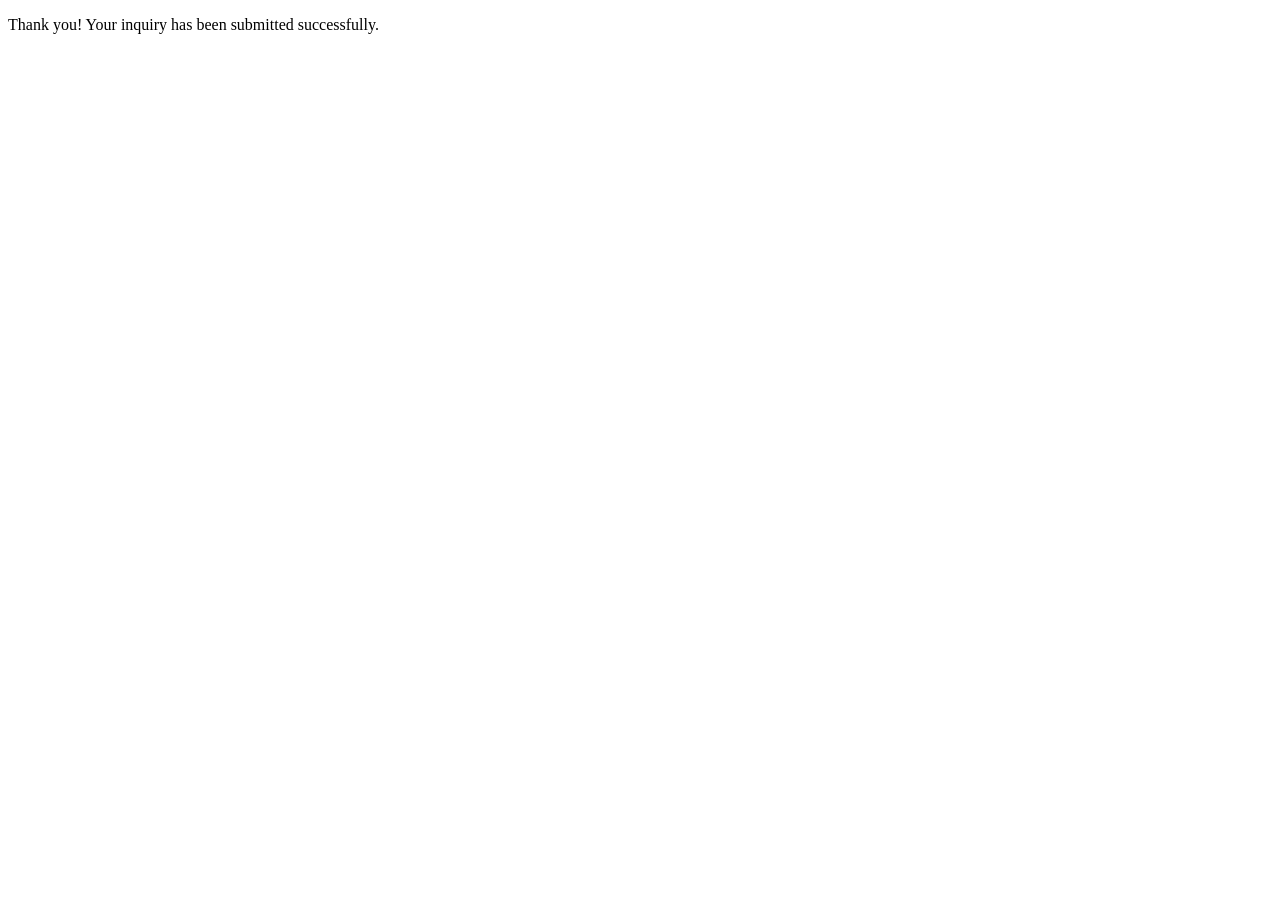
<file: form-sent/index.html>
<!DOCTYPE html><html lang="en"> <head><meta charset="utf-8"><meta name="viewport" content="width=device-width, initial-scale=1"><meta name="robots" content="noindex"><title>Inquiry sent</title></head> <body> <p>Thank you! Your inquiry has been submitted successfully.</p> </body></html>
</file>
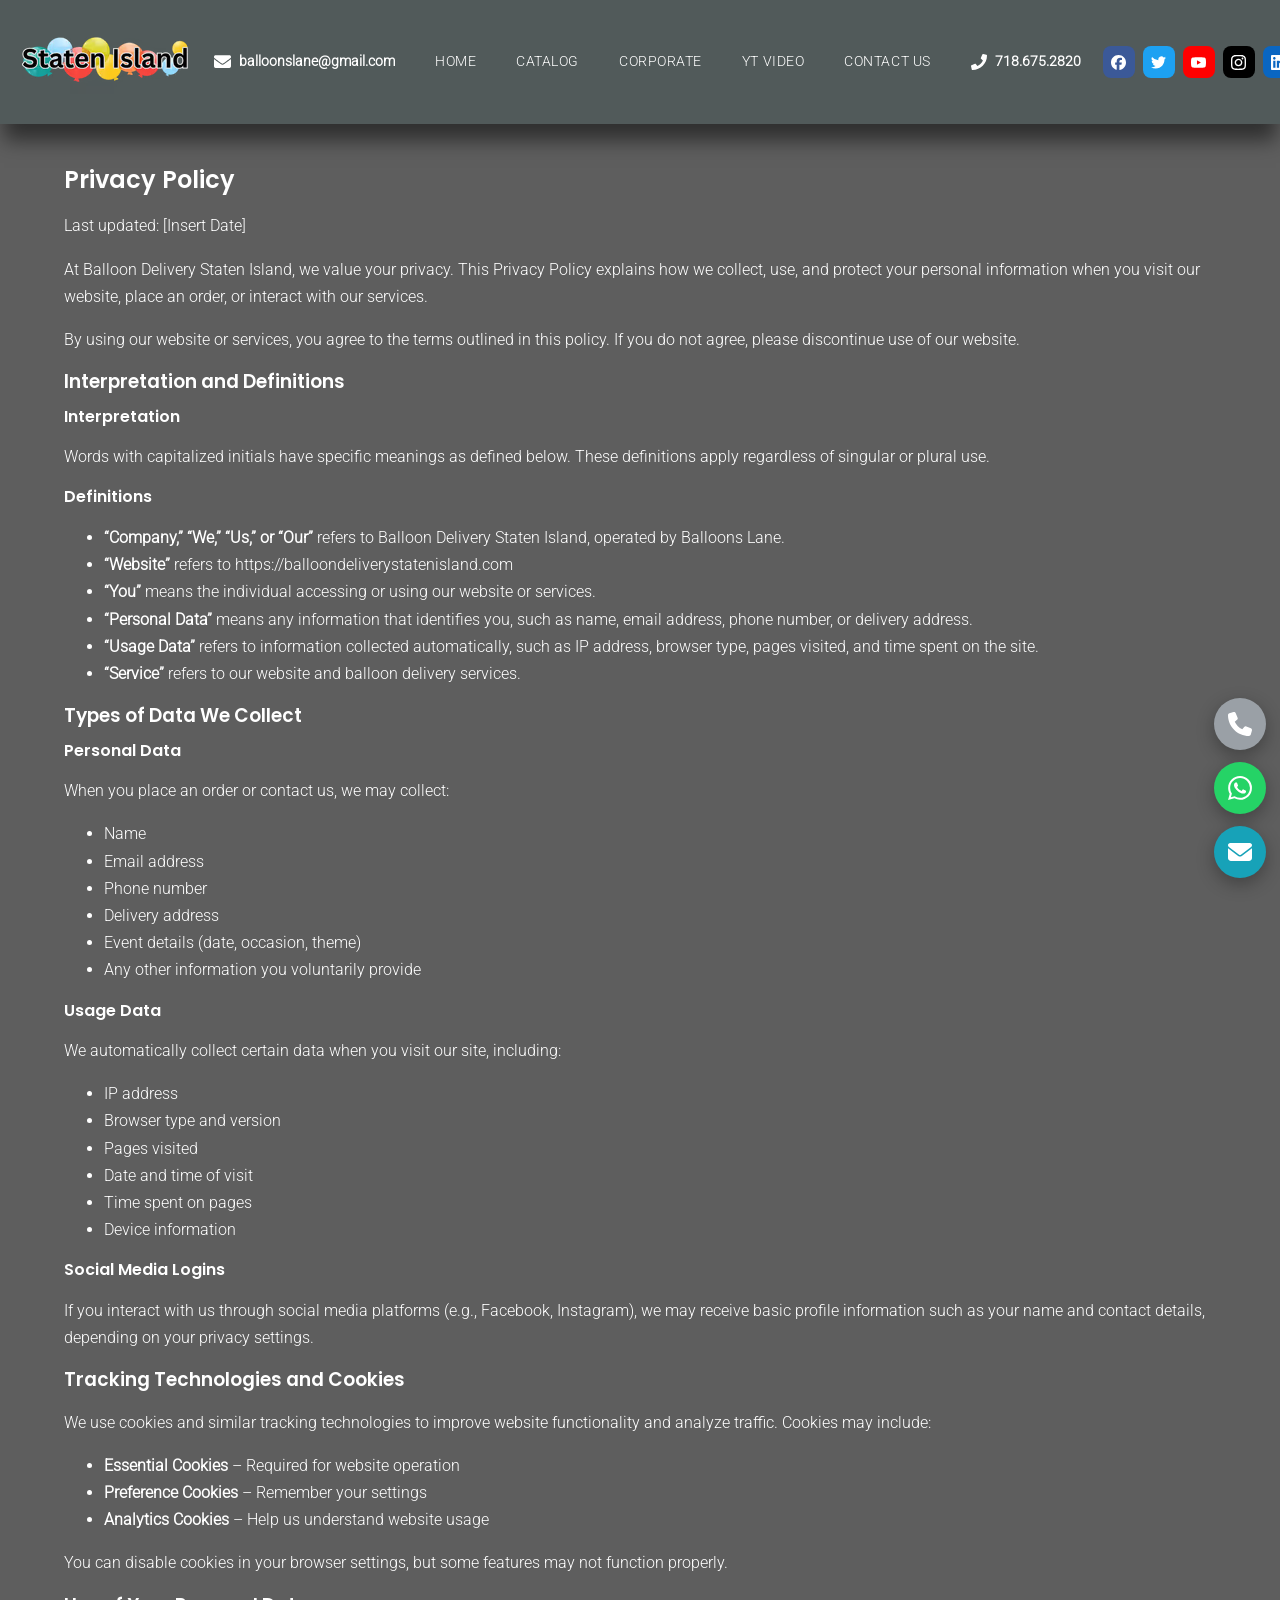
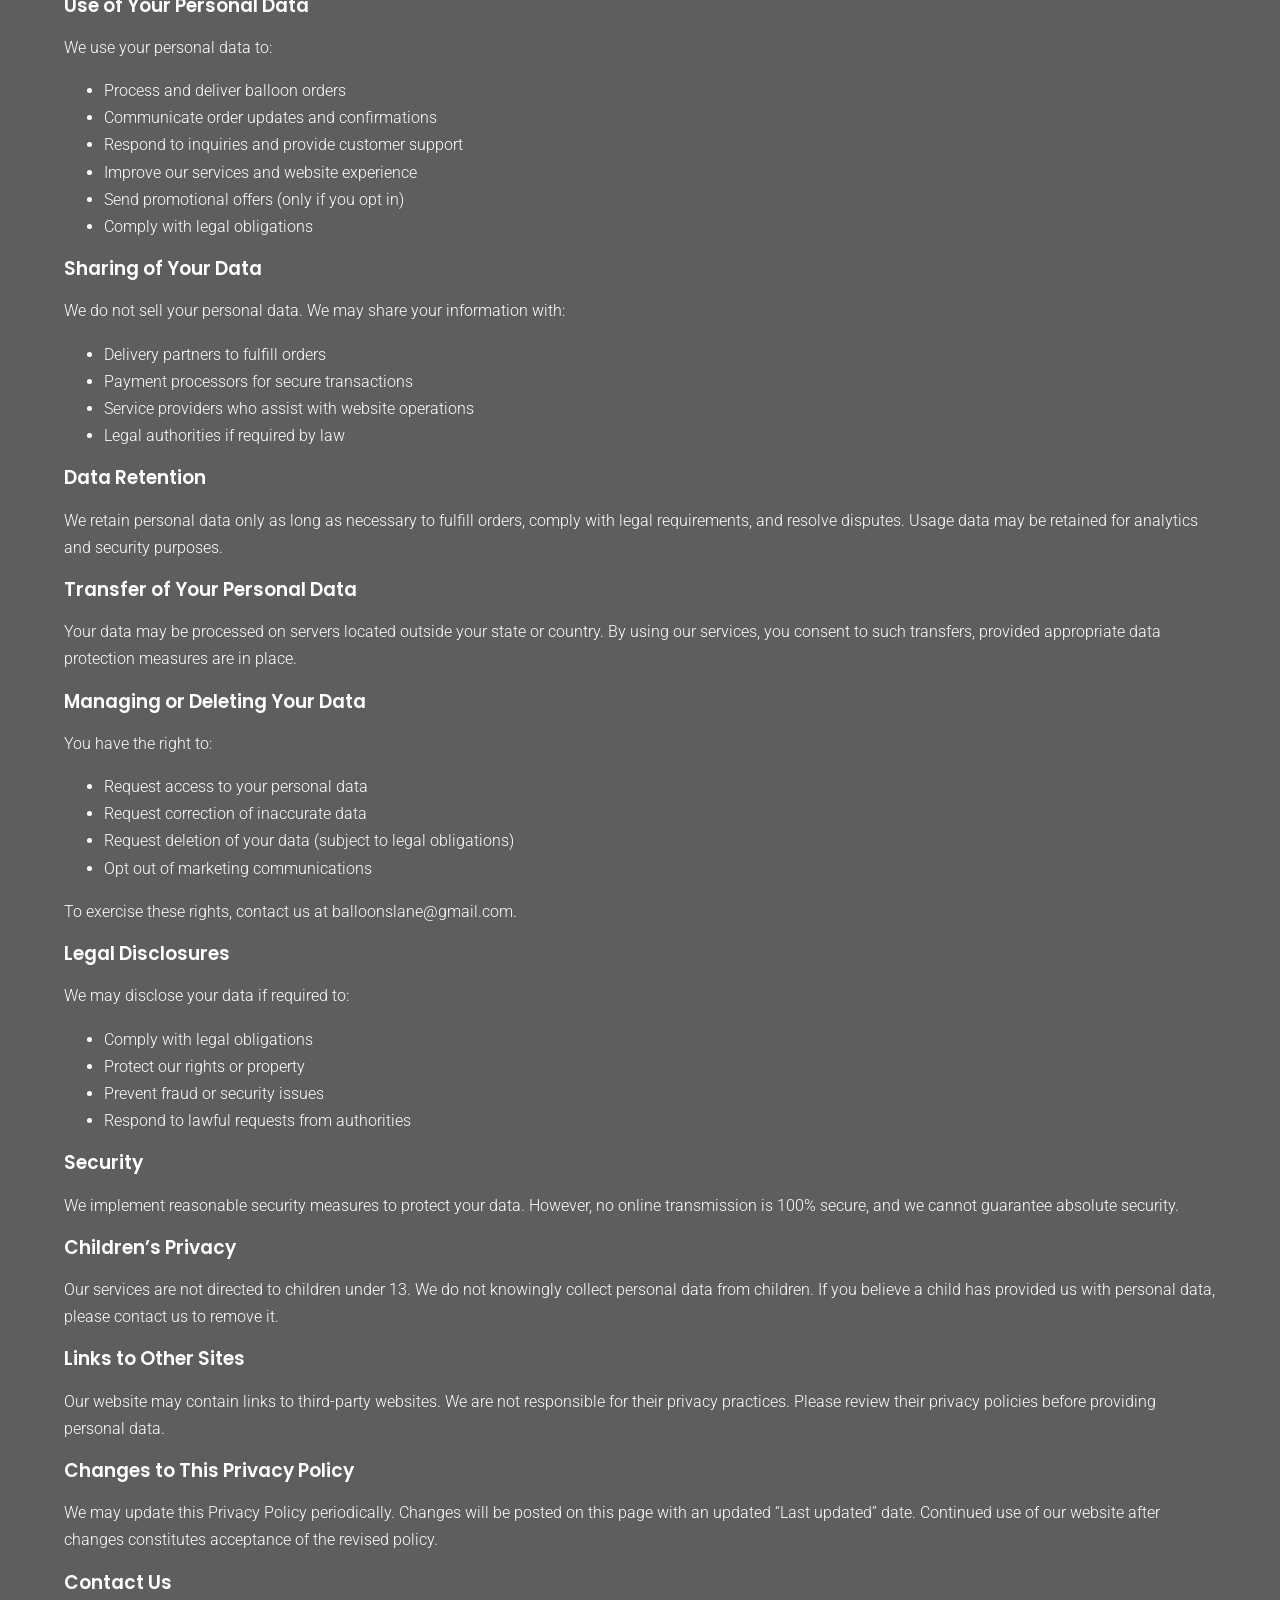
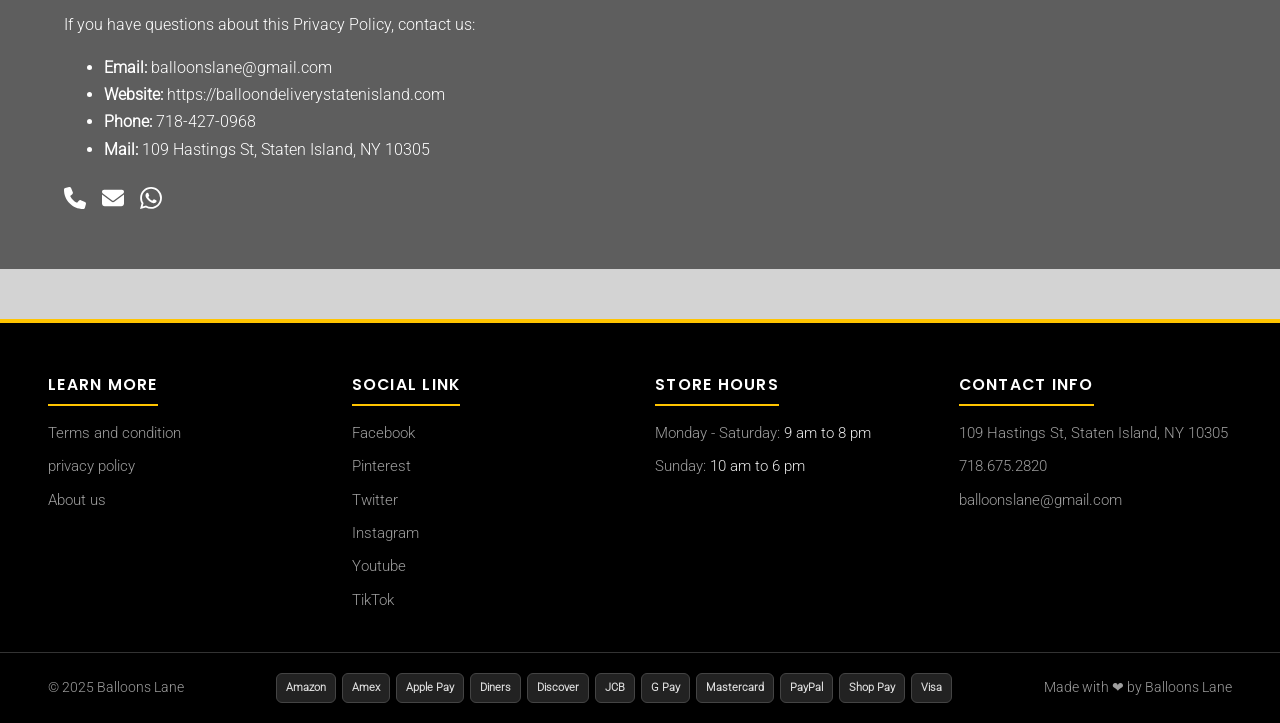
<file: privacy-policy/index.html>
<!DOCTYPE html><html lang="en"> <head><meta charset="utf-8"><meta name="viewport" content="width=device-width, initial-scale=1"><title>Privacy Policy - balloondeliverystatenisland.com</title><meta name="description" content="Privacy Policy for Balloon Delivery Staten Island by Balloons Lane."><meta name="robots" content="index, follow"><link rel="canonical" href="https://balloondeliverystatenisland.com/privacy-policy/"><meta property="og:type" content="website"><meta property="og:title" content="Privacy Policy - balloondeliverystatenisland.com"><meta property="og:description" content="Privacy Policy for Balloon Delivery Staten Island by Balloons Lane."><meta property="og:url" content="https://balloondeliverystatenisland.com/privacy-policy/"><meta property="og:image" content="https://balloondeliverystatenisland.com/images/balloon-delivery-staten-island-logo.png"><meta name="twitter:card" content="summary_large_image"><link rel="icon" href="/favicon.ico" sizes="any"><link rel="icon" type="image/png" href="/images/favicon.png"><link rel="apple-touch-icon" href="/images/apple-touch-icon.png"><link rel="preload" as="font" type="font/woff2" href="/fonts/roboto-300-latin.woff2" crossorigin fetchpriority="high"><style>@font-face{font-family:Open Sans;font-style:normal;font-weight:300;font-display:swap;src:url(/fonts/open-sans-300-latin-ext.woff2) format("woff2");unicode-range:U+0100-02BA,U+02BD-02C5,U+02C7-02CC,U+02CE-02D7,U+02DD-02FF,U+0304,U+0308,U+0329,U+1D00-1DBF,U+1E00-1E9F,U+1EF2-1EFF,U+2020,U+20A0-20AB,U+20AD-20C4,U+2113,U+2C60-2C7F,U+A720-A7FF}@font-face{font-family:Open Sans;font-style:normal;font-weight:300;font-display:swap;src:url(/fonts/open-sans-300-latin.woff2) format("woff2");unicode-range:U+0000-00FF,U+0131,U+0152-0153,U+02BB-02BC,U+02C6,U+02DA,U+02DC,U+0304,U+0308,U+0329,U+2000-206F,U+20AC,U+2122,U+2191,U+2193,U+2212,U+2215,U+FEFF,U+FFFD}@font-face{font-family:Poppins;font-style:normal;font-weight:300;font-display:swap;src:url(/fonts/poppins-300-latin-ext.woff2) format("woff2");unicode-range:U+0100-02BA,U+02BD-02C5,U+02C7-02CC,U+02CE-02D7,U+02DD-02FF,U+0304,U+0308,U+0329,U+1D00-1DBF,U+1E00-1E9F,U+1EF2-1EFF,U+2020,U+20A0-20AB,U+20AD-20C4,U+2113,U+2C60-2C7F,U+A720-A7FF}@font-face{font-family:Poppins;font-style:normal;font-weight:300;font-display:swap;src:url(/fonts/poppins-300-latin.woff2) format("woff2");unicode-range:U+0000-00FF,U+0131,U+0152-0153,U+02BB-02BC,U+02C6,U+02DA,U+02DC,U+0304,U+0308,U+0329,U+2000-206F,U+20AC,U+2122,U+2191,U+2193,U+2212,U+2215,U+FEFF,U+FFFD}@font-face{font-family:Poppins;font-style:normal;font-weight:400;font-display:swap;src:url(/fonts/poppins-400-latin-ext.woff2) format("woff2");unicode-range:U+0100-02BA,U+02BD-02C5,U+02C7-02CC,U+02CE-02D7,U+02DD-02FF,U+0304,U+0308,U+0329,U+1D00-1DBF,U+1E00-1E9F,U+1EF2-1EFF,U+2020,U+20A0-20AB,U+20AD-20C4,U+2113,U+2C60-2C7F,U+A720-A7FF}@font-face{font-family:Poppins;font-style:normal;font-weight:400;font-display:swap;src:url(/fonts/poppins-400-latin.woff2) format("woff2");unicode-range:U+0000-00FF,U+0131,U+0152-0153,U+02BB-02BC,U+02C6,U+02DA,U+02DC,U+0304,U+0308,U+0329,U+2000-206F,U+20AC,U+2122,U+2191,U+2193,U+2212,U+2215,U+FEFF,U+FFFD}@font-face{font-family:Poppins;font-style:normal;font-weight:500;font-display:swap;src:url(/fonts/poppins-500-latin-ext.woff2) format("woff2");unicode-range:U+0100-02BA,U+02BD-02C5,U+02C7-02CC,U+02CE-02D7,U+02DD-02FF,U+0304,U+0308,U+0329,U+1D00-1DBF,U+1E00-1E9F,U+1EF2-1EFF,U+2020,U+20A0-20AB,U+20AD-20C4,U+2113,U+2C60-2C7F,U+A720-A7FF}@font-face{font-family:Poppins;font-style:normal;font-weight:500;font-display:swap;src:url(/fonts/poppins-500-latin.woff2) format("woff2");unicode-range:U+0000-00FF,U+0131,U+0152-0153,U+02BB-02BC,U+02C6,U+02DA,U+02DC,U+0304,U+0308,U+0329,U+2000-206F,U+20AC,U+2122,U+2191,U+2193,U+2212,U+2215,U+FEFF,U+FFFD}@font-face{font-family:Poppins;font-style:normal;font-weight:600;font-display:swap;src:url(/fonts/poppins-600-latin-ext.woff2) format("woff2");unicode-range:U+0100-02BA,U+02BD-02C5,U+02C7-02CC,U+02CE-02D7,U+02DD-02FF,U+0304,U+0308,U+0329,U+1D00-1DBF,U+1E00-1E9F,U+1EF2-1EFF,U+2020,U+20A0-20AB,U+20AD-20C4,U+2113,U+2C60-2C7F,U+A720-A7FF}@font-face{font-family:Poppins;font-style:normal;font-weight:600;font-display:swap;src:url(/fonts/poppins-600-latin.woff2) format("woff2");unicode-range:U+0000-00FF,U+0131,U+0152-0153,U+02BB-02BC,U+02C6,U+02DA,U+02DC,U+0304,U+0308,U+0329,U+2000-206F,U+20AC,U+2122,U+2191,U+2193,U+2212,U+2215,U+FEFF,U+FFFD}@font-face{font-family:Roboto;font-style:normal;font-weight:300;font-display:swap;src:url(/fonts/roboto-300-latin-ext.woff2) format("woff2");unicode-range:U+0100-02BA,U+02BD-02C5,U+02C7-02CC,U+02CE-02D7,U+02DD-02FF,U+0304,U+0308,U+0329,U+1D00-1DBF,U+1E00-1E9F,U+1EF2-1EFF,U+2020,U+20A0-20AB,U+20AD-20C4,U+2113,U+2C60-2C7F,U+A720-A7FF}@font-face{font-family:Roboto;font-style:normal;font-weight:300;font-display:swap;src:url(/fonts/roboto-300-latin.woff2) format("woff2");unicode-range:U+0000-00FF,U+0131,U+0152-0153,U+02BB-02BC,U+02C6,U+02DA,U+02DC,U+0304,U+0308,U+0329,U+2000-206F,U+20AC,U+2122,U+2191,U+2193,U+2212,U+2215,U+FEFF,U+FFFD}:root{--yellow:#FFC400;--yellow-dark:#E0A800;--header-gray:#515A5A;--body-gray:#D3D3D3;--band-gray:#515A5A;--hero-dark:#5E5E5E;--ink:#212121;--muted:#9E9E9E;--card-blue:#40799B;--link-pink:#E91E63;--black:#000000;--wa-green:#25D366;--teal:#17A2B8;--fab-gray:#9AA0A6;--shadow-soft:0 16px 34px rgba(0,0,0,.32);--shadow-card:0 10px 22px rgba(0,0,0,.25);--shadow-product:-9px 11px 20px 0px rgba(0, 0, 0, .5);--shadow-band:-9px 11px 20px 0px rgba(0, 0, 0, .5);--radius:6px}*{box-sizing:border-box}html{scroll-behavior:smooth}body{margin:0;font-family:Segoe UI,Roboto,Helvetica Neue,Arial,sans-serif;color:var(--ink);background:var(--body-gray);line-height:1.7}h1,h2,h3,h4{line-height:1.35;margin:0 0 .6em;font-family:Poppins,Comfortaa,Segoe UI,sans-serif}img{max-width:100%;height:auto;display:block}a{color:var(--link-pink)}.container{max-width:none;width:100%;margin:0 auto;padding:0 clamp(16px,4vw,48px)}.band{background:var(--band-gray);border-radius:var(--radius);box-shadow:var(--shadow-band);text-align:center;padding:22px 18px;margin:34px auto;max-width:none}.band h2,.band h3{font-family:Poppins,Segoe UI,sans-serif;font-weight:300;text-transform:uppercase;letter-spacing:.06em;margin:0;color:#000;font-size:24px;line-height:.1}.band .sub{margin:.4em 0 0;color:#555;font-size:.95rem}.site-header{position:static;top:0;z-index:50;background:var(--header-gray);box-shadow:0 6px 14px #00000059,0 20px 38px #00000080}.header-contact{display:flex;align-items:center;gap:8px;font-size:.9rem;color:#fff}.header-contact a{color:#fff;text-decoration:none;font-weight:600}.main-nav a{text-decoration:none;color:#fff;font-weight:400;font-size:.85rem;text-transform:uppercase;letter-spacing:.04em;padding:9px 14px;border-radius:0;white-space:nowrap;transition:background .2s,color .2s}.main-nav a:hover,.main-nav a.active{background:#000;color:#fff}.nav-toggle{display:none;margin-left:auto;background:none;border:0;cursor:pointer;font-size:1.7rem;line-height:1;color:#fff;padding:6px 10px}.header-social a{width:32px;height:32px;border-radius:8px;background:#555;color:#fff;display:flex;align-items:center;justify-content:center;text-decoration:none;font-size:.8rem;font-weight:700}.hero-split{display:flex;padding:0;background:#5e5e5e;min-height:780px}.hero-pane{position:relative;width:50%}.hero-left{background:#5e5e5e;display:flex;flex-direction:column;justify-content:center}.hero-left:before{content:"";position:absolute;inset:0;background:#0009}.hero-left-text{position:relative;padding:90px 34px 90px 30px}.hero-left-text h1{font-family:Open Sans,sans-serif;font-size:clamp(25px,1.1rem + 1.6vw,34px);font-weight:300;color:#fff;line-height:1.3;text-wrap:balance;margin:0}.hero-left-text p{font-family:Roboto,sans-serif;font-size:clamp(13.5px,.7rem + .5vw,15.5px);font-weight:300;color:var(--yellow);margin:14px 0 0}.hero-right{overflow:hidden;background:#000}.hero-right video{position:absolute;inset:0;width:100%;height:100%;object-fit:cover;display:block}.video-section{background:#000;padding:40px 20px}.video-single{max-width:none;margin:0 auto;border-radius:18px;overflow:hidden;box-shadow:var(--shadow-soft)}.video-single iframe{width:100%;aspect-ratio:16/9;border:0;display:block}.btn{display:inline-block;border:0;cursor:pointer;text-decoration:none;font-weight:600;line-height:1;text-transform:uppercase;letter-spacing:.05em;border-radius:6px;box-shadow:var(--shadow-card);transition:transform .15s,box-shadow .15s}.btn:hover{transform:translateY(-2px)}.btn-yellow{background:var(--yellow);color:#222;padding:15px 46px;font-size:1rem}.btn-yellow:hover{background:var(--yellow-dark)}.btn-blue{background:var(--card-blue);color:#fff;padding:11px 26px;font-size:.85rem;border-radius:6px;box-shadow:var(--shadow-card)}.btn-wide{display:block;width:85%;margin:26px auto;text-align:center}.inquiry-form{background:transparent;border-radius:0;box-shadow:none;padding:6px 0 10px;max-width:none;margin:0 auto}.inquiry-form .row{display:grid;grid-template-columns:1fr 1fr;gap:16px}.inquiry-form .field{margin-bottom:16px}.inquiry-form label{display:block;font-weight:600;margin-bottom:6px;font-size:.92rem}.inquiry-form ::placeholder{color:#9a9a9a}.inquiry-form input[type=text],.inquiry-form input[type=email],.inquiry-form input[type=tel],.inquiry-form input[type=date],.inquiry-form select,.inquiry-form textarea{width:100%;padding:13px 16px;border:1px solid #c9c9c9;border-radius:10px;font-size:1rem;font-family:inherit;background:#fff}.inquiry-form textarea{border-radius:10px;min-height:130px;resize:vertical}.inquiry-form input:focus,.inquiry-form select:focus,.inquiry-form textarea:focus{outline:2px solid var(--yellow);border-color:var(--yellow)}.form-note{font-size:.85rem;color:#666;text-align:center;margin-top:12px}.card-grid{display:grid;grid-template-columns:repeat(auto-fill,minmax(240px,1fr));gap:26px;margin:26px 0}.cat-card{background:#fff;border-radius:var(--radius);box-shadow:var(--shadow-card);overflow:hidden;text-align:center;padding-bottom:20px;display:flex;flex-direction:column}.cat-card img{width:100%;aspect-ratio:1/1;object-fit:cover}.cat-card h3{font-size:1.05rem;margin:14px 12px 6px;text-transform:uppercase;letter-spacing:.03em}.cat-card p{font-size:.9rem;color:#555;margin:0 14px 14px;flex:1}.cat-card .btn-blue{margin:0 16px}.gallery-grid{display:grid;grid-template-columns:repeat(auto-fill,minmax(200px,1fr));gap:18px;margin:22px 0}.gallery-grid figure{margin:0;background:#fff;border-radius:12px;overflow:hidden;box-shadow:var(--shadow-card)}.gallery-grid img{width:100%;aspect-ratio:1/1;object-fit:cover}.gallery-grid figcaption{padding:10px;font-size:.82rem;text-align:center;color:#444}.corp-wrap{position:relative;max-width:none;margin:0 auto;padding:0;overflow:hidden}.corp-track{display:flex;width:max-content;padding:10px 0;animation:corp-scroll 30s linear infinite}.corp-logo{flex:0 0 280px;background:transparent;border-radius:0;box-shadow:none;height:150px;display:flex;align-items:center;justify-content:center;padding:10px 14px}.corp-logo img{max-width:240px;max-height:125px;width:auto;height:auto;object-fit:contain}@keyframes corp-scroll{0%{transform:translate(0)}to{transform:translate(-50%)}}@media(prefers-reduced-motion:reduce){.corp-track{animation:none}}.video-grid{display:grid;grid-template-columns:1fr 1fr;gap:26px;max-width:none;margin:0 auto}.video-card{border:0;border-radius:20px;overflow:hidden;background:#000;box-shadow:var(--shadow-soft)}.more-video{text-align:center;margin-top:18px}.seo-copy{max-width:1350px;box-sizing:border-box;margin:0 auto;text-align:center;padding:10px clamp(16px,4vw,48px) 30px}.seo-copy h2{font-size:clamp(1.3rem,2.6vw,1.8rem);margin:1.6em 0 .6em}.seo-copy h3{font-size:1.15rem;margin:1.4em 0 .5em}.seo-copy h4{font-size:1.05rem;margin:1.2em 0 .4em}.seo-copy p{margin:0 0 1em}.check-list{list-style:none;padding:0;margin:1em auto;max-width:640px;text-align:center}.check-list li{margin:.45em 0}.check-list li:before{content:"✔ ";color:#2e7d32;font-weight:800}.faq{max-width:none;margin:0 auto}.faq-item{background:#d3d9db;border-radius:8px;box-shadow:var(--shadow-card);margin-bottom:14px;overflow:hidden}.faq-q{width:100%;text-align:left;background:none;border:0;cursor:pointer;padding:18px 20px;font-size:1rem;font-weight:700;color:var(--ink);display:flex;gap:12px;align-items:center;font-family:inherit}.faq-q .marker{color:#000;font-size:.9em}.faq-a{max-height:0;overflow:hidden;transition:max-height .3s ease;padding:0 20px}.faq-item.open .faq-a{max-height:600px;padding:0 20px 18px}.loc-section{max-width:none;margin:0 auto 30px}.loc-grid{columns:6 150px;column-gap:22px;list-style:none;padding:0;margin:0}.loc-grid li{break-inside:avoid;margin-bottom:.4em;font-size:.9rem}.loc-grid a{color:#444;text-decoration:none}.loc-grid a:hover{color:var(--link-pink)}.review-grid{display:grid;grid-template-columns:repeat(auto-fill,minmax(280px,1fr));gap:24px;max-width:none;margin:0 auto}.review-card{background:#fff;border-radius:var(--radius);box-shadow:var(--shadow-card);padding:24px;text-align:center}.review-card img{width:72px;height:72px;border-radius:50%;object-fit:cover;margin:0 auto 12px}.review-card h4{margin:0 0 8px}.review-card p{font-size:.92rem;color:#555;margin:0}.contact-hero{background:var(--hero-dark);color:#fff;text-align:center;padding:60px 20px}.contact-hero h1{font-size:clamp(1.8rem,3.4vw,2.6rem);margin:0}.contact-cards{display:grid;grid-template-columns:repeat(auto-fit,minmax(240px,1fr));gap:22px;max-width:none;margin:34px auto}.contact-card{background:#fff;border-radius:var(--radius);box-shadow:var(--shadow-card);padding:28px;text-align:center}.contact-card h3{margin:0 0 10px;text-transform:uppercase;font-size:1rem;letter-spacing:.05em}.contact-card a{color:var(--ink);font-weight:700;text-decoration:none;font-size:1.05rem}.contact-card a:hover{color:var(--link-pink)}.map-embed{max-width:none;margin:0 auto 34px;border-radius:var(--radius);overflow:hidden;box-shadow:var(--shadow-soft)}.map-embed iframe{width:100%;height:380px;border:0;display:block}.social-row{display:flex;gap:12px;justify-content:center;margin:18px 0 40px}.social-row a{width:48px;height:48px;border-radius:12px;background:#333;color:#fff;display:flex;align-items:center;justify-content:center;text-decoration:none;font-weight:800;font-size:.85rem}.social-row a:hover{background:var(--yellow);color:#222}.site-footer{background:var(--black);color:var(--muted);margin-top:50px;border-top:4px solid var(--yellow)}.footer-grid{max-width:none;margin:0 auto;padding:48px clamp(16px,4vw,48px) 30px;display:grid;grid-template-columns:repeat(auto-fit,minmax(220px,1fr));gap:30px}.footer-grid h4{color:#fff;text-transform:uppercase;letter-spacing:.08em;font-size:.98rem;margin:0 0 16px;padding-bottom:9px;border-bottom:2px solid var(--yellow);display:inline-block}.footer-grid li{margin-bottom:10px;font-size:.94rem;line-height:1.55}.footer-grid a{color:var(--muted);text-decoration:none;transition:color .2s ease}.footer-grid a:hover{color:var(--yellow)}.footer-bottom{border-top:1px solid #333;max-width:none;margin:0 auto;padding:20px clamp(16px,4vw,48px);display:flex;align-items:center;justify-content:space-between;gap:16px;flex-wrap:wrap;font-size:.88rem}.pay-icons{display:flex;gap:8px;flex-wrap:wrap;justify-content:center}.contact-hero-banner{position:relative;background:linear-gradient(135deg,#2e6e9e,#5aa0c8,#e8730c);color:#fff;text-align:center;min-height:100vh;min-height:100svh;display:flex;align-items:center;justify-content:center;padding:90px 20px 120px}.contact-hero-inner{width:100%}.contact-hero-inner h1{font-size:clamp(2.9rem,6vw,4.4rem);margin:0 0 .3em;color:#fff;font-weight:700;text-shadow:0 2px 16px rgba(0,0,0,.5)}.contact-hero-inner .order-link{margin:.3em 0}.contact-hero-inner .order-link a{color:#fff;font-size:2rem;font-weight:600;text-decoration:none;text-shadow:0 2px 12px rgba(0,0,0,.5)}.contact-hero-inner .order-link a:hover{text-decoration:underline}.contact-hero-inner .lane-domain{color:#fff;opacity:.85;font-size:1.1rem;margin:.3em 0 0}.wave-divider{display:block;width:100%;height:70px;position:absolute;left:0;bottom:-1px}.wave-divider.top{top:-1px;bottom:auto;transform:scaleY(-1)}.info-bar-section{padding:10px 20px 30px;text-align:center}.info-bar{background:#cd6b2f;border-radius:6px;box-shadow:-16px 17px 17px #00000080;max-width:1250px;margin:36px auto 0;position:relative;z-index:2;display:grid;grid-template-columns:repeat(3,1fr);gap:14px;padding:30px 26px;color:#fff}.info-cell{display:flex;flex-direction:column;align-items:center;gap:10px}.info-icon{display:block;line-height:0}.info-icon svg{width:52px;height:52px;fill:#ffc72f}.info-cell a{color:#fff;text-decoration:none;font-size:1.2rem;font-weight:500}.info-cell a:hover{text-decoration:underline}.designs-section{position:relative;background:#62a9a4;text-align:center;margin:50px 0 0;padding:110px 20px}.designs-inner p{color:#fff;font-size:1.15rem;margin:0 0 18px}.designs-inner .btn{display:block;width:200px;margin:0 auto 14px;border-radius:42px;box-shadow:-15px 11px 19px #00000080}.designs-inner .btn-orange{background:#d3602d;padding:14px 50px}.designs-inner .btn-orange:hover{background:#d3602d}.designs-inner .btn-yellow-sm{background:#f90;color:#fff;padding:15px 30px}.btn-orange{background:#e67e22;color:#fff;padding:12px 30px;font-size:.95rem}.btn-orange:hover{background:#d35400}.btn-yellow-sm{background:var(--yellow);color:#8a6d00;padding:12px 30px;font-size:.95rem}.store-policy{text-align:center;padding:40px 20px 50px}.store-policy h2{font-size:1.6rem;font-weight:400;margin:0 0 .5em}.store-policy p{margin:0;color:#333}@media(max-width:700px){.info-bar{grid-template-columns:1fr;margin-top:-20px}.contact-hero-banner{padding:60px 20px 100px}}.fab-phone{background:var(--fab-gray)}.fab-wa{background:var(--wa-green)}.fab-mail{background:var(--teal)}@media(max-width:860px){.hero-split{flex-direction:column;min-height:0}.hero-pane{width:100%}.hero-right{aspect-ratio:16/9;min-height:0}.hero-left{min-height:560px}@media(max-width:600px){.hero-left{aspect-ratio:9/16;min-height:0}}.hero-left-text{padding:70px 24px 70px 30px}.hero-left{padding:40px 24px}.video-grid,.inquiry-form .row{grid-template-columns:1fr}.inquiry-form{padding:24px 18px}.nav-toggle{display:block}.main-nav{display:none;position:absolute;top:100%;left:0;right:0;z-index:55;flex-direction:column;flex-wrap:nowrap;gap:0;margin:0;background:var(--header-gray);box-shadow:0 18px 24px #00000059;padding:6px 0}.main-nav.open{display:flex}.main-nav a{padding:13px 20px;font-size:.95rem}.header-contact span.hide-m,.header-social{display:none}}.yt-facade{position:relative;width:100%;padding:0;border:0;background:#000;cursor:pointer;display:block}.yt-facade img{width:100%;aspect-ratio:16/9;object-fit:cover;display:block}.yt-facade .yt-play{position:absolute;top:50%;left:50%;transform:translate(-50%,-50%);width:64px;height:64px;border-radius:50%;background:#000000a6;color:#fff;font-size:1.5rem;display:flex;align-items:center;justify-content:center}.yt-facade:hover .yt-play,.yt-facade:focus-visible .yt-play{background:var(--yellow);color:#222}.video-card iframe{width:100%;aspect-ratio:16/9;border:0;display:block}:focus-visible{outline:3px solid var(--card-blue);outline-offset:2px}@media(prefers-reduced-motion:reduce){*,*:before,*:after{animation-duration:.01ms!important;transition-duration:.01ms!important;scroll-behavior:auto!important}}.header-social a{transition:filter .2s ease}.sr-only{position:absolute;width:1px;height:1px;overflow:hidden;clip:rect(0 0 0 0);white-space:nowrap}.cat-row{display:grid;grid-template-columns:repeat(8,1fr);gap:14px;margin:26px 0 6px}.cat-mini{display:block;text-decoration:none}.cat-mini img{width:100%;aspect-ratio:3/4;object-fit:cover;border:0;box-shadow:var(--shadow-product);background:#fff}.cat-mini .mini-btn{display:block;text-decoration:none;margin-top:10px;background:var(--card-blue);color:#fff;text-align:center;font-weight:600;font-size:.8rem;line-height:1;padding:10px 6px;border-radius:6px;box-shadow:var(--shadow-product)}.cat-mini:hover .mini-btn{background:#265d84}@media(max-width:1000px){.cat-row{grid-template-columns:repeat(4,1fr)}}@media(max-width:520px){.cat-row{grid-template-columns:1fr}}.seo-copy h2,.seo-copy h3,.seo-copy h4{font-weight:400}.loc-grid{list-style:disc;padding-left:18px}.loc-grid li{font-size:.88rem}.pay-strip{height:28px;width:auto;max-width:100%;margin:0 auto}@media(max-width:520px){.hero-left{min-height:400px}.hero-left-text{padding:54px 18px 54px 20px}.hero-left-text h1{font-size:27px}.hero-left-text p{font-size:14px}}.prod-grid{display:grid;grid-template-columns:repeat(8,1fr);gap:16px;margin:24px 0 40px}.prod-card{display:flex;flex-direction:column}.prod-card img{width:100%;aspect-ratio:3/4;object-fit:cover;border:0;box-shadow:var(--shadow-product);background:#fff}.prod-btn{display:block;margin-top:10px;background:var(--card-blue);color:#fff;text-align:center;font-weight:600;font-size:.8rem;line-height:1;padding:10px 6px;border-radius:6px;box-shadow:var(--shadow-product);text-decoration:none}a.prod-btn:hover{background:#265d84}.prod-btn.static{cursor:default;opacity:.85}@media(max-width:1000px){.prod-grid{grid-template-columns:repeat(4,1fr)}}@media(max-width:520px){.prod-grid{grid-template-columns:repeat(2,1fr)}}.social-row a:nth-child(1){background:#3b5998}.social-row a:nth-child(2){background:#55acee}.social-row a:nth-child(3){background:#262626}.social-row a:nth-child(4){background:#007bb5}.social-row a:nth-child(5){background:#cb2027}.social-row a:nth-child(6){background:#e62117}@media(max-width:1000px){.corp-logo{flex-basis:220px;height:130px}.corp-logo img{max-height:105px}}@media(max-width:560px){.corp-logo{flex-basis:180px;height:110px}.corp-logo img{max-height:88px}}.header-social a img{width:15px;height:15px;display:block}.social-row a img{width:22px;height:22px;display:block}.fab img{width:26px;height:26px;display:block}.contact-form-card{background:#fff;border-radius:var(--radius);box-shadow:var(--shadow-card);max-width:1000px;margin:0 auto 40px;padding:28px}.contact-form-card .field label{position:absolute;width:1px;height:1px;overflow:hidden;clip:rect(0 0 0 0);white-space:nowrap}.contact-form-card .form-note{margin-top:14px}.contact-hero-inner h1,.contact-hero-inner .order-link a,.contact-hero-inner .lane-domain{text-shadow:0 2px 10px rgba(0,0,0,.55)}.map-embed.tall iframe{height:450px}.map-embed.narrow{max-width:1250px}.fab img{width:24px;height:24px}.elementor-shape{overflow:hidden;position:absolute;left:0;width:100%;line-height:0;direction:ltr;z-index:2}.elementor-shape-bottom{bottom:-1px;transform:rotate(180deg)}.elementor-shape svg{display:block;width:calc(213% + 1.3px);height:169px;position:relative;left:50%;transform:translate(-50%) rotateY(180deg)}.elementor-shape .elementor-shape-fill{fill:#e4e6e6}@media(max-width:768px){.elementor-shape svg{width:calc(300% + 1.3px);height:111px}}.social-row a svg{width:22px;height:22px;fill:#fff}.social-row a:hover svg{fill:#222}.fancy-wave{position:absolute;top:-1px;left:0;width:100%;line-height:0;z-index:2}.fancy-wave svg{display:block;width:100%;height:110px}.fancy-wave .w1{fill:#e4e6e6;opacity:.35}.fancy-wave .w2{fill:#e4e6e6;opacity:.6}.fancy-wave .w3{fill:#e4e6e6;opacity:1}@media(max-width:768px){.fancy-wave svg{height:70px}}@media(max-width:700px){.footer-grid{grid-template-columns:1fr 1fr;gap:26px;padding-top:38px}.footer-bottom{justify-content:center;text-align:center}.pay-strip{max-width:100%;height:auto}}@media(max-width:860px){.header-inner{gap:10px 12px}.brand{order:1}.header-contact-email{order:1;margin-left:auto}.header-contact-email span.hide-m{display:inline}.nav-toggle{order:2;margin-left:0}.header-contact-phone{order:2}.header-social{order:2;display:flex;margin-left:auto;gap:6px}.header-social a{width:27px;height:27px;border-radius:6px}.header-social a img{width:13px;height:13px}.header-contact{font-size:.84rem}.header-contact svg{flex:none}}img,iframe,video{max-width:100%}@media(max-width:700px){.band h2,.band h3{font-size:20px;line-height:1.3}.seo-copy h2{font-size:1.3rem;line-height:1.32}.seo-copy h3{font-size:1.08rem;line-height:1.38}.seo-copy h4{font-size:1rem;line-height:1.42}.seo-copy p{line-height:1.65}.faq-q{line-height:1.4}.inquiry-form input,.inquiry-form select,.inquiry-form textarea{font-size:16px}}.catalog-wrap .loc-section h3{font-family:Roboto,sans-serif;font-size:20px;font-weight:300;color:#000;text-align:left;line-height:1.3;margin:20px 0 8px}.catalog-wrap .loc-section h4{font-family:Roboto,sans-serif;font-size:16px;font-weight:300;color:#000;text-align:left;line-height:1.35;margin:14px 0 6px}.catalog-wrap .loc-grid{font-family:Open Sans,sans-serif;font-size:12px;font-weight:300;color:#000;line-height:1.65}.catalog-wrap .loc-grid li{font-size:12px;margin-bottom:2px}.blocks-grid{display:grid;grid-template-columns:repeat(auto-fill,minmax(215px,1fr));gap:4px 28px;align-items:start;text-align:left}.cat-block{min-width:0}.mini-list{list-style:disc;padding-left:18px;margin:0 0 14px;text-align:left;font-family:Open Sans,sans-serif;font-size:12px;font-weight:300;color:#000;line-height:1.65}.mini-list li{font-size:12px;margin-bottom:2px}.catalog-hero{background:#e4e6e6;color:#111;text-align:center;padding:44px 20px 26px}.catalog-hero h1{font-size:clamp(1.8rem,3.4vw,2.6rem);margin:0;color:#111}.review-marquee{overflow:hidden;padding:26px 0 8px}.review-track{display:flex;gap:22px;width:max-content;animation:review-scroll 60s linear infinite}.review-card{flex:0 0 350px;background:#fff;border:1px solid #e2e6e6;border-radius:14px;box-shadow:0 6px 18px #00000012;padding:22px;text-align:left}.review-head{display:flex;align-items:center;gap:12px;margin-bottom:10px}.review-ava{flex:none;width:46px;height:46px;border-radius:50%;background:linear-gradient(135deg,#ffc72f,#f39c12);color:#fff;display:flex;align-items:center;justify-content:center;font-family:Poppins,sans-serif;font-weight:600;font-size:1rem}.review-card h4{font-family:Poppins,sans-serif;font-size:.95rem;font-weight:600;margin:0;color:#1d1d1f}.review-stars{color:#e8a100;font-size:.8rem;letter-spacing:2px;line-height:1}.review-card p{font-size:.86rem;line-height:1.65;color:#333;margin:0}@keyframes review-scroll{0%{transform:translate(0)}to{transform:translate(-50%)}}@media(max-width:520px){.review-card{flex-basis:300px}}section[id]{scroll-margin-top:96px}@media(max-width:860px){section[id]{scroll-margin-top:148px}}.catalog-wrap .review-card{text-align:left;margin:0}.catalog-wrap .centered-blocks .cat-block h3,.catalog-wrap .centered-blocks .cat-block h4{text-align:center}.catalog-wrap .centered-blocks .mini-list{text-align:center;list-style-position:inside;padding-left:0}.catalog-wrap .centered-blocks .cat-block h3,.catalog-wrap .centered-blocks .cat-block h4{text-align:left}.catalog-wrap .centered-blocks .mini-list{text-align:left;list-style-position:outside;padding-left:18px}.blocks-grid{grid-template-columns:repeat(auto-fit,minmax(215px,240px));justify-content:center}@media(max-width:600px){.hero-left{background-image:url(/images/hero-bg.avif)}}@media(max-width:600px){.container{padding-left:12px;padding-right:12px}.band{padding:16px 12px;margin:24px auto}.band h2,.band h3{font-size:18px}.catalog-hero{padding:28px 12px 18px}.catalog-hero h1{font-size:1.5rem}.contact-hero{padding:40px 12px}.contact-hero h1{font-size:1.5rem}.contact-hero-banner{padding:60px 12px 90px}.contact-hero-inner h1{font-size:2.1rem}.contact-hero-inner .order-link a{font-size:1.4rem}.contact-hero-inner .lane-domain{font-size:.95rem}.catalog-wrap .loc-section{margin-bottom:22px}.catalog-wrap .loc-section h3{font-size:17px}.catalog-wrap .loc-section h4{font-size:14px}.seo-copy{padding:8px 12px 20px}.seo-copy h2{font-size:1.2rem}.video-section{padding:28px 12px}.card-grid{gap:18px;margin:18px 0}.cat-card{padding-bottom:16px}.cat-card h3{font-size:.98rem}.gallery-grid{gap:14px;margin:16px 0}.video-grid{gap:18px}.review-marquee{padding:18px 0 4px}.review-card{padding:18px 16px}.faq-item{margin-bottom:10px}.faq-q{padding:14px 16px}.faq-item.open .faq-a{padding:0 16px 14px}.inquiry-form{padding:16px 12px}.contact-form-card{padding:20px 16px;margin-bottom:28px}.contact-cards{margin:24px auto;gap:16px}.contact-card{padding:20px 16px}.map-embed{margin-bottom:24px}.map-embed iframe{height:300px}.map-embed.tall iframe{height:360px}.info-bar-section{padding:8px 12px 20px}.info-bar{padding:22px 16px;gap:10px}.info-icon svg{width:40px;height:40px}.info-cell a{font-size:1rem}.designs-section{padding:60px 12px}.designs-inner p{font-size:1rem}.store-policy{padding:28px 12px 36px}.store-policy h2{font-size:1.3rem}.social-row{margin:14px 0 28px}.social-row a{width:44px;height:44px}.footer-grid{padding:32px 12px 20px;gap:20px}.footer-bottom{padding:14px 12px}.header-inner{padding:8px 12px}.brand img{height:52px}.btn-yellow{padding:13px 28px}.btn-blue{padding:10px 20px}}.field-error{color:#b71c1c;font-size:.85rem;margin:6px 0 0}.field-invalid{border-color:#b71c1c!important}.inquiry-form button[type=submit]:disabled{opacity:.7}@media(min-width:1024px){.blocks-grid--5{grid-template-columns:repeat(5,1fr)}.blocks-grid--6{grid-template-columns:repeat(6,1fr)}.blocks-grid--4{grid-template-columns:repeat(4,1fr)}.blocks-grid--5,.blocks-grid--6,.blocks-grid--4{gap:4px 14px}}@media(min-width:700px)and (max-width:1023px){.blocks-grid--5,.blocks-grid--6{grid-template-columns:repeat(3,1fr)}.blocks-grid--4{grid-template-columns:repeat(2,1fr)}}@media(min-width:520px)and (max-width:699px){.blocks-grid--5,.blocks-grid--6,.blocks-grid--4{grid-template-columns:repeat(2,1fr)}}@media(max-width:519px){.blocks-grid--5,.blocks-grid--6,.blocks-grid--4{grid-template-columns:1fr}}.school-logo{display:flex;align-items:flex-end;gap:6px;line-height:1}.school-logo-word{font-family:Poppins,sans-serif;font-weight:600;font-size:34px;letter-spacing:-.02em;color:#fff;text-transform:lowercase}.school-logo-balloons{display:flex;gap:2px;padding-bottom:8px}.school-logo-balloons i{display:block;width:14px;height:18px;border-radius:50%/55% 55% 45% 45%}.school-logo-balloons i:nth-child(1){background:#2e6e9e}.school-logo-balloons i:nth-child(2){background:#ffc400}.school-logo-balloons i:nth-child(3){background:#e91e63}@media(max-width:640px){.school-logo-word{font-size:26px}}.hero-left{background:url(/images/hero-bg.avif) center 20%/cover no-repeat}.corp-text-logo{font-family:Poppins,sans-serif;font-weight:600;font-size:28px;color:#111;white-space:nowrap}html,body{overflow-x:hidden;max-width:100%}section,div,header,footer,main{max-width:100%}.band{background:#515a5a;color:#fff}.band h2,.band h3{color:#fff;line-height:1.3}.hero-split{background:#5e5e5e;margin-top:-20px}.hero-left-text h1{font-family:Roboto,sans-serif;font-size:30px;font-weight:400;color:#fff;background:transparent;border-radius:0;box-shadow:none}.hero-left-text p{font-family:Roboto,sans-serif;font-weight:200;color:#fff}.btn-blue{background:#40799b;color:#fff!important;padding:15px 46px;font-size:1rem;box-shadow:-12px 7px 18px #00000080}.btn-blue:hover,.btn-blue:focus{background:#40799b;color:#fff!important}.btn-send{background:#000;color:#fff!important;padding:15px 46px;font-size:1rem}.btn-send:hover,.btn-send:focus{background:#000;color:#fff!important}.btn-send:disabled{opacity:.75}.cat-mini .mini-btn,.prod-btn{font-family:Roboto,sans-serif;font-weight:300;color:#fff!important;box-shadow:-12px 7px 18px #00000080}.cat-mini img,.prod-card img{box-shadow:-9px 11px 20px #00000080}.seo-copy{width:90%;max-width:90%;margin:0 auto}.seo-copy ul{text-align:left;max-width:100%}.form-note-error{color:#b71c1c;font-weight:600}.form-note-success{color:#1b5e20;font-weight:600}.inquiry-form input,.inquiry-form textarea,.inquiry-form select{border-color:#cdcdcd}.inquiry-form input[type=number]{width:100%;padding:12px 14px;border:1px solid #CDCDCD;border-radius:6px;font:inherit;background:#fff}.list-heading{font-size:1.05rem;font-weight:400;margin:0 0 .5em}.loc-grid-6{columns:6 150px}.review-ava-img{width:56px;height:56px;border-radius:50%;object-fit:cover;flex:0 0 auto}.pay-icons{display:flex;flex-wrap:wrap;gap:6px;justify-content:center;max-width:100%}.pay-icons span{background:#222;border:1px solid #444;border-radius:6px;color:#ddd;font-size:.68rem;font-weight:700;padding:5px 9px;white-space:nowrap}.contact-hero-banner{background:#5e5e5e}.contact-hero-img{position:absolute;inset:0;width:100%;height:100%;object-fit:cover;object-position:top center;display:block}.contact-hero-banner:before{content:"";position:absolute;inset:0;background:#00000080;z-index:1}.contact-hero-inner{position:relative;z-index:2}.contact-hero-inner h1{font-family:Open Sans,sans-serif;font-size:71px;font-weight:500;color:#fff;text-align:center}.contact-hero-inner .order-link a{font-family:Open Sans,sans-serif;font-size:38px;font-weight:400;color:#fff}.elementor-shape .elementor-shape-fill{fill:#d0d3d4}.info-bar-section{background:#d0d3d4}.info-bar{background:#62a9a4}.info-cell h3{margin:0;font-weight:500}.info-cell h3 a{color:#e7e7e7}.contact-social{display:flex;gap:14px;justify-content:center;margin-top:26px;flex-wrap:wrap}.contact-social a{display:inline-flex}.contact-map iframe{width:100%;height:600px;border:0;display:block}.designs-section{background:#d0d3d4}.designs-section h2{color:#212121}.designs-buttons{display:flex;gap:20px;justify-content:center;flex-wrap:wrap;margin-top:22px}.btn-catalog{background:#d3602d;color:#fff!important;border-radius:42px;padding:14px 50px;box-shadow:-15px 11px 19px #00000080}.btn-catalog:hover,.btn-catalog:focus{background:#d3602d;color:#fff!important}.btn-colors{background:#f90;color:#fff!important;border-radius:42px;padding:15px 30px;box-shadow:-15px 11px 19px #00000080}.btn-colors:hover,.btn-colors:focus{background:#f90;color:#fff!important}.policy-section{text-align:center;padding:40px 20px 50px}.policy-section h2{font-size:1.6rem;font-weight:400;margin:0 0 .5em}.policy-section p{margin:0;color:#333}.legal-page{background:#5e5e5e;color:#fff}.legal-inner{width:90%;max-width:90%;margin:0 auto;padding:40px 0 60px}.legal-inner a{color:#fff;text-decoration:underline}.legal-inner h2,.legal-inner h3,.legal-inner h4{color:#fff}.legal-icons{display:flex;gap:16px;margin-top:24px}.cat-row,.prod-grid{grid-template-columns:repeat(8,minmax(0,1fr))}.blocks-grid--5{grid-template-columns:repeat(5,minmax(0,1fr))}.blocks-grid--6{grid-template-columns:repeat(6,minmax(0,1fr))}@media(max-width:1024px){.cat-row,.prod-grid{grid-template-columns:repeat(4,minmax(0,1fr))}.blocks-grid--5,.blocks-grid--6{grid-template-columns:repeat(3,minmax(0,1fr))}.loc-grid-6{columns:4 150px}.contact-hero-inner h1{font-size:56px}}@media(max-width:899px){.hero-split{flex-direction:column;min-height:0}.hero-pane{width:100%}.hero-right{display:none}.hero-left{min-height:560px}.loc-grid-6{columns:3 150px}.contact-hero-inner h1{font-size:48px}.contact-hero-inner .order-link a{font-size:32px}}@media(max-width:779px){.cat-row,.prod-grid,.blocks-grid--5,.blocks-grid--6{grid-template-columns:repeat(2,minmax(0,1fr))}.loc-grid-6{columns:2 150px}.hero-left{min-height:480px}.contact-hero-inner h1{font-size:40px}.contact-map iframe{height:420px}}@media(max-width:480px){.cat-row{grid-template-columns:minmax(0,1fr)}.prod-grid{grid-template-columns:repeat(2,minmax(0,1fr))}.blocks-grid--5,.blocks-grid--6{grid-template-columns:minmax(0,1fr)}.loc-grid-6{columns:1}.band h2,.band h3{font-size:19px}.hero-left-text h1{font-size:26px}.contact-hero-inner h1{font-size:34px}.contact-hero-inner .order-link a{font-size:26px}.designs-buttons{flex-direction:column;align-items:center}}.hero-left{background:#5e5e5e}.site-header{position:sticky;top:0;z-index:50;background:#e9e9e9;box-shadow:0 6px 14px #00000059,0 20px 38px #00000080}.header-inner{position:relative;max-width:1280px;margin:0 auto;padding:10px 18px;display:flex;align-items:center;gap:24px;flex-wrap:wrap}.brand{display:flex;align-items:center;text-decoration:none}.brand img{height:64px;width:auto;display:block}.header-contact{display:flex;align-items:center;gap:8px;font-size:.9rem;color:#333}.header-contact a{color:#333;text-decoration:none;font-weight:600}.main-nav{margin:0 auto;display:flex;gap:10px;flex-wrap:nowrap;justify-content:center}.main-nav a,.main-nav a:link,.main-nav a:visited{color:#212121;text-decoration:none;font-weight:400;font-size:.85rem;text-transform:uppercase;letter-spacing:.04em;padding:9px 14px;border-radius:0;white-space:nowrap;transition:background .2s,color .2s}.main-nav a:hover{background:#000;color:#fff}.main-nav a.active{background:#ffc400;color:#111}.nav-toggle{display:none;margin-left:auto;background:none;border:0;cursor:pointer;font-size:1.7rem;line-height:1;color:#111;padding:6px 10px}.header-social{display:flex;gap:8px}.header-social a{width:32px;height:32px;border-radius:8px;background:#555;color:#fff;display:flex;align-items:center;justify-content:center;text-decoration:none;font-size:.8rem;font-weight:700;transition:filter .2s ease}.header-social a:hover{filter:brightness(1.35)}.header-social a:nth-child(1){background:#3b5998}.header-social a:nth-child(2){background:#1da1f2}.header-social a:nth-child(3){background:red}.header-social a:nth-child(4){background:#000}.header-social a:nth-child(5){background:#0a66c2}.site-footer{background:#000;color:#9e9e9e;margin-top:50px;border-top:4px solid #FFC400}.footer-grid{max-width:none;margin:0 auto;padding:48px clamp(16px,4vw,48px) 30px;display:grid;grid-template-columns:repeat(auto-fit,minmax(220px,1fr));gap:30px;border-bottom:1px solid #333}.footer-grid h4{color:#fff;text-transform:uppercase;letter-spacing:.08em;font-size:.98rem;margin:0 0 16px;padding-bottom:9px;border-bottom:2px solid #FFC400;display:inline-block}.footer-grid ul{list-style:none;padding:0;margin:0}.footer-grid li{margin-bottom:10px;font-size:.94rem;line-height:1.55;color:#9e9e9e}.footer-grid li span{color:#e8e8e8}.footer-grid a{color:#9e9e9e;text-decoration:none;transition:color .2s ease}.footer-grid a:hover{color:#ffc400}.footer-bottom{border-top:0;max-width:1350px;margin:0 auto;padding:20px clamp(16px,4vw,48px);display:flex;align-items:center;justify-content:space-between;gap:16px;flex-wrap:wrap;font-size:.88rem}@media(min-width:701px){.pay-strip{height:44px}}.fab-stack{position:fixed;right:14px;bottom:22px;display:flex;flex-direction:column;gap:12px;z-index:60}.fab{width:52px;height:52px;border-radius:50%;display:flex;align-items:center;justify-content:center;color:#fff;text-decoration:none;font-size:1.3rem;box-shadow:0 6px 18px #0000004d}.fab-phone{background:#9aa0a6}.fab-wa{background:#25d366}.fab-mail{background:#17a2b8}@media(max-width:860px){.nav-toggle{display:block}.main-nav{display:none;position:absolute;top:100%;left:0;right:0;z-index:55;flex-direction:column;flex-wrap:nowrap;gap:0;margin:0;background:#e9e9e9;box-shadow:0 18px 24px #00000059;padding:6px 0}.main-nav.open{display:flex}.main-nav a{padding:13px 20px;font-size:.95rem}.header-inner{gap:10px 12px}.brand{order:1}.header-contact-email{order:1;margin-left:auto}.header-contact-email span.hide-m{display:inline}.nav-toggle{order:2;margin-left:0}.header-contact-phone{order:2}.header-social{order:2;display:flex;margin-left:auto;gap:6px}.header-social a{width:27px;height:27px;border-radius:6px}.header-social a img{width:13px;height:13px}.header-contact{font-size:.84rem}.header-contact svg{flex:none}}@media(max-width:700px){.footer-grid{grid-template-columns:1fr 1fr;gap:26px;padding:38px 12px 20px}.footer-bottom{justify-content:center;text-align:center;padding:14px 12px}.pay-strip{max-width:100%;height:auto}.header-inner{padding:8px 12px}.brand img{height:52px}}@media(max-width:460px){.footer-grid{grid-template-columns:1fr}}#contact .container,.inquiry-form{max-width:1280px}#catalog-contact{max-width:1280px;margin:0 auto}.contact-form-card{max-width:1280px}.cat-row{gap:32px 20px}.seo-copy{text-align:left}.loc-grid-6{columns:4 150px}@media(max-width:899px){.loc-grid-6{columns:2 150px}}@media(max-width:520px){.loc-grid-6{columns:1}}.blocks-grid{display:block;columns:4 215px;column-gap:28px}.blocks-grid .cat-block{break-inside:avoid;margin-bottom:14px}.catalog-title{text-align:center;font-weight:400;font-size:1.4rem;margin:26px 0 10px}.prod-grid{gap:38px 16px}.text-cols{display:grid;grid-template-columns:repeat(5,minmax(0,1fr));gap:28px;align-items:start;text-align:left}.text-col{min-width:0}.text-col .cat-block{margin-bottom:14px}@media(max-width:1024px){.text-cols{grid-template-columns:repeat(3,minmax(0,1fr))}}@media(max-width:700px){.text-cols{grid-template-columns:repeat(2,minmax(0,1fr))}}@media(max-width:480px){.text-cols{grid-template-columns:minmax(0,1fr)}}.text-cols-6{grid-template-columns:repeat(6,minmax(0,1fr))}@media(max-width:1024px){.text-cols-6{grid-template-columns:repeat(3,minmax(0,1fr))}}@media(max-width:700px){.text-cols-6{grid-template-columns:repeat(2,minmax(0,1fr))}}@media(max-width:480px){.text-cols-6{grid-template-columns:minmax(0,1fr)}}.contact-hero-banner{min-height:680px}.hero-sub{display:flex;justify-content:center;align-items:baseline;gap:28px;flex-wrap:wrap}.contact-hero-inner .lane-domain{font-size:1.7rem;font-weight:600;opacity:1;text-shadow:0 2px 12px rgba(0,0,0,.5)}.info-bar{max-width:860px}.contact-map{max-width:860px;margin:0 auto}.contact-map iframe{height:450px}.designs-wave{position:absolute;left:0;width:100%;height:70px;display:block}.designs-wave path{fill:#d0d3d4}.designs-wave-top{top:-1px;transform:scaleY(-1)}.designs-wave-bottom{bottom:-1px}@media(max-width:700px){.contact-hero-banner{min-height:480px}.contact-map iframe{height:340px}}.info-bar{background:#cd6b2f}.designs-section{background:#62a9a4}.designs-section h2{color:#fff;font-weight:400}.designs-buttons{flex-direction:column;align-items:center;gap:16px}.designs-buttons .btn{text-transform:none;font-size:1rem}.contact-social a{width:38px;height:38px;border-radius:6px;display:inline-flex;align-items:center;justify-content:center}.contact-social a:nth-child(1){background:#3b5998}.contact-social a:nth-child(2){background:#1da1f2}.contact-social a:nth-child(3){background:#111}.contact-social a:nth-child(4){background:#0a66c2}.contact-social a:nth-child(5){background:#e60023}.contact-social a:nth-child(6){background:red}.contact-hero-banner{min-height:0;align-items:flex-start;padding:320px 20px 200px}.designs-section{padding:160px 20px}.designs-wave{width:300%;height:120px;left:50%}.designs-wave-top{transform:translate(-50%) rotateY(180deg) scaleY(-1)}.designs-wave-bottom{transform:translate(-50%) rotateY(180deg)}@media(max-width:700px){.contact-hero-banner{padding:180px 20px 130px}.designs-section{padding:130px 20px}}.designs-wave path{fill:#62a9a4}.designs-wave-top{top:-119px;transform:translate(-50%) rotateY(180deg) rotate(180deg)}.designs-wave-bottom{bottom:-119px;transform:translate(-50%) rotateY(180deg)}.policy-section{margin-top:110px}.contact-form-section{padding:20px 20px 10px}.inquiry-form{margin-left:auto;margin-right:auto}.site-header{position:sticky;top:0;z-index:1000;background:#515a5a;box-shadow:0 20px 19px -4px #00000080}.header-inner{max-width:1600px;margin:0 auto;padding:10px 18px;display:flex;flex-wrap:wrap;align-items:center;gap:6px 26px}.brand{order:1}.brand img{width:215px;height:auto;max-width:215px}.header-contact-email{order:2}.header-contact-phone{order:3}.header-social{order:4;margin-left:auto}.nav-toggle{order:5}.main-nav{order:6;flex-basis:100%;display:flex;justify-content:center;gap:6px;margin:2px auto 0}.header-contact,.header-contact a{color:#fff;font-weight:600}.header-contact a:hover{color:#ffc400}.main-nav a{color:#fff;text-transform:uppercase;font-size:.9rem;letter-spacing:.04em;padding:9px 16px;border-radius:0}.main-nav a:hover,.main-nav a.active{background:#079aa0;color:#fff}.nav-toggle{color:#fff}section[id]{scroll-margin-top:190px}@media(max-width:1024px){.brand img{width:150px;max-width:150px}.nav-toggle{display:block;margin-left:auto}.header-social{margin-left:0}.main-nav{display:none;flex-direction:column;align-items:stretch;text-align:center}.main-nav.open{display:flex}.main-nav a{padding:12px 16px}section[id]{scroll-margin-top:220px}}@media(max-width:767px){.brand img{width:118px;max-width:118px}.header-inner{gap:4px 14px}.header-contact{font-size:.85rem}}.site-header .main-nav a,.site-header .main-nav a:link,.site-header .main-nav a:visited{color:#fff}.site-header .main-nav a:hover,.site-header .main-nav a.active{background:#079aa0;color:#fff}html,body{overflow-x:clip}.header-inner{flex-wrap:nowrap;padding:14px 22px;gap:10px 22px}.brand img{width:170px;max-width:170px}.main-nav{order:3;flex-basis:auto;margin:0 auto;gap:4px}.header-contact-phone{order:4}.header-social{order:5;margin-left:0}.site-header .main-nav a{padding:10px 18px;border-radius:12px}.site-header .main-nav a:hover,.site-header .main-nav a.active{background:#000;color:#fff;border-radius:12px}section[id]{scroll-margin-top:110px}@media(max-width:1024px){.header-inner{flex-wrap:wrap}.brand img{width:140px;max-width:140px}.nav-toggle{order:2;margin-left:auto}.header-contact-email{order:3}.header-contact-phone{order:4}.header-social{order:5}.main-nav{order:6;flex-basis:100%;margin:4px 0 0}section[id]{scroll-margin-top:170px}}@media(max-width:767px){.brand img{width:118px;max-width:118px}}.info-bar,.contact-map{max-width:1280px}@media(max-width:899px){.hero-left .hero-photo-img{object-fit:cover!important;object-position:center}}
</style></head><body> <header class="site-header"> <div class="header-inner"> <a class="brand" href="/" aria-label="Balloon Delivery Staten Island home"> <img src="/_astro/balloon-delivery-staten-island-logo.KMWBhAKT_tVOWB.avif" alt="Balloon Delivery Staten Island logo" loading="eager" fetchpriority="high" decoding="async" width="170" height="96"> </a> <div class="header-contact header-contact-email"> <svg aria-hidden="true" viewBox="0 0 512 512" width="17" height="17" fill="#fff" xmlns="http://www.w3.org/2000/svg"><path d="M502.3 190.8c3.9-3.1 9.7-.2 9.7 4.7V400c0 26.5-21.5 48-48 48H48c-26.5 0-48-21.5-48-48V195.6c0-5 5.7-7.8 9.7-4.7 22.4 17.4 52.1 39.5 154.1 113.6 21.1 15.4 56.7 47.8 92.2 47.6 35.7.3 72-32.8 92.3-47.6 102-74.1 131.6-96.3 154-113.7zM256 320c23.2.4 56.6-29.2 73.4-41.4 132.7-96.3 142.8-104.7 173.4-128.7 5.8-4.5 9.2-11.5 9.2-18.9v-19c0-26.5-21.5-48-48-48H48C21.5 64 0 85.5 0 112v19c0 7.4 3.4 14.3 9.2 18.9 30.6 23.9 40.7 32.4 173.4 128.7 16.8 12.2 50.2 41.8 73.4 41.4z"></path></svg> <a href="mailto:balloonslane@gmail.com"><span class="hide-m">balloonslane@gmail.com</span></a> </div> <button class="nav-toggle" type="button" aria-label="Open menu" aria-expanded="false" aria-controls="mainNav">☰</button> <nav class="main-nav" id="mainNav" aria-label="Main navigation"> <a href="/" class="" >HOME</a> <a href="/catalog/" class="" >CATALOG</a> <a href="/#corporate" class="" data-spy-link>CORPORATE</a> <a href="/#video" class="" data-spy-link>YT VIDEO</a> <a href="/contact-us/" class="" >CONTACT US</a> </nav> <div class="header-contact header-contact-phone"> <svg aria-hidden="true" viewBox="0 0 512 512" width="16" height="16" fill="#fff" xmlns="http://www.w3.org/2000/svg"><path d="M493.4 24.6l-104-24c-11.3-2.6-22.9 3.3-27.5 13.9l-48 112c-4.2 9.8-1.4 21.3 6.9 28l60.6 49.6c-36 76.7-98.9 140.5-177.2 177.2l-49.6-60.6c-6.8-8.3-18.2-11.1-28-6.9l-112 48C3.9 366.5-2 378.1.6 389.4l24 104C27.1 504.2 36.7 512 48 512c256.1 0 464-207.5 464-464 0-11.2-7.7-20.9-18.6-23.4z"></path></svg> <a href="tel:7186752820">718.675.2820</a> </div> <div class="header-social" aria-label="Social links"> <a href="https://www.facebook.com/balloonslane/" target="_blank" rel="noopener" aria-label="Facebook"><img src="/images/social/facebook.svg" alt="" width="15" height="15" aria-hidden="true"></a> <a href="https://twitter.com/balloonslane" target="_blank" rel="noopener" aria-label="Twitter"><img src="/images/social/twitter.svg" alt="" width="15" height="15" aria-hidden="true"></a> <a href="https://www.youtube.com/@BalloonsLane?sub_confirmation=1" target="_blank" rel="noopener" aria-label="YouTube"><img src="/images/social/youtube.svg" alt="" width="15" height="15" aria-hidden="true"></a> <a href="https://www.instagram.com/balloonslane2/" target="_blank" rel="noopener" aria-label="Instagram"><img src="/images/social/instagram.svg" alt="" width="15" height="15" aria-hidden="true"></a> <a href="https://www.linkedin.com/in/balloonslane/" target="_blank" rel="noopener" aria-label="LinkedIn"><img src="/images/social/linkedin.svg" alt="" width="15" height="15" aria-hidden="true"></a> </div> </div> </header>  <main class="legal-page"> <div class="legal-inner"> <h2>Privacy Policy</h2> <p>Last updated: [Insert Date]</p> <p>At Balloon Delivery Staten Island, we value your privacy. This Privacy Policy explains how we collect, use, and protect your personal information when you visit our website, place an order, or interact with our services.</p> <p>By using our website or services, you agree to the terms outlined in this policy. If you do not agree, please discontinue use of our website.</p> <h3>Interpretation and Definitions</h3> <h4>Interpretation</h4> <p>Words with capitalized initials have specific meanings as defined below. These definitions apply regardless of singular or plural use.</p> <h4>Definitions</h4> <ul> <li><strong>“Company,” “We,” “Us,” or “Our”</strong> refers to Balloon Delivery Staten Island, operated by Balloons Lane.</li> <li><strong>“Website”</strong> refers to https://balloondeliverystatenisland.com</li> <li><strong>“You”</strong> means the individual accessing or using our website or services.</li> <li><strong>“Personal Data”</strong> means any information that identifies you, such as name, email address, phone number, or delivery address.</li> <li><strong>“Usage Data”</strong> refers to information collected automatically, such as IP address, browser type, pages visited, and time spent on the site.</li> <li><strong>“Service”</strong> refers to our website and balloon delivery services.</li> </ul> <h3>Types of Data We Collect</h3> <h4>Personal Data</h4> <p>When you place an order or contact us, we may collect:</p> <ul> <li>Name</li> <li>Email address</li> <li>Phone number</li> <li>Delivery address</li> <li>Event details (date, occasion, theme)</li> <li>Any other information you voluntarily provide</li> </ul> <h4>Usage Data</h4> <p>We automatically collect certain data when you visit our site, including:</p> <ul> <li>IP address</li> <li>Browser type and version</li> <li>Pages visited</li> <li>Date and time of visit</li> <li>Time spent on pages</li> <li>Device information</li> </ul> <h4>Social Media Logins</h4> <p>If you interact with us through social media platforms (e.g., Facebook, Instagram), we may receive basic profile information such as your name and contact details, depending on your privacy settings.</p> <h3>Tracking Technologies and Cookies</h3> <p>We use cookies and similar tracking technologies to improve website functionality and analyze traffic. Cookies may include:</p> <ul> <li><strong>Essential Cookies</strong> – Required for website operation</li> <li><strong>Preference Cookies</strong> – Remember your settings</li> <li><strong>Analytics Cookies</strong> – Help us understand website usage</li> </ul> <p>You can disable cookies in your browser settings, but some features may not function properly.</p> <h3>Use of Your Personal Data</h3> <p>We use your personal data to:</p> <ul> <li>Process and deliver balloon orders</li> <li>Communicate order updates and confirmations</li> <li>Respond to inquiries and provide customer support</li> <li>Improve our services and website experience</li> <li>Send promotional offers (only if you opt in)</li> <li>Comply with legal obligations</li> </ul> <h3>Sharing of Your Data</h3> <p>We do not sell your personal data. We may share your information with:</p> <ul> <li>Delivery partners to fulfill orders</li> <li>Payment processors for secure transactions</li> <li>Service providers who assist with website operations</li> <li>Legal authorities if required by law</li> </ul> <h3>Data Retention</h3> <p>We retain personal data only as long as necessary to fulfill orders, comply with legal requirements, and resolve disputes. Usage data may be retained for analytics and security purposes.</p> <h3>Transfer of Your Personal Data</h3> <p>Your data may be processed on servers located outside your state or country. By using our services, you consent to such transfers, provided appropriate data protection measures are in place.</p> <h3>Managing or Deleting Your Data</h3> <p>You have the right to:</p> <ul> <li>Request access to your personal data</li> <li>Request correction of inaccurate data</li> <li>Request deletion of your data (subject to legal obligations)</li> <li>Opt out of marketing communications</li> </ul> <p>To exercise these rights, contact us at balloonslane@gmail.com.</p> <h3>Legal Disclosures</h3> <p>We may disclose your data if required to:</p> <ul> <li>Comply with legal obligations</li> <li>Protect our rights or property</li> <li>Prevent fraud or security issues</li> <li>Respond to lawful requests from authorities</li> </ul> <h3>Security</h3> <p>We implement reasonable security measures to protect your data. However, no online transmission is 100% secure, and we cannot guarantee absolute security.</p> <h3>Children’s Privacy</h3> <p>Our services are not directed to children under 13. We do not knowingly collect personal data from children. If you believe a child has provided us with personal data, please contact us to remove it.</p> <h3>Links to Other Sites</h3> <p>Our website may contain links to third-party websites. We are not responsible for their privacy practices. Please review their privacy policies before providing personal data.</p> <h3>Changes to This Privacy Policy</h3> <p>We may update this Privacy Policy periodically. Changes will be posted on this page with an updated “Last updated” date. Continued use of our website after changes constitutes acceptance of the revised policy.</p> <h3>Contact Us</h3> <p>If you have questions about this Privacy Policy, contact us:</p> <ul> <li><strong>Email:</strong> balloonslane@gmail.com</li> <li><strong>Website:</strong> https://balloondeliverystatenisland.com</li> <li><strong>Phone:</strong> 718-427-0968</li> <li><strong>Mail:</strong> 109 Hastings St, Staten Island, NY 10305</li> </ul> <div class="legal-icons" aria-label="Quick links"> <a href="https://balloonslane.com/contact-us/" target="_blank" rel="noopener" aria-label="Map"><img src="/images/social/phone.svg" alt="" width="22" height="22" aria-hidden="true"></a> <a href="https://balloonslane.com/order-inquiry/" target="_blank" rel="noopener" aria-label="Envelope"><img src="/images/social/mail.svg" alt="" width="22" height="22" aria-hidden="true"></a> <a href="https://api.whatsapp.com/send/?phone=%2B17184270968&text&app_absent=0" target="_blank" rel="noopener" aria-label="Whatsapp"><img src="/images/social/whatsapp.svg" alt="" width="22" height="22" aria-hidden="true"></a> </div> </div> </main>  <footer class="site-footer"> <div class="footer-grid"> <div> <h4>LEARN MORE</h4> <ul> <li><a href="/terms-and-conditions/">Terms and condition</a></li> <li><a href="/privacy-policy/">privacy policy</a></li> <li>About us</li> </ul> </div> <div> <h4>Social link</h4> <ul> <li><a href="https://www.facebook.com/balloonslane/" target="_blank" rel="noopener">Facebook</a></li> <li><a href="https://www.pinterest.com/balloonslane/" target="_blank" rel="noopener">Pinterest</a></li> <li><a href="https://twitter.com/balloonslane" target="_blank" rel="noopener">Twitter</a></li> <li><a href="https://www.instagram.com/balloonslane2/" target="_blank" rel="noopener">Instagram</a></li> <li><a href="https://www.youtube.com/@BalloonsLane?sub_confirmation=1" target="_blank" rel="noopener">Youtube</a></li> <li><a href="https://www.tiktok.com/@balloons_lane" target="_blank" rel="noopener">TikTok</a></li> </ul> </div> <div> <h4>STORE HOURS</h4> <ul> <li>Monday - Saturday: <span>9 am to 8 pm</span></li> <li>Sunday: <span>10 am to 6 pm</span></li> </ul> </div> <div> <h4>CONTACT INFO</h4> <ul> <li>109 Hastings St, Staten Island, NY 10305</li> <li><a href="tel:7184270968">718.675.2820</a></li> <li><a href="mailto:balloonslane@gmail.com">balloonslane@gmail.com</a></li> </ul> </div> </div> <div class="footer-bottom"> <span>© 2025 Balloons Lane</span> <div class="pay-icons" aria-label="Accepted payment methods"> <span>Amazon</span><span>Amex</span><span>Apple Pay</span><span>Diners</span><span>Discover</span><span>JCB</span><span>G Pay</span><span>Mastercard</span><span>PayPal</span><span>Shop Pay</span><span>Visa</span> </div> <span>Made with ❤ by Balloons Lane</span> </div> </footer> <div class="fab-stack" aria-label="Quick contact"> <a class="fab fab-phone" href="tel:+17184270968" aria-label="Phone"><img src="/images/social/phone.svg" alt="" width="24" height="24" aria-hidden="true"></a> <a class="fab fab-wa" href="https://api.whatsapp.com/send?phone=17184270968" target="_blank" rel="noopener" aria-label="Whatsapp"><img src="/images/social/whatsapp.svg" alt="" width="26" height="26" aria-hidden="true"></a> <a class="fab fab-mail" href="mailto:balloonslane@gmail.com" aria-label="Email us"><img src="/images/social/mail.svg" alt="" width="24" height="24" aria-hidden="true"></a> </div> <script defer src="/js/main.js"></script> </body> </html>
</file>
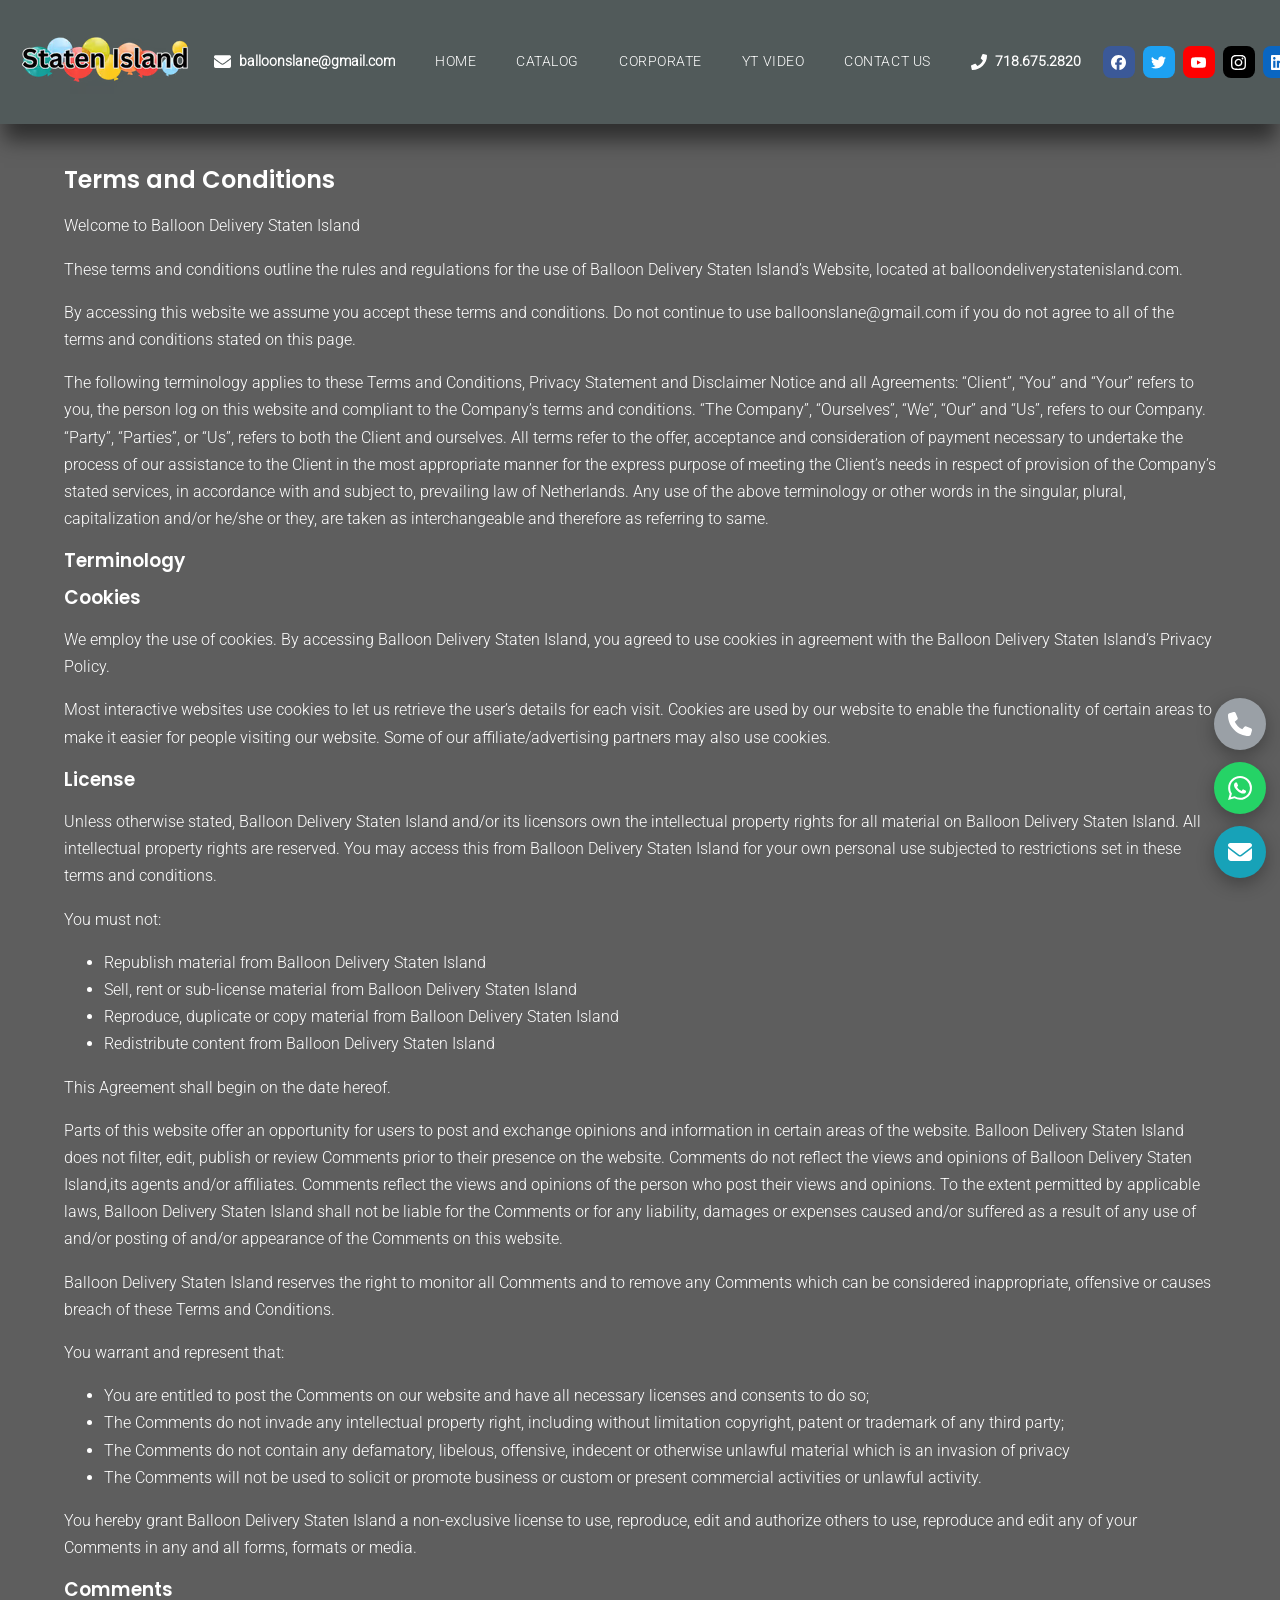
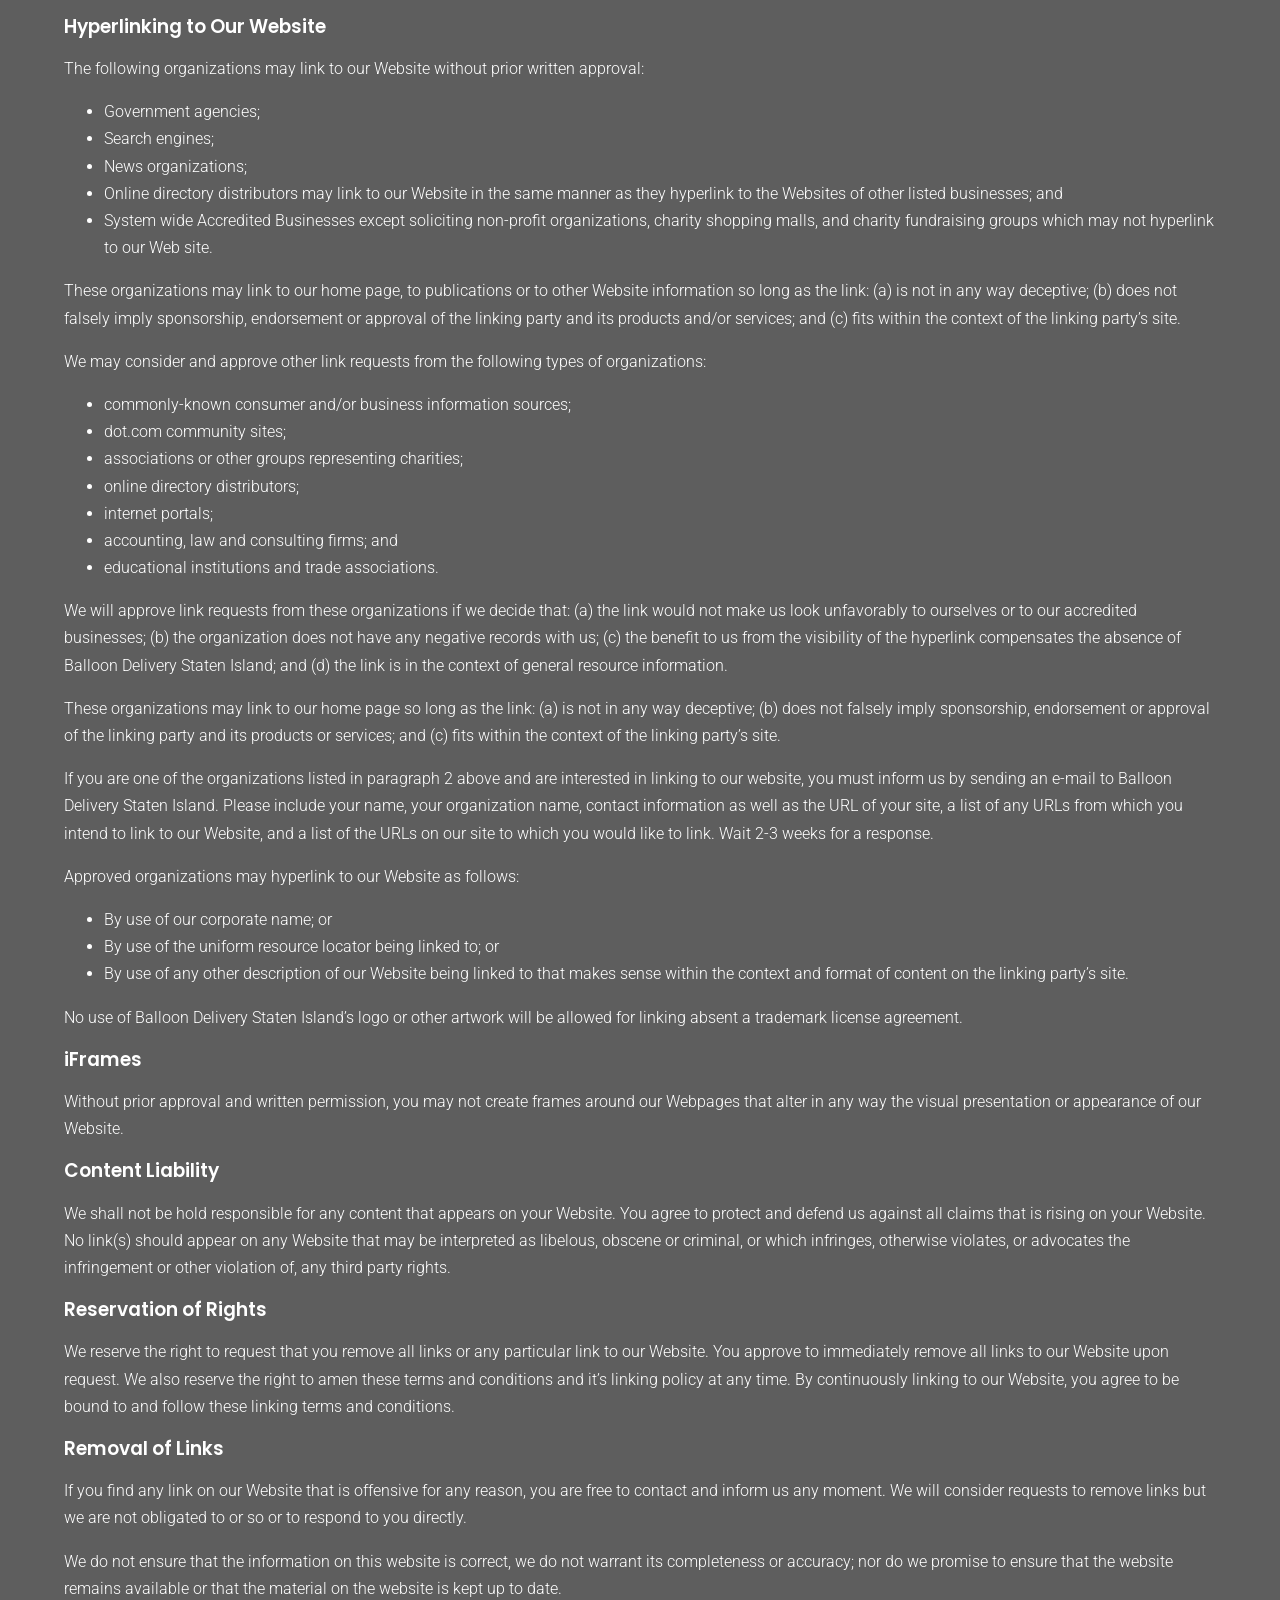
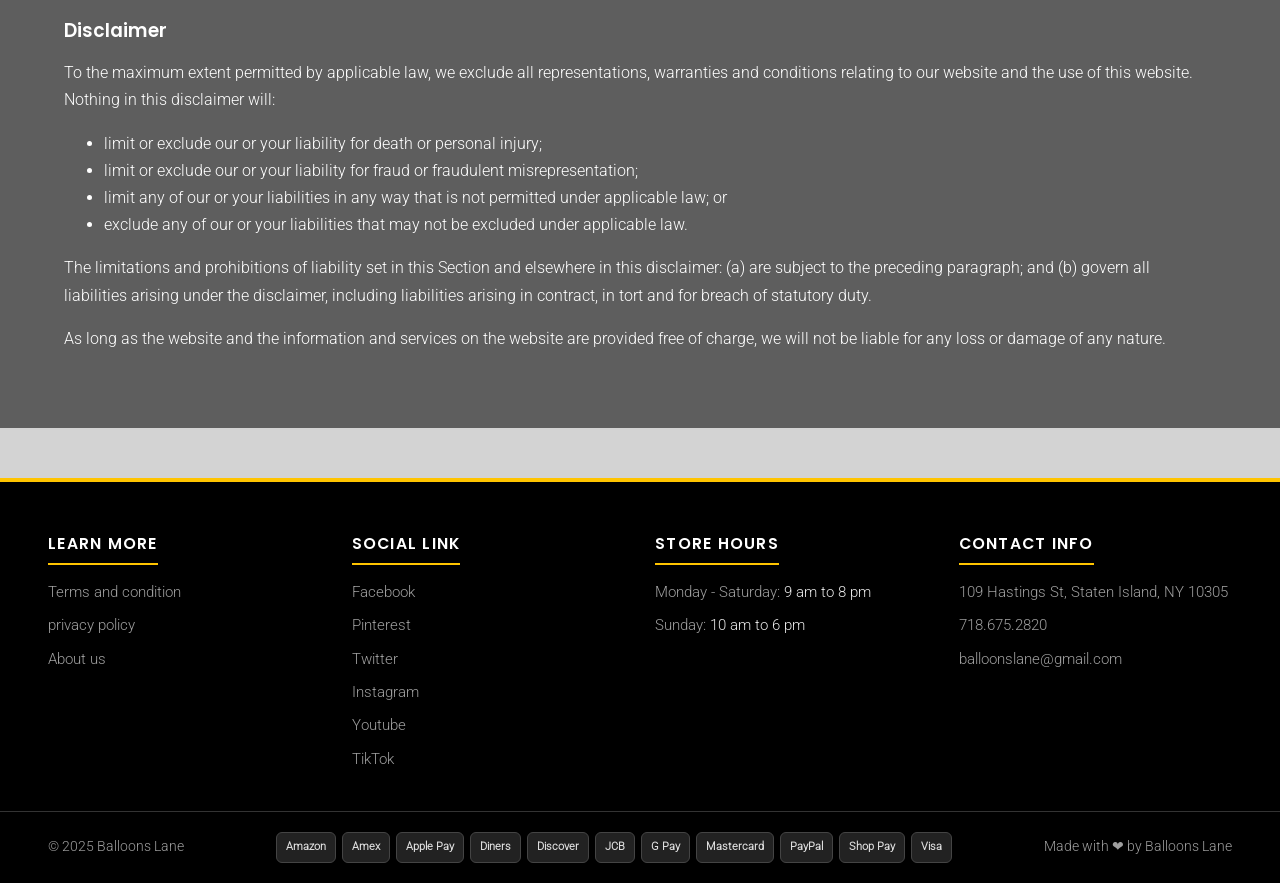
<file: terms-and-conditions/index.html>
<!DOCTYPE html><html lang="en"> <head><meta charset="utf-8"><meta name="viewport" content="width=device-width, initial-scale=1"><title>Terms and Conditions - balloondeliverystatenisland.com</title><meta name="description" content="Terms and Conditions for Balloon Delivery Staten Island by Balloons Lane."><meta name="robots" content="index, follow"><link rel="canonical" href="https://balloondeliverystatenisland.com/terms-and-conditions/"><meta property="og:type" content="website"><meta property="og:title" content="Terms and Conditions - balloondeliverystatenisland.com"><meta property="og:description" content="Terms and Conditions for Balloon Delivery Staten Island by Balloons Lane."><meta property="og:url" content="https://balloondeliverystatenisland.com/terms-and-conditions/"><meta property="og:image" content="https://balloondeliverystatenisland.com/images/balloon-delivery-staten-island-logo.png"><meta name="twitter:card" content="summary_large_image"><link rel="icon" href="/favicon.ico" sizes="any"><link rel="icon" type="image/png" href="/images/favicon.png"><link rel="apple-touch-icon" href="/images/apple-touch-icon.png"><link rel="preload" as="font" type="font/woff2" href="/fonts/roboto-300-latin.woff2" crossorigin fetchpriority="high"><style>@font-face{font-family:Open Sans;font-style:normal;font-weight:300;font-display:swap;src:url(/fonts/open-sans-300-latin-ext.woff2) format("woff2");unicode-range:U+0100-02BA,U+02BD-02C5,U+02C7-02CC,U+02CE-02D7,U+02DD-02FF,U+0304,U+0308,U+0329,U+1D00-1DBF,U+1E00-1E9F,U+1EF2-1EFF,U+2020,U+20A0-20AB,U+20AD-20C4,U+2113,U+2C60-2C7F,U+A720-A7FF}@font-face{font-family:Open Sans;font-style:normal;font-weight:300;font-display:swap;src:url(/fonts/open-sans-300-latin.woff2) format("woff2");unicode-range:U+0000-00FF,U+0131,U+0152-0153,U+02BB-02BC,U+02C6,U+02DA,U+02DC,U+0304,U+0308,U+0329,U+2000-206F,U+20AC,U+2122,U+2191,U+2193,U+2212,U+2215,U+FEFF,U+FFFD}@font-face{font-family:Poppins;font-style:normal;font-weight:300;font-display:swap;src:url(/fonts/poppins-300-latin-ext.woff2) format("woff2");unicode-range:U+0100-02BA,U+02BD-02C5,U+02C7-02CC,U+02CE-02D7,U+02DD-02FF,U+0304,U+0308,U+0329,U+1D00-1DBF,U+1E00-1E9F,U+1EF2-1EFF,U+2020,U+20A0-20AB,U+20AD-20C4,U+2113,U+2C60-2C7F,U+A720-A7FF}@font-face{font-family:Poppins;font-style:normal;font-weight:300;font-display:swap;src:url(/fonts/poppins-300-latin.woff2) format("woff2");unicode-range:U+0000-00FF,U+0131,U+0152-0153,U+02BB-02BC,U+02C6,U+02DA,U+02DC,U+0304,U+0308,U+0329,U+2000-206F,U+20AC,U+2122,U+2191,U+2193,U+2212,U+2215,U+FEFF,U+FFFD}@font-face{font-family:Poppins;font-style:normal;font-weight:400;font-display:swap;src:url(/fonts/poppins-400-latin-ext.woff2) format("woff2");unicode-range:U+0100-02BA,U+02BD-02C5,U+02C7-02CC,U+02CE-02D7,U+02DD-02FF,U+0304,U+0308,U+0329,U+1D00-1DBF,U+1E00-1E9F,U+1EF2-1EFF,U+2020,U+20A0-20AB,U+20AD-20C4,U+2113,U+2C60-2C7F,U+A720-A7FF}@font-face{font-family:Poppins;font-style:normal;font-weight:400;font-display:swap;src:url(/fonts/poppins-400-latin.woff2) format("woff2");unicode-range:U+0000-00FF,U+0131,U+0152-0153,U+02BB-02BC,U+02C6,U+02DA,U+02DC,U+0304,U+0308,U+0329,U+2000-206F,U+20AC,U+2122,U+2191,U+2193,U+2212,U+2215,U+FEFF,U+FFFD}@font-face{font-family:Poppins;font-style:normal;font-weight:500;font-display:swap;src:url(/fonts/poppins-500-latin-ext.woff2) format("woff2");unicode-range:U+0100-02BA,U+02BD-02C5,U+02C7-02CC,U+02CE-02D7,U+02DD-02FF,U+0304,U+0308,U+0329,U+1D00-1DBF,U+1E00-1E9F,U+1EF2-1EFF,U+2020,U+20A0-20AB,U+20AD-20C4,U+2113,U+2C60-2C7F,U+A720-A7FF}@font-face{font-family:Poppins;font-style:normal;font-weight:500;font-display:swap;src:url(/fonts/poppins-500-latin.woff2) format("woff2");unicode-range:U+0000-00FF,U+0131,U+0152-0153,U+02BB-02BC,U+02C6,U+02DA,U+02DC,U+0304,U+0308,U+0329,U+2000-206F,U+20AC,U+2122,U+2191,U+2193,U+2212,U+2215,U+FEFF,U+FFFD}@font-face{font-family:Poppins;font-style:normal;font-weight:600;font-display:swap;src:url(/fonts/poppins-600-latin-ext.woff2) format("woff2");unicode-range:U+0100-02BA,U+02BD-02C5,U+02C7-02CC,U+02CE-02D7,U+02DD-02FF,U+0304,U+0308,U+0329,U+1D00-1DBF,U+1E00-1E9F,U+1EF2-1EFF,U+2020,U+20A0-20AB,U+20AD-20C4,U+2113,U+2C60-2C7F,U+A720-A7FF}@font-face{font-family:Poppins;font-style:normal;font-weight:600;font-display:swap;src:url(/fonts/poppins-600-latin.woff2) format("woff2");unicode-range:U+0000-00FF,U+0131,U+0152-0153,U+02BB-02BC,U+02C6,U+02DA,U+02DC,U+0304,U+0308,U+0329,U+2000-206F,U+20AC,U+2122,U+2191,U+2193,U+2212,U+2215,U+FEFF,U+FFFD}@font-face{font-family:Roboto;font-style:normal;font-weight:300;font-display:swap;src:url(/fonts/roboto-300-latin-ext.woff2) format("woff2");unicode-range:U+0100-02BA,U+02BD-02C5,U+02C7-02CC,U+02CE-02D7,U+02DD-02FF,U+0304,U+0308,U+0329,U+1D00-1DBF,U+1E00-1E9F,U+1EF2-1EFF,U+2020,U+20A0-20AB,U+20AD-20C4,U+2113,U+2C60-2C7F,U+A720-A7FF}@font-face{font-family:Roboto;font-style:normal;font-weight:300;font-display:swap;src:url(/fonts/roboto-300-latin.woff2) format("woff2");unicode-range:U+0000-00FF,U+0131,U+0152-0153,U+02BB-02BC,U+02C6,U+02DA,U+02DC,U+0304,U+0308,U+0329,U+2000-206F,U+20AC,U+2122,U+2191,U+2193,U+2212,U+2215,U+FEFF,U+FFFD}:root{--yellow:#FFC400;--yellow-dark:#E0A800;--header-gray:#515A5A;--body-gray:#D3D3D3;--band-gray:#515A5A;--hero-dark:#5E5E5E;--ink:#212121;--muted:#9E9E9E;--card-blue:#40799B;--link-pink:#E91E63;--black:#000000;--wa-green:#25D366;--teal:#17A2B8;--fab-gray:#9AA0A6;--shadow-soft:0 16px 34px rgba(0,0,0,.32);--shadow-card:0 10px 22px rgba(0,0,0,.25);--shadow-product:-9px 11px 20px 0px rgba(0, 0, 0, .5);--shadow-band:-9px 11px 20px 0px rgba(0, 0, 0, .5);--radius:6px}*{box-sizing:border-box}html{scroll-behavior:smooth}body{margin:0;font-family:Segoe UI,Roboto,Helvetica Neue,Arial,sans-serif;color:var(--ink);background:var(--body-gray);line-height:1.7}h1,h2,h3,h4{line-height:1.35;margin:0 0 .6em;font-family:Poppins,Comfortaa,Segoe UI,sans-serif}img{max-width:100%;height:auto;display:block}a{color:var(--link-pink)}.container{max-width:none;width:100%;margin:0 auto;padding:0 clamp(16px,4vw,48px)}.band{background:var(--band-gray);border-radius:var(--radius);box-shadow:var(--shadow-band);text-align:center;padding:22px 18px;margin:34px auto;max-width:none}.band h2,.band h3{font-family:Poppins,Segoe UI,sans-serif;font-weight:300;text-transform:uppercase;letter-spacing:.06em;margin:0;color:#000;font-size:24px;line-height:.1}.band .sub{margin:.4em 0 0;color:#555;font-size:.95rem}.site-header{position:static;top:0;z-index:50;background:var(--header-gray);box-shadow:0 6px 14px #00000059,0 20px 38px #00000080}.header-contact{display:flex;align-items:center;gap:8px;font-size:.9rem;color:#fff}.header-contact a{color:#fff;text-decoration:none;font-weight:600}.main-nav a{text-decoration:none;color:#fff;font-weight:400;font-size:.85rem;text-transform:uppercase;letter-spacing:.04em;padding:9px 14px;border-radius:0;white-space:nowrap;transition:background .2s,color .2s}.main-nav a:hover,.main-nav a.active{background:#000;color:#fff}.nav-toggle{display:none;margin-left:auto;background:none;border:0;cursor:pointer;font-size:1.7rem;line-height:1;color:#fff;padding:6px 10px}.header-social a{width:32px;height:32px;border-radius:8px;background:#555;color:#fff;display:flex;align-items:center;justify-content:center;text-decoration:none;font-size:.8rem;font-weight:700}.hero-split{display:flex;padding:0;background:#5e5e5e;min-height:780px}.hero-pane{position:relative;width:50%}.hero-left{background:#5e5e5e;display:flex;flex-direction:column;justify-content:center}.hero-left:before{content:"";position:absolute;inset:0;background:#0009}.hero-left-text{position:relative;padding:90px 34px 90px 30px}.hero-left-text h1{font-family:Open Sans,sans-serif;font-size:clamp(25px,1.1rem + 1.6vw,34px);font-weight:300;color:#fff;line-height:1.3;text-wrap:balance;margin:0}.hero-left-text p{font-family:Roboto,sans-serif;font-size:clamp(13.5px,.7rem + .5vw,15.5px);font-weight:300;color:var(--yellow);margin:14px 0 0}.hero-right{overflow:hidden;background:#000}.hero-right video{position:absolute;inset:0;width:100%;height:100%;object-fit:cover;display:block}.video-section{background:#000;padding:40px 20px}.video-single{max-width:none;margin:0 auto;border-radius:18px;overflow:hidden;box-shadow:var(--shadow-soft)}.video-single iframe{width:100%;aspect-ratio:16/9;border:0;display:block}.btn{display:inline-block;border:0;cursor:pointer;text-decoration:none;font-weight:600;line-height:1;text-transform:uppercase;letter-spacing:.05em;border-radius:6px;box-shadow:var(--shadow-card);transition:transform .15s,box-shadow .15s}.btn:hover{transform:translateY(-2px)}.btn-yellow{background:var(--yellow);color:#222;padding:15px 46px;font-size:1rem}.btn-yellow:hover{background:var(--yellow-dark)}.btn-blue{background:var(--card-blue);color:#fff;padding:11px 26px;font-size:.85rem;border-radius:6px;box-shadow:var(--shadow-card)}.btn-wide{display:block;width:85%;margin:26px auto;text-align:center}.inquiry-form{background:transparent;border-radius:0;box-shadow:none;padding:6px 0 10px;max-width:none;margin:0 auto}.inquiry-form .row{display:grid;grid-template-columns:1fr 1fr;gap:16px}.inquiry-form .field{margin-bottom:16px}.inquiry-form label{display:block;font-weight:600;margin-bottom:6px;font-size:.92rem}.inquiry-form ::placeholder{color:#9a9a9a}.inquiry-form input[type=text],.inquiry-form input[type=email],.inquiry-form input[type=tel],.inquiry-form input[type=date],.inquiry-form select,.inquiry-form textarea{width:100%;padding:13px 16px;border:1px solid #c9c9c9;border-radius:10px;font-size:1rem;font-family:inherit;background:#fff}.inquiry-form textarea{border-radius:10px;min-height:130px;resize:vertical}.inquiry-form input:focus,.inquiry-form select:focus,.inquiry-form textarea:focus{outline:2px solid var(--yellow);border-color:var(--yellow)}.form-note{font-size:.85rem;color:#666;text-align:center;margin-top:12px}.card-grid{display:grid;grid-template-columns:repeat(auto-fill,minmax(240px,1fr));gap:26px;margin:26px 0}.cat-card{background:#fff;border-radius:var(--radius);box-shadow:var(--shadow-card);overflow:hidden;text-align:center;padding-bottom:20px;display:flex;flex-direction:column}.cat-card img{width:100%;aspect-ratio:1/1;object-fit:cover}.cat-card h3{font-size:1.05rem;margin:14px 12px 6px;text-transform:uppercase;letter-spacing:.03em}.cat-card p{font-size:.9rem;color:#555;margin:0 14px 14px;flex:1}.cat-card .btn-blue{margin:0 16px}.gallery-grid{display:grid;grid-template-columns:repeat(auto-fill,minmax(200px,1fr));gap:18px;margin:22px 0}.gallery-grid figure{margin:0;background:#fff;border-radius:12px;overflow:hidden;box-shadow:var(--shadow-card)}.gallery-grid img{width:100%;aspect-ratio:1/1;object-fit:cover}.gallery-grid figcaption{padding:10px;font-size:.82rem;text-align:center;color:#444}.corp-wrap{position:relative;max-width:none;margin:0 auto;padding:0;overflow:hidden}.corp-track{display:flex;width:max-content;padding:10px 0;animation:corp-scroll 30s linear infinite}.corp-logo{flex:0 0 280px;background:transparent;border-radius:0;box-shadow:none;height:150px;display:flex;align-items:center;justify-content:center;padding:10px 14px}.corp-logo img{max-width:240px;max-height:125px;width:auto;height:auto;object-fit:contain}@keyframes corp-scroll{0%{transform:translate(0)}to{transform:translate(-50%)}}@media(prefers-reduced-motion:reduce){.corp-track{animation:none}}.video-grid{display:grid;grid-template-columns:1fr 1fr;gap:26px;max-width:none;margin:0 auto}.video-card{border:0;border-radius:20px;overflow:hidden;background:#000;box-shadow:var(--shadow-soft)}.more-video{text-align:center;margin-top:18px}.seo-copy{max-width:1350px;box-sizing:border-box;margin:0 auto;text-align:center;padding:10px clamp(16px,4vw,48px) 30px}.seo-copy h2{font-size:clamp(1.3rem,2.6vw,1.8rem);margin:1.6em 0 .6em}.seo-copy h3{font-size:1.15rem;margin:1.4em 0 .5em}.seo-copy h4{font-size:1.05rem;margin:1.2em 0 .4em}.seo-copy p{margin:0 0 1em}.check-list{list-style:none;padding:0;margin:1em auto;max-width:640px;text-align:center}.check-list li{margin:.45em 0}.check-list li:before{content:"✔ ";color:#2e7d32;font-weight:800}.faq{max-width:none;margin:0 auto}.faq-item{background:#d3d9db;border-radius:8px;box-shadow:var(--shadow-card);margin-bottom:14px;overflow:hidden}.faq-q{width:100%;text-align:left;background:none;border:0;cursor:pointer;padding:18px 20px;font-size:1rem;font-weight:700;color:var(--ink);display:flex;gap:12px;align-items:center;font-family:inherit}.faq-q .marker{color:#000;font-size:.9em}.faq-a{max-height:0;overflow:hidden;transition:max-height .3s ease;padding:0 20px}.faq-item.open .faq-a{max-height:600px;padding:0 20px 18px}.loc-section{max-width:none;margin:0 auto 30px}.loc-grid{columns:6 150px;column-gap:22px;list-style:none;padding:0;margin:0}.loc-grid li{break-inside:avoid;margin-bottom:.4em;font-size:.9rem}.loc-grid a{color:#444;text-decoration:none}.loc-grid a:hover{color:var(--link-pink)}.review-grid{display:grid;grid-template-columns:repeat(auto-fill,minmax(280px,1fr));gap:24px;max-width:none;margin:0 auto}.review-card{background:#fff;border-radius:var(--radius);box-shadow:var(--shadow-card);padding:24px;text-align:center}.review-card img{width:72px;height:72px;border-radius:50%;object-fit:cover;margin:0 auto 12px}.review-card h4{margin:0 0 8px}.review-card p{font-size:.92rem;color:#555;margin:0}.contact-hero{background:var(--hero-dark);color:#fff;text-align:center;padding:60px 20px}.contact-hero h1{font-size:clamp(1.8rem,3.4vw,2.6rem);margin:0}.contact-cards{display:grid;grid-template-columns:repeat(auto-fit,minmax(240px,1fr));gap:22px;max-width:none;margin:34px auto}.contact-card{background:#fff;border-radius:var(--radius);box-shadow:var(--shadow-card);padding:28px;text-align:center}.contact-card h3{margin:0 0 10px;text-transform:uppercase;font-size:1rem;letter-spacing:.05em}.contact-card a{color:var(--ink);font-weight:700;text-decoration:none;font-size:1.05rem}.contact-card a:hover{color:var(--link-pink)}.map-embed{max-width:none;margin:0 auto 34px;border-radius:var(--radius);overflow:hidden;box-shadow:var(--shadow-soft)}.map-embed iframe{width:100%;height:380px;border:0;display:block}.social-row{display:flex;gap:12px;justify-content:center;margin:18px 0 40px}.social-row a{width:48px;height:48px;border-radius:12px;background:#333;color:#fff;display:flex;align-items:center;justify-content:center;text-decoration:none;font-weight:800;font-size:.85rem}.social-row a:hover{background:var(--yellow);color:#222}.site-footer{background:var(--black);color:var(--muted);margin-top:50px;border-top:4px solid var(--yellow)}.footer-grid{max-width:none;margin:0 auto;padding:48px clamp(16px,4vw,48px) 30px;display:grid;grid-template-columns:repeat(auto-fit,minmax(220px,1fr));gap:30px}.footer-grid h4{color:#fff;text-transform:uppercase;letter-spacing:.08em;font-size:.98rem;margin:0 0 16px;padding-bottom:9px;border-bottom:2px solid var(--yellow);display:inline-block}.footer-grid li{margin-bottom:10px;font-size:.94rem;line-height:1.55}.footer-grid a{color:var(--muted);text-decoration:none;transition:color .2s ease}.footer-grid a:hover{color:var(--yellow)}.footer-bottom{border-top:1px solid #333;max-width:none;margin:0 auto;padding:20px clamp(16px,4vw,48px);display:flex;align-items:center;justify-content:space-between;gap:16px;flex-wrap:wrap;font-size:.88rem}.pay-icons{display:flex;gap:8px;flex-wrap:wrap;justify-content:center}.contact-hero-banner{position:relative;background:linear-gradient(135deg,#2e6e9e,#5aa0c8,#e8730c);color:#fff;text-align:center;min-height:100vh;min-height:100svh;display:flex;align-items:center;justify-content:center;padding:90px 20px 120px}.contact-hero-inner{width:100%}.contact-hero-inner h1{font-size:clamp(2.9rem,6vw,4.4rem);margin:0 0 .3em;color:#fff;font-weight:700;text-shadow:0 2px 16px rgba(0,0,0,.5)}.contact-hero-inner .order-link{margin:.3em 0}.contact-hero-inner .order-link a{color:#fff;font-size:2rem;font-weight:600;text-decoration:none;text-shadow:0 2px 12px rgba(0,0,0,.5)}.contact-hero-inner .order-link a:hover{text-decoration:underline}.contact-hero-inner .lane-domain{color:#fff;opacity:.85;font-size:1.1rem;margin:.3em 0 0}.wave-divider{display:block;width:100%;height:70px;position:absolute;left:0;bottom:-1px}.wave-divider.top{top:-1px;bottom:auto;transform:scaleY(-1)}.info-bar-section{padding:10px 20px 30px;text-align:center}.info-bar{background:#cd6b2f;border-radius:6px;box-shadow:-16px 17px 17px #00000080;max-width:1250px;margin:36px auto 0;position:relative;z-index:2;display:grid;grid-template-columns:repeat(3,1fr);gap:14px;padding:30px 26px;color:#fff}.info-cell{display:flex;flex-direction:column;align-items:center;gap:10px}.info-icon{display:block;line-height:0}.info-icon svg{width:52px;height:52px;fill:#ffc72f}.info-cell a{color:#fff;text-decoration:none;font-size:1.2rem;font-weight:500}.info-cell a:hover{text-decoration:underline}.designs-section{position:relative;background:#62a9a4;text-align:center;margin:50px 0 0;padding:110px 20px}.designs-inner p{color:#fff;font-size:1.15rem;margin:0 0 18px}.designs-inner .btn{display:block;width:200px;margin:0 auto 14px;border-radius:42px;box-shadow:-15px 11px 19px #00000080}.designs-inner .btn-orange{background:#d3602d;padding:14px 50px}.designs-inner .btn-orange:hover{background:#d3602d}.designs-inner .btn-yellow-sm{background:#f90;color:#fff;padding:15px 30px}.btn-orange{background:#e67e22;color:#fff;padding:12px 30px;font-size:.95rem}.btn-orange:hover{background:#d35400}.btn-yellow-sm{background:var(--yellow);color:#8a6d00;padding:12px 30px;font-size:.95rem}.store-policy{text-align:center;padding:40px 20px 50px}.store-policy h2{font-size:1.6rem;font-weight:400;margin:0 0 .5em}.store-policy p{margin:0;color:#333}@media(max-width:700px){.info-bar{grid-template-columns:1fr;margin-top:-20px}.contact-hero-banner{padding:60px 20px 100px}}.fab-phone{background:var(--fab-gray)}.fab-wa{background:var(--wa-green)}.fab-mail{background:var(--teal)}@media(max-width:860px){.hero-split{flex-direction:column;min-height:0}.hero-pane{width:100%}.hero-right{aspect-ratio:16/9;min-height:0}.hero-left{min-height:560px}@media(max-width:600px){.hero-left{aspect-ratio:9/16;min-height:0}}.hero-left-text{padding:70px 24px 70px 30px}.hero-left{padding:40px 24px}.video-grid,.inquiry-form .row{grid-template-columns:1fr}.inquiry-form{padding:24px 18px}.nav-toggle{display:block}.main-nav{display:none;position:absolute;top:100%;left:0;right:0;z-index:55;flex-direction:column;flex-wrap:nowrap;gap:0;margin:0;background:var(--header-gray);box-shadow:0 18px 24px #00000059;padding:6px 0}.main-nav.open{display:flex}.main-nav a{padding:13px 20px;font-size:.95rem}.header-contact span.hide-m,.header-social{display:none}}.yt-facade{position:relative;width:100%;padding:0;border:0;background:#000;cursor:pointer;display:block}.yt-facade img{width:100%;aspect-ratio:16/9;object-fit:cover;display:block}.yt-facade .yt-play{position:absolute;top:50%;left:50%;transform:translate(-50%,-50%);width:64px;height:64px;border-radius:50%;background:#000000a6;color:#fff;font-size:1.5rem;display:flex;align-items:center;justify-content:center}.yt-facade:hover .yt-play,.yt-facade:focus-visible .yt-play{background:var(--yellow);color:#222}.video-card iframe{width:100%;aspect-ratio:16/9;border:0;display:block}:focus-visible{outline:3px solid var(--card-blue);outline-offset:2px}@media(prefers-reduced-motion:reduce){*,*:before,*:after{animation-duration:.01ms!important;transition-duration:.01ms!important;scroll-behavior:auto!important}}.header-social a{transition:filter .2s ease}.sr-only{position:absolute;width:1px;height:1px;overflow:hidden;clip:rect(0 0 0 0);white-space:nowrap}.cat-row{display:grid;grid-template-columns:repeat(8,1fr);gap:14px;margin:26px 0 6px}.cat-mini{display:block;text-decoration:none}.cat-mini img{width:100%;aspect-ratio:3/4;object-fit:cover;border:0;box-shadow:var(--shadow-product);background:#fff}.cat-mini .mini-btn{display:block;text-decoration:none;margin-top:10px;background:var(--card-blue);color:#fff;text-align:center;font-weight:600;font-size:.8rem;line-height:1;padding:10px 6px;border-radius:6px;box-shadow:var(--shadow-product)}.cat-mini:hover .mini-btn{background:#265d84}@media(max-width:1000px){.cat-row{grid-template-columns:repeat(4,1fr)}}@media(max-width:520px){.cat-row{grid-template-columns:1fr}}.seo-copy h2,.seo-copy h3,.seo-copy h4{font-weight:400}.loc-grid{list-style:disc;padding-left:18px}.loc-grid li{font-size:.88rem}.pay-strip{height:28px;width:auto;max-width:100%;margin:0 auto}@media(max-width:520px){.hero-left{min-height:400px}.hero-left-text{padding:54px 18px 54px 20px}.hero-left-text h1{font-size:27px}.hero-left-text p{font-size:14px}}.prod-grid{display:grid;grid-template-columns:repeat(8,1fr);gap:16px;margin:24px 0 40px}.prod-card{display:flex;flex-direction:column}.prod-card img{width:100%;aspect-ratio:3/4;object-fit:cover;border:0;box-shadow:var(--shadow-product);background:#fff}.prod-btn{display:block;margin-top:10px;background:var(--card-blue);color:#fff;text-align:center;font-weight:600;font-size:.8rem;line-height:1;padding:10px 6px;border-radius:6px;box-shadow:var(--shadow-product);text-decoration:none}a.prod-btn:hover{background:#265d84}.prod-btn.static{cursor:default;opacity:.85}@media(max-width:1000px){.prod-grid{grid-template-columns:repeat(4,1fr)}}@media(max-width:520px){.prod-grid{grid-template-columns:repeat(2,1fr)}}.social-row a:nth-child(1){background:#3b5998}.social-row a:nth-child(2){background:#55acee}.social-row a:nth-child(3){background:#262626}.social-row a:nth-child(4){background:#007bb5}.social-row a:nth-child(5){background:#cb2027}.social-row a:nth-child(6){background:#e62117}@media(max-width:1000px){.corp-logo{flex-basis:220px;height:130px}.corp-logo img{max-height:105px}}@media(max-width:560px){.corp-logo{flex-basis:180px;height:110px}.corp-logo img{max-height:88px}}.header-social a img{width:15px;height:15px;display:block}.social-row a img{width:22px;height:22px;display:block}.fab img{width:26px;height:26px;display:block}.contact-form-card{background:#fff;border-radius:var(--radius);box-shadow:var(--shadow-card);max-width:1000px;margin:0 auto 40px;padding:28px}.contact-form-card .field label{position:absolute;width:1px;height:1px;overflow:hidden;clip:rect(0 0 0 0);white-space:nowrap}.contact-form-card .form-note{margin-top:14px}.contact-hero-inner h1,.contact-hero-inner .order-link a,.contact-hero-inner .lane-domain{text-shadow:0 2px 10px rgba(0,0,0,.55)}.map-embed.tall iframe{height:450px}.map-embed.narrow{max-width:1250px}.fab img{width:24px;height:24px}.elementor-shape{overflow:hidden;position:absolute;left:0;width:100%;line-height:0;direction:ltr;z-index:2}.elementor-shape-bottom{bottom:-1px;transform:rotate(180deg)}.elementor-shape svg{display:block;width:calc(213% + 1.3px);height:169px;position:relative;left:50%;transform:translate(-50%) rotateY(180deg)}.elementor-shape .elementor-shape-fill{fill:#e4e6e6}@media(max-width:768px){.elementor-shape svg{width:calc(300% + 1.3px);height:111px}}.social-row a svg{width:22px;height:22px;fill:#fff}.social-row a:hover svg{fill:#222}.fancy-wave{position:absolute;top:-1px;left:0;width:100%;line-height:0;z-index:2}.fancy-wave svg{display:block;width:100%;height:110px}.fancy-wave .w1{fill:#e4e6e6;opacity:.35}.fancy-wave .w2{fill:#e4e6e6;opacity:.6}.fancy-wave .w3{fill:#e4e6e6;opacity:1}@media(max-width:768px){.fancy-wave svg{height:70px}}@media(max-width:700px){.footer-grid{grid-template-columns:1fr 1fr;gap:26px;padding-top:38px}.footer-bottom{justify-content:center;text-align:center}.pay-strip{max-width:100%;height:auto}}@media(max-width:860px){.header-inner{gap:10px 12px}.brand{order:1}.header-contact-email{order:1;margin-left:auto}.header-contact-email span.hide-m{display:inline}.nav-toggle{order:2;margin-left:0}.header-contact-phone{order:2}.header-social{order:2;display:flex;margin-left:auto;gap:6px}.header-social a{width:27px;height:27px;border-radius:6px}.header-social a img{width:13px;height:13px}.header-contact{font-size:.84rem}.header-contact svg{flex:none}}img,iframe,video{max-width:100%}@media(max-width:700px){.band h2,.band h3{font-size:20px;line-height:1.3}.seo-copy h2{font-size:1.3rem;line-height:1.32}.seo-copy h3{font-size:1.08rem;line-height:1.38}.seo-copy h4{font-size:1rem;line-height:1.42}.seo-copy p{line-height:1.65}.faq-q{line-height:1.4}.inquiry-form input,.inquiry-form select,.inquiry-form textarea{font-size:16px}}.catalog-wrap .loc-section h3{font-family:Roboto,sans-serif;font-size:20px;font-weight:300;color:#000;text-align:left;line-height:1.3;margin:20px 0 8px}.catalog-wrap .loc-section h4{font-family:Roboto,sans-serif;font-size:16px;font-weight:300;color:#000;text-align:left;line-height:1.35;margin:14px 0 6px}.catalog-wrap .loc-grid{font-family:Open Sans,sans-serif;font-size:12px;font-weight:300;color:#000;line-height:1.65}.catalog-wrap .loc-grid li{font-size:12px;margin-bottom:2px}.blocks-grid{display:grid;grid-template-columns:repeat(auto-fill,minmax(215px,1fr));gap:4px 28px;align-items:start;text-align:left}.cat-block{min-width:0}.mini-list{list-style:disc;padding-left:18px;margin:0 0 14px;text-align:left;font-family:Open Sans,sans-serif;font-size:12px;font-weight:300;color:#000;line-height:1.65}.mini-list li{font-size:12px;margin-bottom:2px}.catalog-hero{background:#e4e6e6;color:#111;text-align:center;padding:44px 20px 26px}.catalog-hero h1{font-size:clamp(1.8rem,3.4vw,2.6rem);margin:0;color:#111}.review-marquee{overflow:hidden;padding:26px 0 8px}.review-track{display:flex;gap:22px;width:max-content;animation:review-scroll 60s linear infinite}.review-card{flex:0 0 350px;background:#fff;border:1px solid #e2e6e6;border-radius:14px;box-shadow:0 6px 18px #00000012;padding:22px;text-align:left}.review-head{display:flex;align-items:center;gap:12px;margin-bottom:10px}.review-ava{flex:none;width:46px;height:46px;border-radius:50%;background:linear-gradient(135deg,#ffc72f,#f39c12);color:#fff;display:flex;align-items:center;justify-content:center;font-family:Poppins,sans-serif;font-weight:600;font-size:1rem}.review-card h4{font-family:Poppins,sans-serif;font-size:.95rem;font-weight:600;margin:0;color:#1d1d1f}.review-stars{color:#e8a100;font-size:.8rem;letter-spacing:2px;line-height:1}.review-card p{font-size:.86rem;line-height:1.65;color:#333;margin:0}@keyframes review-scroll{0%{transform:translate(0)}to{transform:translate(-50%)}}@media(max-width:520px){.review-card{flex-basis:300px}}section[id]{scroll-margin-top:96px}@media(max-width:860px){section[id]{scroll-margin-top:148px}}.catalog-wrap .review-card{text-align:left;margin:0}.catalog-wrap .centered-blocks .cat-block h3,.catalog-wrap .centered-blocks .cat-block h4{text-align:center}.catalog-wrap .centered-blocks .mini-list{text-align:center;list-style-position:inside;padding-left:0}.catalog-wrap .centered-blocks .cat-block h3,.catalog-wrap .centered-blocks .cat-block h4{text-align:left}.catalog-wrap .centered-blocks .mini-list{text-align:left;list-style-position:outside;padding-left:18px}.blocks-grid{grid-template-columns:repeat(auto-fit,minmax(215px,240px));justify-content:center}@media(max-width:600px){.hero-left{background-image:url(/images/hero-bg.avif)}}@media(max-width:600px){.container{padding-left:12px;padding-right:12px}.band{padding:16px 12px;margin:24px auto}.band h2,.band h3{font-size:18px}.catalog-hero{padding:28px 12px 18px}.catalog-hero h1{font-size:1.5rem}.contact-hero{padding:40px 12px}.contact-hero h1{font-size:1.5rem}.contact-hero-banner{padding:60px 12px 90px}.contact-hero-inner h1{font-size:2.1rem}.contact-hero-inner .order-link a{font-size:1.4rem}.contact-hero-inner .lane-domain{font-size:.95rem}.catalog-wrap .loc-section{margin-bottom:22px}.catalog-wrap .loc-section h3{font-size:17px}.catalog-wrap .loc-section h4{font-size:14px}.seo-copy{padding:8px 12px 20px}.seo-copy h2{font-size:1.2rem}.video-section{padding:28px 12px}.card-grid{gap:18px;margin:18px 0}.cat-card{padding-bottom:16px}.cat-card h3{font-size:.98rem}.gallery-grid{gap:14px;margin:16px 0}.video-grid{gap:18px}.review-marquee{padding:18px 0 4px}.review-card{padding:18px 16px}.faq-item{margin-bottom:10px}.faq-q{padding:14px 16px}.faq-item.open .faq-a{padding:0 16px 14px}.inquiry-form{padding:16px 12px}.contact-form-card{padding:20px 16px;margin-bottom:28px}.contact-cards{margin:24px auto;gap:16px}.contact-card{padding:20px 16px}.map-embed{margin-bottom:24px}.map-embed iframe{height:300px}.map-embed.tall iframe{height:360px}.info-bar-section{padding:8px 12px 20px}.info-bar{padding:22px 16px;gap:10px}.info-icon svg{width:40px;height:40px}.info-cell a{font-size:1rem}.designs-section{padding:60px 12px}.designs-inner p{font-size:1rem}.store-policy{padding:28px 12px 36px}.store-policy h2{font-size:1.3rem}.social-row{margin:14px 0 28px}.social-row a{width:44px;height:44px}.footer-grid{padding:32px 12px 20px;gap:20px}.footer-bottom{padding:14px 12px}.header-inner{padding:8px 12px}.brand img{height:52px}.btn-yellow{padding:13px 28px}.btn-blue{padding:10px 20px}}.field-error{color:#b71c1c;font-size:.85rem;margin:6px 0 0}.field-invalid{border-color:#b71c1c!important}.inquiry-form button[type=submit]:disabled{opacity:.7}@media(min-width:1024px){.blocks-grid--5{grid-template-columns:repeat(5,1fr)}.blocks-grid--6{grid-template-columns:repeat(6,1fr)}.blocks-grid--4{grid-template-columns:repeat(4,1fr)}.blocks-grid--5,.blocks-grid--6,.blocks-grid--4{gap:4px 14px}}@media(min-width:700px)and (max-width:1023px){.blocks-grid--5,.blocks-grid--6{grid-template-columns:repeat(3,1fr)}.blocks-grid--4{grid-template-columns:repeat(2,1fr)}}@media(min-width:520px)and (max-width:699px){.blocks-grid--5,.blocks-grid--6,.blocks-grid--4{grid-template-columns:repeat(2,1fr)}}@media(max-width:519px){.blocks-grid--5,.blocks-grid--6,.blocks-grid--4{grid-template-columns:1fr}}.school-logo{display:flex;align-items:flex-end;gap:6px;line-height:1}.school-logo-word{font-family:Poppins,sans-serif;font-weight:600;font-size:34px;letter-spacing:-.02em;color:#fff;text-transform:lowercase}.school-logo-balloons{display:flex;gap:2px;padding-bottom:8px}.school-logo-balloons i{display:block;width:14px;height:18px;border-radius:50%/55% 55% 45% 45%}.school-logo-balloons i:nth-child(1){background:#2e6e9e}.school-logo-balloons i:nth-child(2){background:#ffc400}.school-logo-balloons i:nth-child(3){background:#e91e63}@media(max-width:640px){.school-logo-word{font-size:26px}}.hero-left{background:url(/images/hero-bg.avif) center 20%/cover no-repeat}.corp-text-logo{font-family:Poppins,sans-serif;font-weight:600;font-size:28px;color:#111;white-space:nowrap}html,body{overflow-x:hidden;max-width:100%}section,div,header,footer,main{max-width:100%}.band{background:#515a5a;color:#fff}.band h2,.band h3{color:#fff;line-height:1.3}.hero-split{background:#5e5e5e;margin-top:-20px}.hero-left-text h1{font-family:Roboto,sans-serif;font-size:30px;font-weight:400;color:#fff;background:transparent;border-radius:0;box-shadow:none}.hero-left-text p{font-family:Roboto,sans-serif;font-weight:200;color:#fff}.btn-blue{background:#40799b;color:#fff!important;padding:15px 46px;font-size:1rem;box-shadow:-12px 7px 18px #00000080}.btn-blue:hover,.btn-blue:focus{background:#40799b;color:#fff!important}.btn-send{background:#000;color:#fff!important;padding:15px 46px;font-size:1rem}.btn-send:hover,.btn-send:focus{background:#000;color:#fff!important}.btn-send:disabled{opacity:.75}.cat-mini .mini-btn,.prod-btn{font-family:Roboto,sans-serif;font-weight:300;color:#fff!important;box-shadow:-12px 7px 18px #00000080}.cat-mini img,.prod-card img{box-shadow:-9px 11px 20px #00000080}.seo-copy{width:90%;max-width:90%;margin:0 auto}.seo-copy ul{text-align:left;max-width:100%}.form-note-error{color:#b71c1c;font-weight:600}.form-note-success{color:#1b5e20;font-weight:600}.inquiry-form input,.inquiry-form textarea,.inquiry-form select{border-color:#cdcdcd}.inquiry-form input[type=number]{width:100%;padding:12px 14px;border:1px solid #CDCDCD;border-radius:6px;font:inherit;background:#fff}.list-heading{font-size:1.05rem;font-weight:400;margin:0 0 .5em}.loc-grid-6{columns:6 150px}.review-ava-img{width:56px;height:56px;border-radius:50%;object-fit:cover;flex:0 0 auto}.pay-icons{display:flex;flex-wrap:wrap;gap:6px;justify-content:center;max-width:100%}.pay-icons span{background:#222;border:1px solid #444;border-radius:6px;color:#ddd;font-size:.68rem;font-weight:700;padding:5px 9px;white-space:nowrap}.contact-hero-banner{background:#5e5e5e}.contact-hero-img{position:absolute;inset:0;width:100%;height:100%;object-fit:cover;object-position:top center;display:block}.contact-hero-banner:before{content:"";position:absolute;inset:0;background:#00000080;z-index:1}.contact-hero-inner{position:relative;z-index:2}.contact-hero-inner h1{font-family:Open Sans,sans-serif;font-size:71px;font-weight:500;color:#fff;text-align:center}.contact-hero-inner .order-link a{font-family:Open Sans,sans-serif;font-size:38px;font-weight:400;color:#fff}.elementor-shape .elementor-shape-fill{fill:#d0d3d4}.info-bar-section{background:#d0d3d4}.info-bar{background:#62a9a4}.info-cell h3{margin:0;font-weight:500}.info-cell h3 a{color:#e7e7e7}.contact-social{display:flex;gap:14px;justify-content:center;margin-top:26px;flex-wrap:wrap}.contact-social a{display:inline-flex}.contact-map iframe{width:100%;height:600px;border:0;display:block}.designs-section{background:#d0d3d4}.designs-section h2{color:#212121}.designs-buttons{display:flex;gap:20px;justify-content:center;flex-wrap:wrap;margin-top:22px}.btn-catalog{background:#d3602d;color:#fff!important;border-radius:42px;padding:14px 50px;box-shadow:-15px 11px 19px #00000080}.btn-catalog:hover,.btn-catalog:focus{background:#d3602d;color:#fff!important}.btn-colors{background:#f90;color:#fff!important;border-radius:42px;padding:15px 30px;box-shadow:-15px 11px 19px #00000080}.btn-colors:hover,.btn-colors:focus{background:#f90;color:#fff!important}.policy-section{text-align:center;padding:40px 20px 50px}.policy-section h2{font-size:1.6rem;font-weight:400;margin:0 0 .5em}.policy-section p{margin:0;color:#333}.legal-page{background:#5e5e5e;color:#fff}.legal-inner{width:90%;max-width:90%;margin:0 auto;padding:40px 0 60px}.legal-inner a{color:#fff;text-decoration:underline}.legal-inner h2,.legal-inner h3,.legal-inner h4{color:#fff}.legal-icons{display:flex;gap:16px;margin-top:24px}.cat-row,.prod-grid{grid-template-columns:repeat(8,minmax(0,1fr))}.blocks-grid--5{grid-template-columns:repeat(5,minmax(0,1fr))}.blocks-grid--6{grid-template-columns:repeat(6,minmax(0,1fr))}@media(max-width:1024px){.cat-row,.prod-grid{grid-template-columns:repeat(4,minmax(0,1fr))}.blocks-grid--5,.blocks-grid--6{grid-template-columns:repeat(3,minmax(0,1fr))}.loc-grid-6{columns:4 150px}.contact-hero-inner h1{font-size:56px}}@media(max-width:899px){.hero-split{flex-direction:column;min-height:0}.hero-pane{width:100%}.hero-right{display:none}.hero-left{min-height:560px}.loc-grid-6{columns:3 150px}.contact-hero-inner h1{font-size:48px}.contact-hero-inner .order-link a{font-size:32px}}@media(max-width:779px){.cat-row,.prod-grid,.blocks-grid--5,.blocks-grid--6{grid-template-columns:repeat(2,minmax(0,1fr))}.loc-grid-6{columns:2 150px}.hero-left{min-height:480px}.contact-hero-inner h1{font-size:40px}.contact-map iframe{height:420px}}@media(max-width:480px){.cat-row{grid-template-columns:minmax(0,1fr)}.prod-grid{grid-template-columns:repeat(2,minmax(0,1fr))}.blocks-grid--5,.blocks-grid--6{grid-template-columns:minmax(0,1fr)}.loc-grid-6{columns:1}.band h2,.band h3{font-size:19px}.hero-left-text h1{font-size:26px}.contact-hero-inner h1{font-size:34px}.contact-hero-inner .order-link a{font-size:26px}.designs-buttons{flex-direction:column;align-items:center}}.hero-left{background:#5e5e5e}.site-header{position:sticky;top:0;z-index:50;background:#e9e9e9;box-shadow:0 6px 14px #00000059,0 20px 38px #00000080}.header-inner{position:relative;max-width:1280px;margin:0 auto;padding:10px 18px;display:flex;align-items:center;gap:24px;flex-wrap:wrap}.brand{display:flex;align-items:center;text-decoration:none}.brand img{height:64px;width:auto;display:block}.header-contact{display:flex;align-items:center;gap:8px;font-size:.9rem;color:#333}.header-contact a{color:#333;text-decoration:none;font-weight:600}.main-nav{margin:0 auto;display:flex;gap:10px;flex-wrap:nowrap;justify-content:center}.main-nav a,.main-nav a:link,.main-nav a:visited{color:#212121;text-decoration:none;font-weight:400;font-size:.85rem;text-transform:uppercase;letter-spacing:.04em;padding:9px 14px;border-radius:0;white-space:nowrap;transition:background .2s,color .2s}.main-nav a:hover{background:#000;color:#fff}.main-nav a.active{background:#ffc400;color:#111}.nav-toggle{display:none;margin-left:auto;background:none;border:0;cursor:pointer;font-size:1.7rem;line-height:1;color:#111;padding:6px 10px}.header-social{display:flex;gap:8px}.header-social a{width:32px;height:32px;border-radius:8px;background:#555;color:#fff;display:flex;align-items:center;justify-content:center;text-decoration:none;font-size:.8rem;font-weight:700;transition:filter .2s ease}.header-social a:hover{filter:brightness(1.35)}.header-social a:nth-child(1){background:#3b5998}.header-social a:nth-child(2){background:#1da1f2}.header-social a:nth-child(3){background:red}.header-social a:nth-child(4){background:#000}.header-social a:nth-child(5){background:#0a66c2}.site-footer{background:#000;color:#9e9e9e;margin-top:50px;border-top:4px solid #FFC400}.footer-grid{max-width:none;margin:0 auto;padding:48px clamp(16px,4vw,48px) 30px;display:grid;grid-template-columns:repeat(auto-fit,minmax(220px,1fr));gap:30px;border-bottom:1px solid #333}.footer-grid h4{color:#fff;text-transform:uppercase;letter-spacing:.08em;font-size:.98rem;margin:0 0 16px;padding-bottom:9px;border-bottom:2px solid #FFC400;display:inline-block}.footer-grid ul{list-style:none;padding:0;margin:0}.footer-grid li{margin-bottom:10px;font-size:.94rem;line-height:1.55;color:#9e9e9e}.footer-grid li span{color:#e8e8e8}.footer-grid a{color:#9e9e9e;text-decoration:none;transition:color .2s ease}.footer-grid a:hover{color:#ffc400}.footer-bottom{border-top:0;max-width:1350px;margin:0 auto;padding:20px clamp(16px,4vw,48px);display:flex;align-items:center;justify-content:space-between;gap:16px;flex-wrap:wrap;font-size:.88rem}@media(min-width:701px){.pay-strip{height:44px}}.fab-stack{position:fixed;right:14px;bottom:22px;display:flex;flex-direction:column;gap:12px;z-index:60}.fab{width:52px;height:52px;border-radius:50%;display:flex;align-items:center;justify-content:center;color:#fff;text-decoration:none;font-size:1.3rem;box-shadow:0 6px 18px #0000004d}.fab-phone{background:#9aa0a6}.fab-wa{background:#25d366}.fab-mail{background:#17a2b8}@media(max-width:860px){.nav-toggle{display:block}.main-nav{display:none;position:absolute;top:100%;left:0;right:0;z-index:55;flex-direction:column;flex-wrap:nowrap;gap:0;margin:0;background:#e9e9e9;box-shadow:0 18px 24px #00000059;padding:6px 0}.main-nav.open{display:flex}.main-nav a{padding:13px 20px;font-size:.95rem}.header-inner{gap:10px 12px}.brand{order:1}.header-contact-email{order:1;margin-left:auto}.header-contact-email span.hide-m{display:inline}.nav-toggle{order:2;margin-left:0}.header-contact-phone{order:2}.header-social{order:2;display:flex;margin-left:auto;gap:6px}.header-social a{width:27px;height:27px;border-radius:6px}.header-social a img{width:13px;height:13px}.header-contact{font-size:.84rem}.header-contact svg{flex:none}}@media(max-width:700px){.footer-grid{grid-template-columns:1fr 1fr;gap:26px;padding:38px 12px 20px}.footer-bottom{justify-content:center;text-align:center;padding:14px 12px}.pay-strip{max-width:100%;height:auto}.header-inner{padding:8px 12px}.brand img{height:52px}}@media(max-width:460px){.footer-grid{grid-template-columns:1fr}}#contact .container,.inquiry-form{max-width:1280px}#catalog-contact{max-width:1280px;margin:0 auto}.contact-form-card{max-width:1280px}.cat-row{gap:32px 20px}.seo-copy{text-align:left}.loc-grid-6{columns:4 150px}@media(max-width:899px){.loc-grid-6{columns:2 150px}}@media(max-width:520px){.loc-grid-6{columns:1}}.blocks-grid{display:block;columns:4 215px;column-gap:28px}.blocks-grid .cat-block{break-inside:avoid;margin-bottom:14px}.catalog-title{text-align:center;font-weight:400;font-size:1.4rem;margin:26px 0 10px}.prod-grid{gap:38px 16px}.text-cols{display:grid;grid-template-columns:repeat(5,minmax(0,1fr));gap:28px;align-items:start;text-align:left}.text-col{min-width:0}.text-col .cat-block{margin-bottom:14px}@media(max-width:1024px){.text-cols{grid-template-columns:repeat(3,minmax(0,1fr))}}@media(max-width:700px){.text-cols{grid-template-columns:repeat(2,minmax(0,1fr))}}@media(max-width:480px){.text-cols{grid-template-columns:minmax(0,1fr)}}.text-cols-6{grid-template-columns:repeat(6,minmax(0,1fr))}@media(max-width:1024px){.text-cols-6{grid-template-columns:repeat(3,minmax(0,1fr))}}@media(max-width:700px){.text-cols-6{grid-template-columns:repeat(2,minmax(0,1fr))}}@media(max-width:480px){.text-cols-6{grid-template-columns:minmax(0,1fr)}}.contact-hero-banner{min-height:680px}.hero-sub{display:flex;justify-content:center;align-items:baseline;gap:28px;flex-wrap:wrap}.contact-hero-inner .lane-domain{font-size:1.7rem;font-weight:600;opacity:1;text-shadow:0 2px 12px rgba(0,0,0,.5)}.info-bar{max-width:860px}.contact-map{max-width:860px;margin:0 auto}.contact-map iframe{height:450px}.designs-wave{position:absolute;left:0;width:100%;height:70px;display:block}.designs-wave path{fill:#d0d3d4}.designs-wave-top{top:-1px;transform:scaleY(-1)}.designs-wave-bottom{bottom:-1px}@media(max-width:700px){.contact-hero-banner{min-height:480px}.contact-map iframe{height:340px}}.info-bar{background:#cd6b2f}.designs-section{background:#62a9a4}.designs-section h2{color:#fff;font-weight:400}.designs-buttons{flex-direction:column;align-items:center;gap:16px}.designs-buttons .btn{text-transform:none;font-size:1rem}.contact-social a{width:38px;height:38px;border-radius:6px;display:inline-flex;align-items:center;justify-content:center}.contact-social a:nth-child(1){background:#3b5998}.contact-social a:nth-child(2){background:#1da1f2}.contact-social a:nth-child(3){background:#111}.contact-social a:nth-child(4){background:#0a66c2}.contact-social a:nth-child(5){background:#e60023}.contact-social a:nth-child(6){background:red}.contact-hero-banner{min-height:0;align-items:flex-start;padding:320px 20px 200px}.designs-section{padding:160px 20px}.designs-wave{width:300%;height:120px;left:50%}.designs-wave-top{transform:translate(-50%) rotateY(180deg) scaleY(-1)}.designs-wave-bottom{transform:translate(-50%) rotateY(180deg)}@media(max-width:700px){.contact-hero-banner{padding:180px 20px 130px}.designs-section{padding:130px 20px}}.designs-wave path{fill:#62a9a4}.designs-wave-top{top:-119px;transform:translate(-50%) rotateY(180deg) rotate(180deg)}.designs-wave-bottom{bottom:-119px;transform:translate(-50%) rotateY(180deg)}.policy-section{margin-top:110px}.contact-form-section{padding:20px 20px 10px}.inquiry-form{margin-left:auto;margin-right:auto}.site-header{position:sticky;top:0;z-index:1000;background:#515a5a;box-shadow:0 20px 19px -4px #00000080}.header-inner{max-width:1600px;margin:0 auto;padding:10px 18px;display:flex;flex-wrap:wrap;align-items:center;gap:6px 26px}.brand{order:1}.brand img{width:215px;height:auto;max-width:215px}.header-contact-email{order:2}.header-contact-phone{order:3}.header-social{order:4;margin-left:auto}.nav-toggle{order:5}.main-nav{order:6;flex-basis:100%;display:flex;justify-content:center;gap:6px;margin:2px auto 0}.header-contact,.header-contact a{color:#fff;font-weight:600}.header-contact a:hover{color:#ffc400}.main-nav a{color:#fff;text-transform:uppercase;font-size:.9rem;letter-spacing:.04em;padding:9px 16px;border-radius:0}.main-nav a:hover,.main-nav a.active{background:#079aa0;color:#fff}.nav-toggle{color:#fff}section[id]{scroll-margin-top:190px}@media(max-width:1024px){.brand img{width:150px;max-width:150px}.nav-toggle{display:block;margin-left:auto}.header-social{margin-left:0}.main-nav{display:none;flex-direction:column;align-items:stretch;text-align:center}.main-nav.open{display:flex}.main-nav a{padding:12px 16px}section[id]{scroll-margin-top:220px}}@media(max-width:767px){.brand img{width:118px;max-width:118px}.header-inner{gap:4px 14px}.header-contact{font-size:.85rem}}.site-header .main-nav a,.site-header .main-nav a:link,.site-header .main-nav a:visited{color:#fff}.site-header .main-nav a:hover,.site-header .main-nav a.active{background:#079aa0;color:#fff}html,body{overflow-x:clip}.header-inner{flex-wrap:nowrap;padding:14px 22px;gap:10px 22px}.brand img{width:170px;max-width:170px}.main-nav{order:3;flex-basis:auto;margin:0 auto;gap:4px}.header-contact-phone{order:4}.header-social{order:5;margin-left:0}.site-header .main-nav a{padding:10px 18px;border-radius:12px}.site-header .main-nav a:hover,.site-header .main-nav a.active{background:#000;color:#fff;border-radius:12px}section[id]{scroll-margin-top:110px}@media(max-width:1024px){.header-inner{flex-wrap:wrap}.brand img{width:140px;max-width:140px}.nav-toggle{order:2;margin-left:auto}.header-contact-email{order:3}.header-contact-phone{order:4}.header-social{order:5}.main-nav{order:6;flex-basis:100%;margin:4px 0 0}section[id]{scroll-margin-top:170px}}@media(max-width:767px){.brand img{width:118px;max-width:118px}}.info-bar,.contact-map{max-width:1280px}@media(max-width:899px){.hero-left .hero-photo-img{object-fit:cover!important;object-position:center}}
</style></head><body> <header class="site-header"> <div class="header-inner"> <a class="brand" href="/" aria-label="Balloon Delivery Staten Island home"> <img src="/_astro/balloon-delivery-staten-island-logo.KMWBhAKT_tVOWB.avif" alt="Balloon Delivery Staten Island logo" loading="eager" fetchpriority="high" decoding="async" width="170" height="96"> </a> <div class="header-contact header-contact-email"> <svg aria-hidden="true" viewBox="0 0 512 512" width="17" height="17" fill="#fff" xmlns="http://www.w3.org/2000/svg"><path d="M502.3 190.8c3.9-3.1 9.7-.2 9.7 4.7V400c0 26.5-21.5 48-48 48H48c-26.5 0-48-21.5-48-48V195.6c0-5 5.7-7.8 9.7-4.7 22.4 17.4 52.1 39.5 154.1 113.6 21.1 15.4 56.7 47.8 92.2 47.6 35.7.3 72-32.8 92.3-47.6 102-74.1 131.6-96.3 154-113.7zM256 320c23.2.4 56.6-29.2 73.4-41.4 132.7-96.3 142.8-104.7 173.4-128.7 5.8-4.5 9.2-11.5 9.2-18.9v-19c0-26.5-21.5-48-48-48H48C21.5 64 0 85.5 0 112v19c0 7.4 3.4 14.3 9.2 18.9 30.6 23.9 40.7 32.4 173.4 128.7 16.8 12.2 50.2 41.8 73.4 41.4z"></path></svg> <a href="mailto:balloonslane@gmail.com"><span class="hide-m">balloonslane@gmail.com</span></a> </div> <button class="nav-toggle" type="button" aria-label="Open menu" aria-expanded="false" aria-controls="mainNav">☰</button> <nav class="main-nav" id="mainNav" aria-label="Main navigation"> <a href="/" class="" >HOME</a> <a href="/catalog/" class="" >CATALOG</a> <a href="/#corporate" class="" data-spy-link>CORPORATE</a> <a href="/#video" class="" data-spy-link>YT VIDEO</a> <a href="/contact-us/" class="" >CONTACT US</a> </nav> <div class="header-contact header-contact-phone"> <svg aria-hidden="true" viewBox="0 0 512 512" width="16" height="16" fill="#fff" xmlns="http://www.w3.org/2000/svg"><path d="M493.4 24.6l-104-24c-11.3-2.6-22.9 3.3-27.5 13.9l-48 112c-4.2 9.8-1.4 21.3 6.9 28l60.6 49.6c-36 76.7-98.9 140.5-177.2 177.2l-49.6-60.6c-6.8-8.3-18.2-11.1-28-6.9l-112 48C3.9 366.5-2 378.1.6 389.4l24 104C27.1 504.2 36.7 512 48 512c256.1 0 464-207.5 464-464 0-11.2-7.7-20.9-18.6-23.4z"></path></svg> <a href="tel:7186752820">718.675.2820</a> </div> <div class="header-social" aria-label="Social links"> <a href="https://www.facebook.com/balloonslane/" target="_blank" rel="noopener" aria-label="Facebook"><img src="/images/social/facebook.svg" alt="" width="15" height="15" aria-hidden="true"></a> <a href="https://twitter.com/balloonslane" target="_blank" rel="noopener" aria-label="Twitter"><img src="/images/social/twitter.svg" alt="" width="15" height="15" aria-hidden="true"></a> <a href="https://www.youtube.com/@BalloonsLane?sub_confirmation=1" target="_blank" rel="noopener" aria-label="YouTube"><img src="/images/social/youtube.svg" alt="" width="15" height="15" aria-hidden="true"></a> <a href="https://www.instagram.com/balloonslane2/" target="_blank" rel="noopener" aria-label="Instagram"><img src="/images/social/instagram.svg" alt="" width="15" height="15" aria-hidden="true"></a> <a href="https://www.linkedin.com/in/balloonslane/" target="_blank" rel="noopener" aria-label="LinkedIn"><img src="/images/social/linkedin.svg" alt="" width="15" height="15" aria-hidden="true"></a> </div> </div> </header>  <main class="legal-page"> <div class="legal-inner"> <h2>Terms and Conditions</h2> <p>Welcome to Balloon Delivery Staten Island</p> <p>These terms and conditions outline the rules and regulations for the use of Balloon Delivery Staten Island’s Website, located at balloondeliverystatenisland.com.</p> <p>By accessing this website we assume you accept these terms and conditions. Do not continue to use balloonslane@gmail.com if you do not agree to all of the terms and conditions stated on this page.</p> <p>The following terminology applies to these Terms and Conditions, Privacy Statement and Disclaimer Notice and all Agreements: “Client”, “You” and “Your” refers to you, the person log on this website and compliant to the Company’s terms and conditions. “The Company”, “Ourselves”, “We”, “Our” and “Us”, refers to our Company. “Party”, “Parties”, or “Us”, refers to both the Client and ourselves. All terms refer to the offer, acceptance and consideration of payment necessary to undertake the process of our assistance to the Client in the most appropriate manner for the express purpose of meeting the Client’s needs in respect of provision of the Company’s stated services, in accordance with and subject to, prevailing law of Netherlands. Any use of the above terminology or other words in the singular, plural, capitalization and/or he/she or they, are taken as interchangeable and therefore as referring to same.</p> <h3>Terminology</h3> <h3>Cookies</h3> <p>We employ the use of cookies. By accessing Balloon Delivery Staten Island, you agreed to use cookies in agreement with the Balloon Delivery Staten Island’s Privacy Policy.</p> <p>Most interactive websites use cookies to let us retrieve the user’s details for each visit. Cookies are used by our website to enable the functionality of certain areas to make it easier for people visiting our website. Some of our affiliate/advertising partners may also use cookies.</p> <h3>License</h3> <p>Unless otherwise stated, Balloon Delivery Staten Island and/or its licensors own the intellectual property rights for all material on Balloon Delivery Staten Island. All intellectual property rights are reserved. You may access this from Balloon Delivery Staten Island for your own personal use subjected to restrictions set in these terms and conditions.</p> <p>You must not:</p> <ul> <li>Republish material from Balloon Delivery Staten Island</li> <li>Sell, rent or sub-license material from Balloon Delivery Staten Island</li> <li>Reproduce, duplicate or copy material from Balloon Delivery Staten Island</li> <li>Redistribute content from Balloon Delivery Staten Island</li> </ul> <p>This Agreement shall begin on the date hereof.</p> <p>Parts of this website offer an opportunity for users to post and exchange opinions and information in certain areas of the website. Balloon Delivery Staten Island does not filter, edit, publish or review Comments prior to their presence on the website. Comments do not reflect the views and opinions of Balloon Delivery Staten Island,its agents and/or affiliates. Comments reflect the views and opinions of the person who post their views and opinions. To the extent permitted by applicable laws, Balloon Delivery Staten Island shall not be liable for the Comments or for any liability, damages or expenses caused and/or suffered as a result of any use of and/or posting of and/or appearance of the Comments on this website.</p> <p>Balloon Delivery Staten Island reserves the right to monitor all Comments and to remove any Comments which can be considered inappropriate, offensive or causes breach of these Terms and Conditions.</p> <p>You warrant and represent that:</p> <ul> <li>You are entitled to post the Comments on our website and have all necessary licenses and consents to do so;</li> <li>The Comments do not invade any intellectual property right, including without limitation copyright, patent or trademark of any third party;</li> <li>The Comments do not contain any defamatory, libelous, offensive, indecent or otherwise unlawful material which is an invasion of privacy</li> <li>The Comments will not be used to solicit or promote business or custom or present commercial activities or unlawful activity.</li> </ul> <p>You hereby grant Balloon Delivery Staten Island a non-exclusive license to use, reproduce, edit and authorize others to use, reproduce and edit any of your Comments in any and all forms, formats or media.</p> <h3>Comments</h3> <h3>Hyperlinking to Our Website</h3> <p>The following organizations may link to our Website without prior written approval:</p> <ul> <li>Government agencies;</li> <li>Search engines;</li> <li>News organizations;</li> <li>Online directory distributors may link to our Website in the same manner as they hyperlink to the Websites of other listed businesses; and</li> <li>System wide Accredited Businesses except soliciting non-profit organizations, charity shopping malls, and charity fundraising groups which may not hyperlink to our Web site.</li> </ul> <p>These organizations may link to our home page, to publications or to other Website information so long as the link: (a) is not in any way deceptive; (b) does not falsely imply sponsorship, endorsement or approval of the linking party and its products and/or services; and (c) fits within the context of the linking party’s site.</p> <p>We may consider and approve other link requests from the following types of organizations:</p> <ul> <li>commonly-known consumer and/or business information sources;</li> <li>dot.com community sites;</li> <li>associations or other groups representing charities;</li> <li>online directory distributors;</li> <li>internet portals;</li> <li>accounting, law and consulting firms; and</li> <li>educational institutions and trade associations.</li> </ul> <p>We will approve link requests from these organizations if we decide that: (a) the link would not make us look unfavorably to ourselves or to our accredited businesses; (b) the organization does not have any negative records with us; (c) the benefit to us from the visibility of the hyperlink compensates the absence of Balloon Delivery Staten Island; and (d) the link is in the context of general resource information.</p> <p>These organizations may link to our home page so long as the link: (a) is not in any way deceptive; (b) does not falsely imply sponsorship, endorsement or approval of the linking party and its products or services; and (c) fits within the context of the linking party’s site.</p> <p>If you are one of the organizations listed in paragraph 2 above and are interested in linking to our website, you must inform us by sending an e-mail to Balloon Delivery Staten Island. Please include your name, your organization name, contact information as well as the URL of your site, a list of any URLs from which you intend to link to our Website, and a list of the URLs on our site to which you would like to link. Wait 2-3 weeks for a response.</p> <p>Approved organizations may hyperlink to our Website as follows:</p> <ul> <li>By use of our corporate name; or</li> <li>By use of the uniform resource locator being linked to; or</li> <li>By use of any other description of our Website being linked to that makes sense within the context and format of content on the linking party’s site.</li> </ul> <p>No use of Balloon Delivery Staten Island’s logo or other artwork will be allowed for linking absent a trademark license agreement.</p> <h3>iFrames</h3> <p>Without prior approval and written permission, you may not create frames around our Webpages that alter in any way the visual presentation or appearance of our Website.</p> <h3>Content Liability</h3> <p>We shall not be hold responsible for any content that appears on your Website. You agree to protect and defend us against all claims that is rising on your Website. No link(s) should appear on any Website that may be interpreted as libelous, obscene or criminal, or which infringes, otherwise violates, or advocates the infringement or other violation of, any third party rights.</p> <h3>Reservation of Rights</h3> <p>We reserve the right to request that you remove all links or any particular link to our Website. You approve to immediately remove all links to our Website upon request. We also reserve the right to amen these terms and conditions and it’s linking policy at any time. By continuously linking to our Website, you agree to be bound to and follow these linking terms and conditions.</p> <h3>Removal of Links</h3> <p>If you find any link on our Website that is offensive for any reason, you are free to contact and inform us any moment. We will consider requests to remove links but we are not obligated to or so or to respond to you directly.</p> <p>We do not ensure that the information on this website is correct, we do not warrant its completeness or accuracy; nor do we promise to ensure that the website remains available or that the material on the website is kept up to date.</p> <h3>Disclaimer</h3> <p>To the maximum extent permitted by applicable law, we exclude all representations, warranties and conditions relating to our website and the use of this website. Nothing in this disclaimer will:</p> <ul> <li>limit or exclude our or your liability for death or personal injury;</li> <li>limit or exclude our or your liability for fraud or fraudulent misrepresentation;</li> <li>limit any of our or your liabilities in any way that is not permitted under applicable law; or</li> <li>exclude any of our or your liabilities that may not be excluded under applicable law.</li> </ul> <p>The limitations and prohibitions of liability set in this Section and elsewhere in this disclaimer: (a) are subject to the preceding paragraph; and (b) govern all liabilities arising under the disclaimer, including liabilities arising in contract, in tort and for breach of statutory duty.</p> <p>As long as the website and the information and services on the website are provided free of charge, we will not be liable for any loss or damage of any nature.</p> </div> </main>  <footer class="site-footer"> <div class="footer-grid"> <div> <h4>LEARN MORE</h4> <ul> <li><a href="/terms-and-conditions/">Terms and condition</a></li> <li><a href="/privacy-policy/">privacy policy</a></li> <li>About us</li> </ul> </div> <div> <h4>Social link</h4> <ul> <li><a href="https://www.facebook.com/balloonslane/" target="_blank" rel="noopener">Facebook</a></li> <li><a href="https://www.pinterest.com/balloonslane/" target="_blank" rel="noopener">Pinterest</a></li> <li><a href="https://twitter.com/balloonslane" target="_blank" rel="noopener">Twitter</a></li> <li><a href="https://www.instagram.com/balloonslane2/" target="_blank" rel="noopener">Instagram</a></li> <li><a href="https://www.youtube.com/@BalloonsLane?sub_confirmation=1" target="_blank" rel="noopener">Youtube</a></li> <li><a href="https://www.tiktok.com/@balloons_lane" target="_blank" rel="noopener">TikTok</a></li> </ul> </div> <div> <h4>STORE HOURS</h4> <ul> <li>Monday - Saturday: <span>9 am to 8 pm</span></li> <li>Sunday: <span>10 am to 6 pm</span></li> </ul> </div> <div> <h4>CONTACT INFO</h4> <ul> <li>109 Hastings St, Staten Island, NY 10305</li> <li><a href="tel:7184270968">718.675.2820</a></li> <li><a href="mailto:balloonslane@gmail.com">balloonslane@gmail.com</a></li> </ul> </div> </div> <div class="footer-bottom"> <span>© 2025 Balloons Lane</span> <div class="pay-icons" aria-label="Accepted payment methods"> <span>Amazon</span><span>Amex</span><span>Apple Pay</span><span>Diners</span><span>Discover</span><span>JCB</span><span>G Pay</span><span>Mastercard</span><span>PayPal</span><span>Shop Pay</span><span>Visa</span> </div> <span>Made with ❤ by Balloons Lane</span> </div> </footer> <div class="fab-stack" aria-label="Quick contact"> <a class="fab fab-phone" href="tel:+17184270968" aria-label="Phone"><img src="/images/social/phone.svg" alt="" width="24" height="24" aria-hidden="true"></a> <a class="fab fab-wa" href="https://api.whatsapp.com/send?phone=17184270968" target="_blank" rel="noopener" aria-label="Whatsapp"><img src="/images/social/whatsapp.svg" alt="" width="26" height="26" aria-hidden="true"></a> <a class="fab fab-mail" href="mailto:balloonslane@gmail.com" aria-label="Email us"><img src="/images/social/mail.svg" alt="" width="24" height="24" aria-hidden="true"></a> </div> <script defer src="/js/main.js"></script> </body> </html>
</file>
